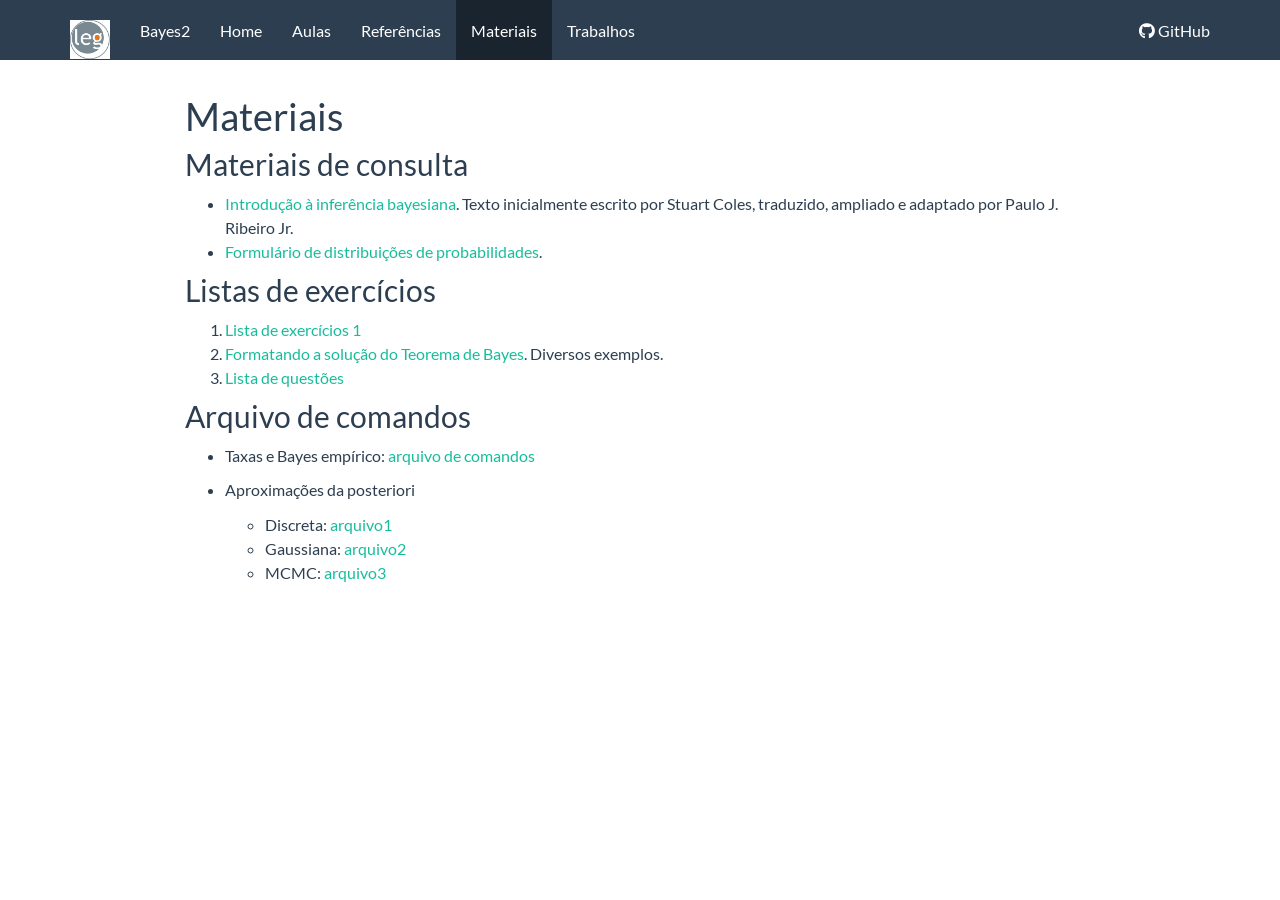
<file: materiais.html>
<!DOCTYPE html>

<html>

<head>

<meta charset="utf-8" />
<meta name="generator" content="pandoc" />
<meta http-equiv="X-UA-Compatible" content="IE=EDGE" />




<title>Materiais</title>

<script src="site_libs/header-attrs-2.31/header-attrs.js"></script>
<script src="site_libs/jquery-3.6.0/jquery-3.6.0.min.js"></script>
<meta name="viewport" content="width=device-width, initial-scale=1" />
<link href="site_libs/bootstrap-3.3.5/css/flatly.min.css" rel="stylesheet" />
<script src="site_libs/bootstrap-3.3.5/js/bootstrap.min.js"></script>
<script src="site_libs/bootstrap-3.3.5/shim/html5shiv.min.js"></script>
<script src="site_libs/bootstrap-3.3.5/shim/respond.min.js"></script>
<style>h1 {font-size: 34px;}
       h1.title {font-size: 38px;}
       h2 {font-size: 30px;}
       h3 {font-size: 24px;}
       h4 {font-size: 18px;}
       h5 {font-size: 16px;}
       h6 {font-size: 12px;}
       code {color: inherit; background-color: rgba(0, 0, 0, 0.04);}
       pre:not([class]) { background-color: white }</style>
<script src="site_libs/navigation-1.1/tabsets.js"></script>
<link href="site_libs/highlightjs-9.12.0/textmate.css" rel="stylesheet" />
<script src="site_libs/highlightjs-9.12.0/highlight.js"></script>
<link href="site_libs/font-awesome-6.5.2/css/all.min.css" rel="stylesheet" />
<link href="site_libs/font-awesome-6.5.2/css/v4-shims.min.css" rel="stylesheet" />

<style type="text/css">
  code{white-space: pre-wrap;}
  span.smallcaps{font-variant: small-caps;}
  span.underline{text-decoration: underline;}
  div.column{display: inline-block; vertical-align: top; width: 50%;}
  div.hanging-indent{margin-left: 1.5em; text-indent: -1.5em;}
  ul.task-list{list-style: none;}
    </style>

<style type="text/css">code{white-space: pre;}</style>
<script type="text/javascript">
if (window.hljs) {
  hljs.configure({languages: []});
  hljs.initHighlightingOnLoad();
  if (document.readyState && document.readyState === "complete") {
    window.setTimeout(function() { hljs.initHighlighting(); }, 0);
  }
}
</script>






<link rel="stylesheet" href="config/sydney-site.css" type="text/css" />
<link rel="stylesheet" href="config/sydney-site-fonts.css" type="text/css" />



<style type = "text/css">
.main-container {
  max-width: 940px;
  margin-left: auto;
  margin-right: auto;
}
img {
  max-width:100%;
}
.tabbed-pane {
  padding-top: 12px;
}
.html-widget {
  margin-bottom: 20px;
}
button.code-folding-btn:focus {
  outline: none;
}
summary {
  display: list-item;
}
details > summary > p:only-child {
  display: inline;
}
pre code {
  padding: 0;
}
</style>


<style type="text/css">
.dropdown-submenu {
  position: relative;
}
.dropdown-submenu>.dropdown-menu {
  top: 0;
  left: 100%;
  margin-top: -6px;
  margin-left: -1px;
  border-radius: 0 6px 6px 6px;
}
.dropdown-submenu:hover>.dropdown-menu {
  display: block;
}
.dropdown-submenu>a:after {
  display: block;
  content: " ";
  float: right;
  width: 0;
  height: 0;
  border-color: transparent;
  border-style: solid;
  border-width: 5px 0 5px 5px;
  border-left-color: #cccccc;
  margin-top: 5px;
  margin-right: -10px;
}
.dropdown-submenu:hover>a:after {
  border-left-color: #adb5bd;
}
.dropdown-submenu.pull-left {
  float: none;
}
.dropdown-submenu.pull-left>.dropdown-menu {
  left: -100%;
  margin-left: 10px;
  border-radius: 6px 0 6px 6px;
}
</style>

<script type="text/javascript">
// manage active state of menu based on current page
$(document).ready(function () {
  // active menu anchor
  href = window.location.pathname
  href = href.substr(href.lastIndexOf('/') + 1)
  if (href === "")
    href = "index.html";
  var menuAnchor = $('a[href="' + href + '"]');

  // mark the anchor link active (and if it's in a dropdown, also mark that active)
  var dropdown = menuAnchor.closest('li.dropdown');
  if (window.bootstrap) { // Bootstrap 4+
    menuAnchor.addClass('active');
    dropdown.find('> .dropdown-toggle').addClass('active');
  } else { // Bootstrap 3
    menuAnchor.parent().addClass('active');
    dropdown.addClass('active');
  }

  // Navbar adjustments
  var navHeight = $(".navbar").first().height() + 15;
  var style = document.createElement('style');
  var pt = "padding-top: " + navHeight + "px; ";
  var mt = "margin-top: -" + navHeight + "px; ";
  var css = "";
  // offset scroll position for anchor links (for fixed navbar)
  for (var i = 1; i <= 6; i++) {
    css += ".section h" + i + "{ " + pt + mt + "}\n";
  }
  style.innerHTML = "body {" + pt + "padding-bottom: 40px; }\n" + css;
  document.head.appendChild(style);
});
</script>

<!-- tabsets -->

<style type="text/css">
.tabset-dropdown > .nav-tabs {
  display: inline-table;
  max-height: 500px;
  min-height: 44px;
  overflow-y: auto;
  border: 1px solid #ddd;
  border-radius: 4px;
}

.tabset-dropdown > .nav-tabs > li.active:before, .tabset-dropdown > .nav-tabs.nav-tabs-open:before {
  content: "\e259";
  font-family: 'Glyphicons Halflings';
  display: inline-block;
  padding: 10px;
  border-right: 1px solid #ddd;
}

.tabset-dropdown > .nav-tabs.nav-tabs-open > li.active:before {
  content: "\e258";
  font-family: 'Glyphicons Halflings';
  border: none;
}

.tabset-dropdown > .nav-tabs > li.active {
  display: block;
}

.tabset-dropdown > .nav-tabs > li > a,
.tabset-dropdown > .nav-tabs > li > a:focus,
.tabset-dropdown > .nav-tabs > li > a:hover {
  border: none;
  display: inline-block;
  border-radius: 4px;
  background-color: transparent;
}

.tabset-dropdown > .nav-tabs.nav-tabs-open > li {
  display: block;
  float: none;
}

.tabset-dropdown > .nav-tabs > li {
  display: none;
}
</style>

<!-- code folding -->




</head>

<body>


<div class="container-fluid main-container">




<div class="navbar navbar-default  navbar-fixed-top" role="navigation">
  <div class="container">
    <div class="navbar-header">
      <button type="button" class="navbar-toggle collapsed" data-toggle="collapse" data-bs-toggle="collapse" data-target="#navbar" data-bs-target="#navbar">
        <span class="icon-bar"></span>
        <span class="icon-bar"></span>
        <span class="icon-bar"></span>
      </button>
      <a class="navbar-brand" href="index.html"><img id="logo" style="width: 40px;" src="images/leg.png" /></a>
    </div>
    <div id="navbar" class="navbar-collapse collapse">
      <ul class="nav navbar-nav">
        <li>
  <a href="http://www.leg.ufpr.br/bayes2">Bayes2</a>
</li>
<li>
  <a href="index.html">Home</a>
</li>
<li>
  <a href="aulas.html">Aulas</a>
</li>
<li>
  <a href="referencias.html">Referências</a>
</li>
<li>
  <a href="materiais.html">Materiais</a>
</li>
<li>
  <a href="trabalhos.html">Trabalhos</a>
</li>
      </ul>
      <ul class="nav navbar-nav navbar-right">
        <li>
  <a href="https://github.com/leg-ufpr/bayes2">
    <span class="fab fa-github"></span>
     
    GitHub
  </a>
</li>
      </ul>
    </div><!--/.nav-collapse -->
  </div><!--/.container -->
</div><!--/.navbar -->

<div id="header">



<h1 class="title toc-ignore">Materiais</h1>

</div>


<div id="materiais-de-consulta" class="section level2">
<h2>Materiais de consulta</h2>
<ul>
<li><a
href="http://www.leg.ufpr.br/~paulojus/CE315/InferenciaBayesiana.pdf">Introdução
à inferência bayesiana</a>. Texto inicialmente escrito por Stuart Coles,
traduzido, ampliado e adaptado por Paulo J. Ribeiro Jr.</li>
<li><a href="slides/formulario-prob.pdf">Formulário de distribuições de
probabilidades</a>.</li>
</ul>
<!--
- [Arquivo com resumo de inferência para variância](misc/infVariancia.pdf)
-->
<!--- [Página com materiais do Prof Ricardo Ehlers (ICMC/USP)](http://www.icmc.usp.br/pessoas/ehlers/bayes/). -->
<!-- - Avaliações e provas anteriores: ver a seção "Materiais do curso" na [página da oferta anterior](http://www.leg.ufpr.br/doku.php/disciplinas:ce227-2018-01). -->
<!--
## Provas

- [Prova 1](slides/ce315-prova1-2024.pdf) para reescrita.
- [Prova 2](trabalhos/ce315-prova2-2024.pdf) para reescrita e programação.
-->
</div>
<div id="listas-de-exercícios" class="section level2">
<h2>Listas de exercícios</h2>
<ol style="list-style-type: decimal">
<li><a href="exercicios/ex_intro.pdf">Lista de exercícios 1</a></li>
<li><a href="exercicios/exBayes.html">Formatando a solução do Teorema de
Bayes</a>. Diversos exemplos.</li>
<li><a href="exercicios/questoes.pdf">Lista de questões</a></li>
</ol>
</div>
<div id="arquivo-de-comandos" class="section level2">
<h2>Arquivo de comandos</h2>
<ul>
<li><p>Taxas e Bayes empírico: <a href="scripts/EBest.R">arquivo de
comandos</a></p></li>
<li><p>Aproximações da posteriori</p>
<ul>
<li>Discreta: <a href="scripts/03a-propDiscreta.R">arquivo1</a></li>
<li>Gaussiana: <a href="scripts/03b-posteriorAprox.R">arquivo2</a></li>
<li>MCMC: <a href="scripts/03c-propMCMCPacks.R">arquivo3</a></li>
</ul></li>
</ul>
<!--
2. [Arquivo de comandos](scripts/MC-RV.R) Probabilidades e Monte Carlo. Identificar cálculos feitos, completar expressões e discutir. 
3. [Arquivo de comandos](scripts/IntroComputation-binom1.R) Introdução a computação (Monte Carlo) Bayesiana. Associar códigos com conceitos e expressões da análise Bayesiana do modelo Binomial de priori Beta. Explorar outras possibilidades, por exemplo, outras prioris.
4. Obter resultados analíticos para análise com distribuição Poisson com priori Gamma e montar arquivo análogo ao anterior para aproximação Monte Carlo. Explorar outras possibilidades, por exemplo, outras prioris.
5. [Arquivo de comandos](scripts/IntroComputation-binom2.R) Introdução a computação (Monte Carlo) Bayesiana. Comparação de duas proporções (binomiais). Explorar varições dos dados e do modelo.
6. Obter resultados analíticos para análise com distribuição de duas Poisson independentes com prioris Gamma e montar arquivo análogo ao anterior com aproximação Monte Carlo. Avaliar $\theta_1 > \theta_2$. Dados: grupo A $y_A = (3,5,7,2,5,4,1)$ e grupo B: $y_B = (2,0,1,3,4,3)$. Explorar variações. 
7. Fazer exercícios dos Capítulos 1, 2 e 6. Explorar também soluções computacionais. 
8. Fazer a reescrita da avaliação. Entrega até 04/11.
9. Mostrar a invariância da priori de Jeffreys para os modelos Binomial com  reparametrização $\phi = \log(\theta/(1-\theta))$ e Poisson com reparametrização $\phi = \log(\theta)$. Para tal voce deve obter a priori de $\phi$ de duas formas: (i) transformação da priori de $\theta$ e (ii) reparametrizando o modelo de $Y|\theta$.  
10. Obter a priori de Jeffreys para ao menos três modelos (excluindo os vistos em aula - binomial e Poisson). 
11. Exercícios do Capítulo 3
--->
<!--
## Materiais utilizados nas aulas

- Testes Diagnóstico -- Teorema de Bayes.
  - [Slides](slides/TesteDiag.pdf).
  - Reproduzir todos cálculos, resultados e figuras dos slides.
  - Vídeo Recomendado I: [*"Teorema de Bayes, a geometria da mudança de crenças"*](https://youtu.be/HZGCoVF3YvM?si=EvhZzCAOfGdLOeKS) do canal **3Blue1Brown**. 
  - Vídeo Recomendado II: do mesmo canal, [*"O paradoxo dos exames médicos e o redesenho da regra de Bayes"*](https://youtu.be/lG4VkPoG3ko?si=Yx3SIjf7s9-4jkhz). 

- Testes Diagnóstico -- Teorema de Bayes (probabilidades informadas por dados)
  - [Arquivo de dados I](dados/TesteDiag-dados1.csv)
  - [Arquivo de dados II](dados/TesteDiag-dados3.csv)
  - [Arquivo de comandos](scripts/aula20250811.R) visto em aula que utiliza dados acima.
  - [Arquivo de comandos](scripts/aula20250814.R) visto em aula para classificar variáveis contínuas com dados *iris*.
  - [Arquivo de dados III](dados/dadosClass11.csv) com uma classificadora binária e uma continua.
  - [Arquivo de dados IV](dados/dadosClass32.csv) com três classificadoras binárias e duas continuas.

- Inferência para uma proporção
  - [Slides](slides/InfProp.pdf) referentes as aulas de 04/08 (1a aula da disciplina) e 28/08.
  - [Arquivo de comandos](scripts/aulaPriorProp.R) usado na aula da 28/08. Inferência para proporção.
  - [Arquivo de comandos](scripts/IntroComputation-binom1.R) usado na aula da 11/09. Aproximação por simulação para inferência para proporção.
  - Aproximações da posteriori
    - [Discretização](scripts/03a-propDiscreta.R)
    - [Aproximação Gaussiana](scripts/03b-posteriorAprox.R)
    - Aproximação por MCMC
      - [Escrevendo um MCMC](scripts/05-IntroMCMC.R)
      - [Usando Pacotes](scripts/03c-propMCMCPacks.R)

- [Questão 1 da primeira prova](exercicios/questao1.pdf) (com modificações).

- [Reparametrização](scripts/04-priori-simula.R)

- [Arquivo de comandos](scripts/IntroComputation-binom2.R) usado na aula da 16/09. Aproximação por simulação para inferência para duas proporções.

- [Gama com prioris Gama](scripts/GamaGamaGama.R)
- [Scripts para questoes da prova 2](scripts/ce315-prova2-2025.R)
- [Código JAGS para dois grupos](scripts/DoisGrupos-jags.R)

-->
<!--

- Prioris em diferentes escalas
  - [Arquivo de comandos](scripts/04-priori-simula.R) (revisado em 05/11) 

- Aproximações da posteriori
  - Aproximação normal [Arquivo de comandos](scripts/posteriorAprox.R)
  - Priori discreta [Arquivo de comandos](scripts/03-propDiscreta.R) 
  - Amostragem (MCMC) [Arquivo de comandos](scripts/05-IntroMCMC.R)

- Modelos multiparâmetros
  - Exercício 2 do Capítulo 2[Arquivo de comandos](scripts/ch04ex2.R)
  
- Taxas e Bayes empírico: [arquivo de comandos](scripts/EBest.R)

-->
<!--  - [Vídeo Recomendado III]() -->
<!--
- Visões alternativas do método científico e inferência bayesiana.
  [Slides](slides/metodo-cientifico-inferencia-bayesiana.pdf).

-->
<!-- - [Slides iniciais](oferta201902/CE227-Slides01.pdf) -->
<!-- - Slides sobre prioris e resumos da posteriori.  -->
<!--  [HTML](slides/CE227-Slides02.html). [PDF](slides/CE227-Slides02.pdf). -->
<!-- ## Arquivos de comandos -->
<!-- - [Inferência sobre proporção](oferta201902/codigos/prop-paradigmas.R) -->
<!--  - [arquivos auxiliar para obtenção de priori e posteriori no modelo binomial/beta](oferta201902/codigos/bayes-fun-01.R) -->
<!-- - [Comparação de duas amostras](oferta201902/codigos/duas-amostras-paradigmas.R) -->
<!-- - [dados mandíbulas](oferta201902/dados/mandible.R) -->
<!-- - [dados altura e peso](oferta201902/dados/alturapeso.csv) -->
<!-- - [codigo para teste aleatorizado](oferta201902/codigos/mctest.R) -->
<!-- - [codigo aula 28/08 Exercício 2.1 a)](oferta201902/codigos/ExerciciosCap2.R) -->
<!-- ## Provas -->
<!-- - [1a avaliação intermediária](provas/ce227-av01-2019.pdf) -->
<!-- - [2a avaliação intermediária](provas/ce227-av02-2019.pdf) -->
<!-- - [1a prova](provas/ce227-2019-prova1.pdf) -->
<!-- - [2a prova](provas/ce227-2019-prova2.pdf) -->
</div>




</div>

<script>

// add bootstrap table styles to pandoc tables
function bootstrapStylePandocTables() {
  $('tr.odd').parent('tbody').parent('table').addClass('table table-condensed');
}
$(document).ready(function () {
  bootstrapStylePandocTables();
});


</script>

<!-- tabsets -->

<script>
$(document).ready(function () {
  window.buildTabsets("TOC");
});

$(document).ready(function () {
  $('.tabset-dropdown > .nav-tabs > li').click(function () {
    $(this).parent().toggleClass('nav-tabs-open');
  });
});
</script>

<!-- code folding -->


<!-- dynamically load mathjax for compatibility with self-contained -->
<script>
  (function () {
    var script = document.createElement("script");
    script.type = "text/javascript";
    script.src  = "https://mathjax.rstudio.com/latest/MathJax.js?config=TeX-AMS-MML_HTMLorMML";
    document.getElementsByTagName("head")[0].appendChild(script);
  })();
</script>

</body>
</html>
</file>
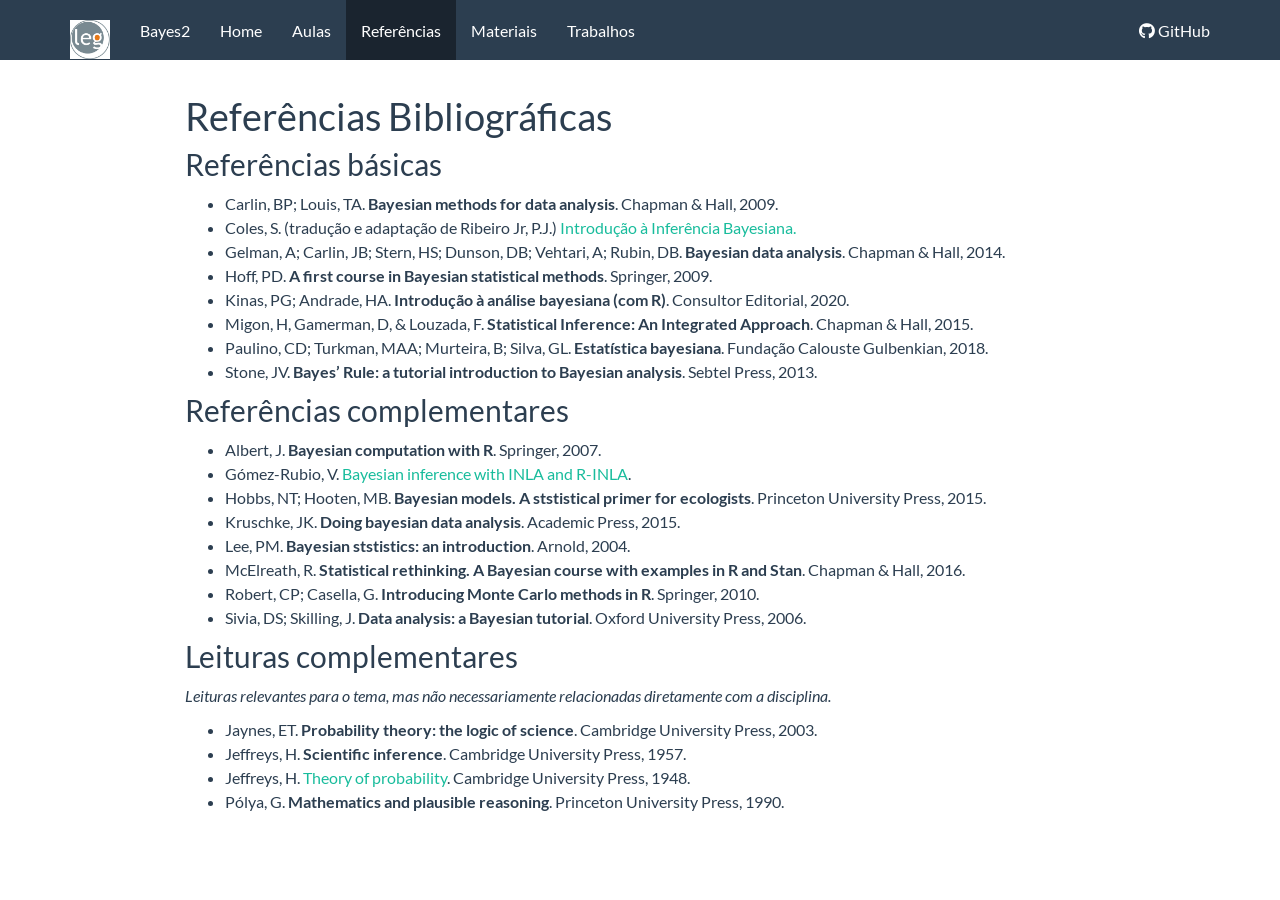
<file: referencias.html>
<!DOCTYPE html>

<html>

<head>

<meta charset="utf-8" />
<meta name="generator" content="pandoc" />
<meta http-equiv="X-UA-Compatible" content="IE=EDGE" />




<title>Referências Bibliográficas</title>

<script src="site_libs/header-attrs-2.31/header-attrs.js"></script>
<script src="site_libs/jquery-3.6.0/jquery-3.6.0.min.js"></script>
<meta name="viewport" content="width=device-width, initial-scale=1" />
<link href="site_libs/bootstrap-3.3.5/css/flatly.min.css" rel="stylesheet" />
<script src="site_libs/bootstrap-3.3.5/js/bootstrap.min.js"></script>
<script src="site_libs/bootstrap-3.3.5/shim/html5shiv.min.js"></script>
<script src="site_libs/bootstrap-3.3.5/shim/respond.min.js"></script>
<style>h1 {font-size: 34px;}
       h1.title {font-size: 38px;}
       h2 {font-size: 30px;}
       h3 {font-size: 24px;}
       h4 {font-size: 18px;}
       h5 {font-size: 16px;}
       h6 {font-size: 12px;}
       code {color: inherit; background-color: rgba(0, 0, 0, 0.04);}
       pre:not([class]) { background-color: white }</style>
<script src="site_libs/navigation-1.1/tabsets.js"></script>
<link href="site_libs/highlightjs-9.12.0/textmate.css" rel="stylesheet" />
<script src="site_libs/highlightjs-9.12.0/highlight.js"></script>
<link href="site_libs/font-awesome-6.5.2/css/all.min.css" rel="stylesheet" />
<link href="site_libs/font-awesome-6.5.2/css/v4-shims.min.css" rel="stylesheet" />

<style type="text/css">
  code{white-space: pre-wrap;}
  span.smallcaps{font-variant: small-caps;}
  span.underline{text-decoration: underline;}
  div.column{display: inline-block; vertical-align: top; width: 50%;}
  div.hanging-indent{margin-left: 1.5em; text-indent: -1.5em;}
  ul.task-list{list-style: none;}
    </style>

<style type="text/css">code{white-space: pre;}</style>
<script type="text/javascript">
if (window.hljs) {
  hljs.configure({languages: []});
  hljs.initHighlightingOnLoad();
  if (document.readyState && document.readyState === "complete") {
    window.setTimeout(function() { hljs.initHighlighting(); }, 0);
  }
}
</script>






<link rel="stylesheet" href="config/sydney-site.css" type="text/css" />
<link rel="stylesheet" href="config/sydney-site-fonts.css" type="text/css" />



<style type = "text/css">
.main-container {
  max-width: 940px;
  margin-left: auto;
  margin-right: auto;
}
img {
  max-width:100%;
}
.tabbed-pane {
  padding-top: 12px;
}
.html-widget {
  margin-bottom: 20px;
}
button.code-folding-btn:focus {
  outline: none;
}
summary {
  display: list-item;
}
details > summary > p:only-child {
  display: inline;
}
pre code {
  padding: 0;
}
</style>


<style type="text/css">
.dropdown-submenu {
  position: relative;
}
.dropdown-submenu>.dropdown-menu {
  top: 0;
  left: 100%;
  margin-top: -6px;
  margin-left: -1px;
  border-radius: 0 6px 6px 6px;
}
.dropdown-submenu:hover>.dropdown-menu {
  display: block;
}
.dropdown-submenu>a:after {
  display: block;
  content: " ";
  float: right;
  width: 0;
  height: 0;
  border-color: transparent;
  border-style: solid;
  border-width: 5px 0 5px 5px;
  border-left-color: #cccccc;
  margin-top: 5px;
  margin-right: -10px;
}
.dropdown-submenu:hover>a:after {
  border-left-color: #adb5bd;
}
.dropdown-submenu.pull-left {
  float: none;
}
.dropdown-submenu.pull-left>.dropdown-menu {
  left: -100%;
  margin-left: 10px;
  border-radius: 6px 0 6px 6px;
}
</style>

<script type="text/javascript">
// manage active state of menu based on current page
$(document).ready(function () {
  // active menu anchor
  href = window.location.pathname
  href = href.substr(href.lastIndexOf('/') + 1)
  if (href === "")
    href = "index.html";
  var menuAnchor = $('a[href="' + href + '"]');

  // mark the anchor link active (and if it's in a dropdown, also mark that active)
  var dropdown = menuAnchor.closest('li.dropdown');
  if (window.bootstrap) { // Bootstrap 4+
    menuAnchor.addClass('active');
    dropdown.find('> .dropdown-toggle').addClass('active');
  } else { // Bootstrap 3
    menuAnchor.parent().addClass('active');
    dropdown.addClass('active');
  }

  // Navbar adjustments
  var navHeight = $(".navbar").first().height() + 15;
  var style = document.createElement('style');
  var pt = "padding-top: " + navHeight + "px; ";
  var mt = "margin-top: -" + navHeight + "px; ";
  var css = "";
  // offset scroll position for anchor links (for fixed navbar)
  for (var i = 1; i <= 6; i++) {
    css += ".section h" + i + "{ " + pt + mt + "}\n";
  }
  style.innerHTML = "body {" + pt + "padding-bottom: 40px; }\n" + css;
  document.head.appendChild(style);
});
</script>

<!-- tabsets -->

<style type="text/css">
.tabset-dropdown > .nav-tabs {
  display: inline-table;
  max-height: 500px;
  min-height: 44px;
  overflow-y: auto;
  border: 1px solid #ddd;
  border-radius: 4px;
}

.tabset-dropdown > .nav-tabs > li.active:before, .tabset-dropdown > .nav-tabs.nav-tabs-open:before {
  content: "\e259";
  font-family: 'Glyphicons Halflings';
  display: inline-block;
  padding: 10px;
  border-right: 1px solid #ddd;
}

.tabset-dropdown > .nav-tabs.nav-tabs-open > li.active:before {
  content: "\e258";
  font-family: 'Glyphicons Halflings';
  border: none;
}

.tabset-dropdown > .nav-tabs > li.active {
  display: block;
}

.tabset-dropdown > .nav-tabs > li > a,
.tabset-dropdown > .nav-tabs > li > a:focus,
.tabset-dropdown > .nav-tabs > li > a:hover {
  border: none;
  display: inline-block;
  border-radius: 4px;
  background-color: transparent;
}

.tabset-dropdown > .nav-tabs.nav-tabs-open > li {
  display: block;
  float: none;
}

.tabset-dropdown > .nav-tabs > li {
  display: none;
}
</style>

<!-- code folding -->




</head>

<body>


<div class="container-fluid main-container">




<div class="navbar navbar-default  navbar-fixed-top" role="navigation">
  <div class="container">
    <div class="navbar-header">
      <button type="button" class="navbar-toggle collapsed" data-toggle="collapse" data-bs-toggle="collapse" data-target="#navbar" data-bs-target="#navbar">
        <span class="icon-bar"></span>
        <span class="icon-bar"></span>
        <span class="icon-bar"></span>
      </button>
      <a class="navbar-brand" href="index.html"><img id="logo" style="width: 40px;" src="images/leg.png" /></a>
    </div>
    <div id="navbar" class="navbar-collapse collapse">
      <ul class="nav navbar-nav">
        <li>
  <a href="http://www.leg.ufpr.br/bayes2">Bayes2</a>
</li>
<li>
  <a href="index.html">Home</a>
</li>
<li>
  <a href="aulas.html">Aulas</a>
</li>
<li>
  <a href="referencias.html">Referências</a>
</li>
<li>
  <a href="materiais.html">Materiais</a>
</li>
<li>
  <a href="trabalhos.html">Trabalhos</a>
</li>
      </ul>
      <ul class="nav navbar-nav navbar-right">
        <li>
  <a href="https://github.com/leg-ufpr/bayes2">
    <span class="fab fa-github"></span>
     
    GitHub
  </a>
</li>
      </ul>
    </div><!--/.nav-collapse -->
  </div><!--/.container -->
</div><!--/.navbar -->

<div id="header">



<h1 class="title toc-ignore">Referências Bibliográficas</h1>

</div>


<div id="referências-básicas" class="section level2">
<h2>Referências básicas</h2>
<ul>
<li>Carlin, BP; Louis, TA. <strong>Bayesian methods for data
analysis</strong>. Chapman &amp; Hall, 2009.</li>
<li>Coles, S. (tradução e adaptação de Ribeiro Jr, P.J.) <a
href="http://www.leg.ufpr.br/~paulojus/CE315/InferenciaBayesiana.pdf">Introdução
à Inferência Bayesiana.</a></li>
<li>Gelman, A; Carlin, JB; Stern, HS; Dunson, DB; Vehtari, A; Rubin, DB.
<strong>Bayesian data analysis</strong>. Chapman &amp; Hall, 2014.</li>
<li>Hoff, PD. <strong>A first course in Bayesian statistical
methods</strong>. Springer, 2009.</li>
<li>Kinas, PG; Andrade, HA. <strong>Introdução à análise bayesiana (com
R)</strong>. Consultor Editorial, 2020.</li>
<li>Migon, H, Gamerman, D, &amp; Louzada, F. <strong>Statistical
Inference: An Integrated Approach</strong>. Chapman &amp; Hall,
2015.</li>
<li>Paulino, CD; Turkman, MAA; Murteira, B; Silva, GL.
<strong>Estatística bayesiana</strong>. Fundação Calouste Gulbenkian,
2018.</li>
<li>Stone, JV. <strong>Bayes’ Rule: a tutorial introduction to Bayesian
analysis</strong>. Sebtel Press, 2013.</li>
</ul>
</div>
<div id="referências-complementares" class="section level2">
<h2>Referências complementares</h2>
<ul>
<li>Albert, J. <strong>Bayesian computation with R</strong>. Springer,
2007.</li>
<li>Gómez-Rubio, V. <a
href="https://becarioprecario.bitbucket.io/inla-gitbook/index.html">Bayesian
inference with INLA and R-INLA</a>.</li>
<li>Hobbs, NT; Hooten, MB. <strong>Bayesian models. A ststistical primer
for ecologists</strong>. Princeton University Press, 2015.</li>
<li>Kruschke, JK. <strong>Doing bayesian data analysis</strong>.
Academic Press, 2015.</li>
<li>Lee, PM. <strong>Bayesian ststistics: an introduction</strong>.
Arnold, 2004.</li>
<li>McElreath, R. <strong>Statistical rethinking. A Bayesian course with
examples in R and Stan</strong>. Chapman &amp; Hall, 2016.</li>
<li>Robert, CP; Casella, G. <strong>Introducing Monte Carlo methods in
R</strong>. Springer, 2010.</li>
<li>Sivia, DS; Skilling, J. <strong>Data analysis: a Bayesian
tutorial</strong>. Oxford University Press, 2006.</li>
</ul>
</div>
<div id="leituras-complementares" class="section level2">
<h2>Leituras complementares</h2>
<p><em>Leituras relevantes para o tema, mas não necessariamente
relacionadas diretamente com a disciplina.</em></p>
<ul>
<li>Jaynes, ET. <strong>Probability theory: the logic of
science</strong>. Cambridge University Press, 2003.</li>
<li>Jeffreys, H. <strong>Scientific inference</strong>. Cambridge
University Press, 1957.</li>
<li>Jeffreys, H. <a
href="https://archive.org/details/in.ernet.dli.2015.2608/page/n5">Theory
of probability</a>. Cambridge University Press, 1948.</li>
<li>Pólya, G. <strong>Mathematics and plausible reasoning</strong>.
Princeton University Press, 1990.</li>
</ul>
</div>




</div>

<script>

// add bootstrap table styles to pandoc tables
function bootstrapStylePandocTables() {
  $('tr.odd').parent('tbody').parent('table').addClass('table table-condensed');
}
$(document).ready(function () {
  bootstrapStylePandocTables();
});


</script>

<!-- tabsets -->

<script>
$(document).ready(function () {
  window.buildTabsets("TOC");
});

$(document).ready(function () {
  $('.tabset-dropdown > .nav-tabs > li').click(function () {
    $(this).parent().toggleClass('nav-tabs-open');
  });
});
</script>

<!-- code folding -->


<!-- dynamically load mathjax for compatibility with self-contained -->
<script>
  (function () {
    var script = document.createElement("script");
    script.type = "text/javascript";
    script.src  = "https://mathjax.rstudio.com/latest/MathJax.js?config=TeX-AMS-MML_HTMLorMML";
    document.getElementsByTagName("head")[0].appendChild(script);
  })();
</script>

</body>
</html>
</file>
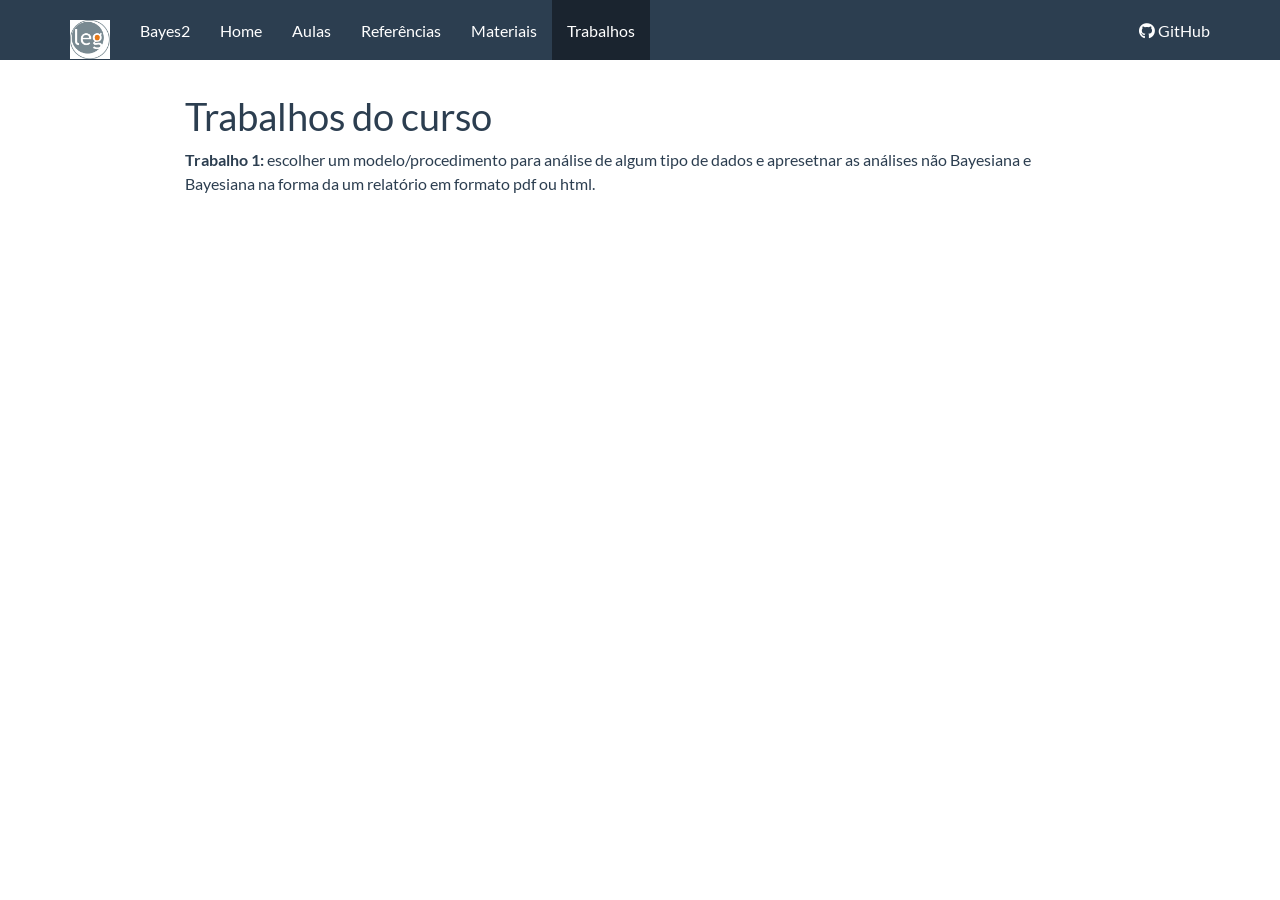
<file: trabalhos.html>
<!DOCTYPE html>

<html>

<head>

<meta charset="utf-8" />
<meta name="generator" content="pandoc" />
<meta http-equiv="X-UA-Compatible" content="IE=EDGE" />




<title>Trabalhos do curso</title>

<script src="site_libs/header-attrs-2.31/header-attrs.js"></script>
<script src="site_libs/jquery-3.6.0/jquery-3.6.0.min.js"></script>
<meta name="viewport" content="width=device-width, initial-scale=1" />
<link href="site_libs/bootstrap-3.3.5/css/flatly.min.css" rel="stylesheet" />
<script src="site_libs/bootstrap-3.3.5/js/bootstrap.min.js"></script>
<script src="site_libs/bootstrap-3.3.5/shim/html5shiv.min.js"></script>
<script src="site_libs/bootstrap-3.3.5/shim/respond.min.js"></script>
<style>h1 {font-size: 34px;}
       h1.title {font-size: 38px;}
       h2 {font-size: 30px;}
       h3 {font-size: 24px;}
       h4 {font-size: 18px;}
       h5 {font-size: 16px;}
       h6 {font-size: 12px;}
       code {color: inherit; background-color: rgba(0, 0, 0, 0.04);}
       pre:not([class]) { background-color: white }</style>
<script src="site_libs/navigation-1.1/tabsets.js"></script>
<link href="site_libs/highlightjs-9.12.0/textmate.css" rel="stylesheet" />
<script src="site_libs/highlightjs-9.12.0/highlight.js"></script>
<link href="site_libs/font-awesome-6.5.2/css/all.min.css" rel="stylesheet" />
<link href="site_libs/font-awesome-6.5.2/css/v4-shims.min.css" rel="stylesheet" />

<style type="text/css">
  code{white-space: pre-wrap;}
  span.smallcaps{font-variant: small-caps;}
  span.underline{text-decoration: underline;}
  div.column{display: inline-block; vertical-align: top; width: 50%;}
  div.hanging-indent{margin-left: 1.5em; text-indent: -1.5em;}
  ul.task-list{list-style: none;}
    </style>

<style type="text/css">code{white-space: pre;}</style>
<script type="text/javascript">
if (window.hljs) {
  hljs.configure({languages: []});
  hljs.initHighlightingOnLoad();
  if (document.readyState && document.readyState === "complete") {
    window.setTimeout(function() { hljs.initHighlighting(); }, 0);
  }
}
</script>






<link rel="stylesheet" href="config/sydney-site.css" type="text/css" />
<link rel="stylesheet" href="config/sydney-site-fonts.css" type="text/css" />



<style type = "text/css">
.main-container {
  max-width: 940px;
  margin-left: auto;
  margin-right: auto;
}
img {
  max-width:100%;
}
.tabbed-pane {
  padding-top: 12px;
}
.html-widget {
  margin-bottom: 20px;
}
button.code-folding-btn:focus {
  outline: none;
}
summary {
  display: list-item;
}
details > summary > p:only-child {
  display: inline;
}
pre code {
  padding: 0;
}
</style>


<style type="text/css">
.dropdown-submenu {
  position: relative;
}
.dropdown-submenu>.dropdown-menu {
  top: 0;
  left: 100%;
  margin-top: -6px;
  margin-left: -1px;
  border-radius: 0 6px 6px 6px;
}
.dropdown-submenu:hover>.dropdown-menu {
  display: block;
}
.dropdown-submenu>a:after {
  display: block;
  content: " ";
  float: right;
  width: 0;
  height: 0;
  border-color: transparent;
  border-style: solid;
  border-width: 5px 0 5px 5px;
  border-left-color: #cccccc;
  margin-top: 5px;
  margin-right: -10px;
}
.dropdown-submenu:hover>a:after {
  border-left-color: #adb5bd;
}
.dropdown-submenu.pull-left {
  float: none;
}
.dropdown-submenu.pull-left>.dropdown-menu {
  left: -100%;
  margin-left: 10px;
  border-radius: 6px 0 6px 6px;
}
</style>

<script type="text/javascript">
// manage active state of menu based on current page
$(document).ready(function () {
  // active menu anchor
  href = window.location.pathname
  href = href.substr(href.lastIndexOf('/') + 1)
  if (href === "")
    href = "index.html";
  var menuAnchor = $('a[href="' + href + '"]');

  // mark the anchor link active (and if it's in a dropdown, also mark that active)
  var dropdown = menuAnchor.closest('li.dropdown');
  if (window.bootstrap) { // Bootstrap 4+
    menuAnchor.addClass('active');
    dropdown.find('> .dropdown-toggle').addClass('active');
  } else { // Bootstrap 3
    menuAnchor.parent().addClass('active');
    dropdown.addClass('active');
  }

  // Navbar adjustments
  var navHeight = $(".navbar").first().height() + 15;
  var style = document.createElement('style');
  var pt = "padding-top: " + navHeight + "px; ";
  var mt = "margin-top: -" + navHeight + "px; ";
  var css = "";
  // offset scroll position for anchor links (for fixed navbar)
  for (var i = 1; i <= 6; i++) {
    css += ".section h" + i + "{ " + pt + mt + "}\n";
  }
  style.innerHTML = "body {" + pt + "padding-bottom: 40px; }\n" + css;
  document.head.appendChild(style);
});
</script>

<!-- tabsets -->

<style type="text/css">
.tabset-dropdown > .nav-tabs {
  display: inline-table;
  max-height: 500px;
  min-height: 44px;
  overflow-y: auto;
  border: 1px solid #ddd;
  border-radius: 4px;
}

.tabset-dropdown > .nav-tabs > li.active:before, .tabset-dropdown > .nav-tabs.nav-tabs-open:before {
  content: "\e259";
  font-family: 'Glyphicons Halflings';
  display: inline-block;
  padding: 10px;
  border-right: 1px solid #ddd;
}

.tabset-dropdown > .nav-tabs.nav-tabs-open > li.active:before {
  content: "\e258";
  font-family: 'Glyphicons Halflings';
  border: none;
}

.tabset-dropdown > .nav-tabs > li.active {
  display: block;
}

.tabset-dropdown > .nav-tabs > li > a,
.tabset-dropdown > .nav-tabs > li > a:focus,
.tabset-dropdown > .nav-tabs > li > a:hover {
  border: none;
  display: inline-block;
  border-radius: 4px;
  background-color: transparent;
}

.tabset-dropdown > .nav-tabs.nav-tabs-open > li {
  display: block;
  float: none;
}

.tabset-dropdown > .nav-tabs > li {
  display: none;
}
</style>

<!-- code folding -->




</head>

<body>


<div class="container-fluid main-container">




<div class="navbar navbar-default  navbar-fixed-top" role="navigation">
  <div class="container">
    <div class="navbar-header">
      <button type="button" class="navbar-toggle collapsed" data-toggle="collapse" data-bs-toggle="collapse" data-target="#navbar" data-bs-target="#navbar">
        <span class="icon-bar"></span>
        <span class="icon-bar"></span>
        <span class="icon-bar"></span>
      </button>
      <a class="navbar-brand" href="index.html"><img id="logo" style="width: 40px;" src="images/leg.png" /></a>
    </div>
    <div id="navbar" class="navbar-collapse collapse">
      <ul class="nav navbar-nav">
        <li>
  <a href="http://www.leg.ufpr.br/bayes2">Bayes2</a>
</li>
<li>
  <a href="index.html">Home</a>
</li>
<li>
  <a href="aulas.html">Aulas</a>
</li>
<li>
  <a href="referencias.html">Referências</a>
</li>
<li>
  <a href="materiais.html">Materiais</a>
</li>
<li>
  <a href="trabalhos.html">Trabalhos</a>
</li>
      </ul>
      <ul class="nav navbar-nav navbar-right">
        <li>
  <a href="https://github.com/leg-ufpr/bayes2">
    <span class="fab fa-github"></span>
     
    GitHub
  </a>
</li>
      </ul>
    </div><!--/.nav-collapse -->
  </div><!--/.container -->
</div><!--/.navbar -->

<div id="header">



<h1 class="title toc-ignore">Trabalhos do curso</h1>

</div>


<p><strong>Trabalho 1: </strong> escolher um modelo/procedimento para
análise de algum tipo de dados e apresetnar as análises não Bayesiana e
Bayesiana na forma da um relatório em formato pdf ou html.</p>
<!--
- [Trabalho 1: Inferência Bayesiana para um parâmetro](./trabalhos/TrabInfBayes1Par.html) 

- [Trabalho 2: Reescrita e computação questões da prova 2](./trabalhos/ce315-prova2-2024.pdf)
-->
<!--
- [Trabalho 2: Aplicação](./trabalhos/TrabInfBayesAplica.html) 
-->




</div>

<script>

// add bootstrap table styles to pandoc tables
function bootstrapStylePandocTables() {
  $('tr.odd').parent('tbody').parent('table').addClass('table table-condensed');
}
$(document).ready(function () {
  bootstrapStylePandocTables();
});


</script>

<!-- tabsets -->

<script>
$(document).ready(function () {
  window.buildTabsets("TOC");
});

$(document).ready(function () {
  $('.tabset-dropdown > .nav-tabs > li').click(function () {
    $(this).parent().toggleClass('nav-tabs-open');
  });
});
</script>

<!-- code folding -->


<!-- dynamically load mathjax for compatibility with self-contained -->
<script>
  (function () {
    var script = document.createElement("script");
    script.type = "text/javascript";
    script.src  = "https://mathjax.rstudio.com/latest/MathJax.js?config=TeX-AMS-MML_HTMLorMML";
    document.getElementsByTagName("head")[0].appendChild(script);
  })();
</script>

</body>
</html>
</file>
<file: site_libs/highlightjs-9.12.0/textmate.css>
.hljs-literal {
  color: rgb(88, 72, 246);
}

.hljs-number {
  color: rgb(0, 0, 205);
}

.hljs-comment {
  color: rgb(76, 136, 107);
}

.hljs-keyword {
  color: rgb(0, 0, 255);
}

.hljs-string {
  color: rgb(3, 106, 7);
}
</file>
<file: config/sydney-site.css>
/* https://garthtarr.github.io/sydney_xaringan/ */

/*====================================================================== */
/* Minhas configuracoes antigas */

.pull-left-70 { float: left; width: 66.5%; }
.pull-right-30 { float: right; width: 28.5%; }
.pull-right-30 ~ * { clear: both; }

.pull-left-80 { float: left; width: 76.5%; }
.pull-right-20 { float: right; width: 18.5%; }
.pull-right-20 ~ * { clear: both; }

.pull-left-60 { float: left; width: 57%; }
.pull-right-40 { float: right; width: 38%; }
.pull-right-40 ~ * { clear: both; }

.pull-left-50 { float: left; width: 47.5%; }
.pull-right-50 { float: right; width: 47.5%; }
.pull-right-50 ~ * { clear: both; }

.pull-left-40 { float: left; width: 38%; }
.pull-right-60 { float: right; width: 57%; }
.pull-right-60 ~ * { clear: both; }

.pull-left-30 { float: left; width: 28.5%; }
.pull-right-70 { float: right; width: 66.5%; }
.pull-right-70 ~ * { clear: both; }


/*************************
  Custom classes
**************************/

.pull-left-2 {
  float: left;
  width: 60%;
}
.pull-right-1 {
  float: right;
  width: 36%;
}

.pull-left-1 {
  float: left;
  width: 36%;
}
.pull-right-2 {
  float: right;
  width: 60%;
}


/* use to position text at the bottom */
.pull-down {
  position: absolute;
  bottom: 50px;
}


/* background colour classes */
.sydney-blue {
  background-color: #0148A4;
  color: white;
}
.sydney-yellow {
  background-color: #FFB800;
}
.sydney-red {
  background-color: #e64626;
  color: white;
}


/* link colour */
/* a { */
/*     color: #0148A4 !important; */
/* } */

.columns-2 {
  -webkit-columns: 2;
  -moz-columns: 2;
  columns: 2;
  -webkit-column-gap: 1em;
  -moz-column-gap: 1em;
  column-gap: 1em;
}

.columns-21 {
  -webkit-columns: 66%, 33%;
  -moz-columns: 66%, 33%;
  columns: 66%, 33%;
  -webkit-column-gap: 1em;
  -moz-column-gap: 1em;
  column-gap: 1em;
}



.scroll-box-8 {
  height:8em;
  overflow-y: scroll;
}
.scroll-box-10 {
  height:10em;
  overflow-y: scroll;
}
.scroll-box-12 {
  height:12em;
  overflow-y: scroll;
}
.scroll-box-14 {
  height:14em;
  overflow-y: scroll;
}
.scroll-box-16 {
  height:16em;
  overflow-y: scroll;
}
.scroll-box-18 {
  height:18em;
  overflow-y: scroll;
}
.scroll-box-20 {
  height:20em;
  overflow-y: scroll;
}
.scroll-output {
  height: 90%;
  overflow-y: scroll;
}





/******************
 * Coloured content boxes
 ****************/
.content-box {
    box-sizing: border-box;
    background-color: #e2e2e2;
}
.content-box-blue,
.content-box-gray,
.content-box-grey,
.content-box-army,
.content-box-green,
.content-box-purple,
.content-box-red,
.content-box-yellow {
  box-sizing: border-box;
  border-radius: 15px;
  margin: 0 0 15px;
  overflow: hidden;
  padding: 0px 20px 0px 20px;
  width: 100%;
}
.content-box-blue { background-color: #F0F8FF; }
.content-box-gray { background-color: #e2e2e2; }
.content-box-grey {	background-color: #F5F5F5; }
.content-box-army {	background-color: #737a36; }
.content-box-green { background-color: #d9edc2; }
.content-box-purple { background-color: #e2e2f9; }
.content-box-red { background-color: #ffcccc; }
.content-box-yellow { background-color: #fef5c4; }
.content-box-blue .remark-inline-code,
.content-box-blue .remark-inline-code,
.content-box-gray .remark-inline-code,
.content-box-grey .remark-inline-code,
.content-box-army .remark-inline-code,
.content-box-green .remark-inline-code,
.content-box-purple .remark-inline-code,
.content-box-red .remark-inline-code,
.content-box-yellow .remark-inline-code {
  background: none;
}

.full-width {
    display: flex;
    width: 100%;
    flex: 1 1 auto;
}



/***********
 Changed CSS
 **************/

.opacity{ opacity: 0.5; }
.blur {
    -webkit-filter: blur(5px);
    -moz-filter: blur(10px);
    -o-filter: blur(5px);
    -ms-filter: blur(5px);
    filter: blur(5px);
}
.grayscale img {
    -webkit-filter: grayscale(100%); /* Safari 6.0 - 9.0 */
    filter: grayscale(100%);
}

/**************
 * Fancy stuff
 **************/
.rotate-left {
    -webkit-transform: rotate(-2deg);
    -moz-transform: rotate(-2deg);
    transform: rotate(-2deg);
}
.rotate-right {
    -webkit-transform: rotate(2deg);
    -moz-transform: rotate(2deg);
    transform: rotate(2deg);
}
/**********
 * Image stuff
 ************/
.polaroid img {
    border: 10px solid #fff;
    border-bottom: 45px solid #fff;
    -webkit-box-shadow: 3px 3px 3px #111;
    -moz-box-shadow: 3px 3px 3px #111;
    box-shadow: 3px 3px 3px #111;
}
.shadow {
    -moz-border-radius: 5px;
    -moz-box-shadow: 5px 5px 5px #aaa;
    -webkit-box-shadow: 5px 5px 5px #aaa;
    box-shadow: 5px 5px 5px #aaa;
    border-radius: 2px;
}



/* USYD blockquote */
blockquote, .blockquote {
  display: block;
  margin-top: 0.1em;
  margin-bottom: 0.2em;
  margin-left: 5px;
  margin-right: 5px;
  border-left: solid 10px #0148A4;
  border-top: solid 2px #0148A4;
  border-bottom: solid 2px #0148A4;
  border-right: solid 2px #0148A4;
  box-shadow: 0 0 6px rgba(0,0,0,0.5);
  /* background-color: #e64626; */
  color: #e64626;
  padding: 0.5em;
  -moz-border-radius: 5px;
  -webkit-border-radius: 5px;
}

.blockquote p {
  margin-top: 0px;
  margin-bottom: 5px;
}
.blockquote > h1:first-of-type {
  margin-top: 0px;
  margin-bottom: 5px;
}
.blockquote > h2:first-of-type {
  margin-top: 0px;
  margin-bottom: 5px;
}
.blockquote > h3:first-of-type {
  margin-top: 0px;
  margin-bottom: 5px;
}
.blockquote > h4:first-of-type {
  margin-top: 0px;
  margin-bottom: 5px;
}

.text-shadow {
  text-shadow: 0 0 4px #424242;
}

/* References: many customisations adapted from the examples here:
https://github.com/yihui/xaringan/tree/master/inst/rmarkdown/templates/xaringan/resources
*/


.middle-5 {
  position: relative;
  top: 5%;
  transform: translateY(5%);
}
.middle-10 {
  position: relative;
  top: 10%;
  transform: translateY(10%);
}
.middle-20 {
  position: relative;
  top: 20%;
  transform: translateY(20%);
}
</file>
<file: config/sydney-site-fonts.css>
@import url('https://fonts.googleapis.com/css?family=Roboto:400,700');
@import url('https://fonts.googleapis.com/css?family=Roboto+Condensed');
@import url('https://fonts.googleapis.com/css2?family=Roboto&display=swap');
@import url('https://fonts.googleapis.com/css?family=Roboto+Mono');
/* @import url('https://fonts.googleapis.com/css?family=Source+Code+Pro:400,700'); */
@import url('https://fonts.googleapis.com/css2?family=Source+Code+Pro&display=swap');
@import url('https://fonts.googleapis.com/css2?family=Fira+Mono&display=swap');
@import url('https://fonts.googleapis.com/css2?family=Roboto&family=Roboto+Slab&display=swap');
@import url('https://fonts.googleapis.com/css2?family=Source+Sans+Pro&display=swap');
@import url('https://fonts.googleapis.com/css2?family=Montserrat&display=swap');
@import url('https://fonts.googleapis.com/css2?family=Inconsolata&display=swap');
@import url('https://fonts.googleapis.com/css2?family=IBM+Plex+Sans&display=swap');
@import url('https://fonts.googleapis.com/css2?family=IBM+Plex+Mono&display=swap');

body {
    /* font-family: 'Source Sans Pro', sans-serif; */
    /* font-family: 'Montserrat', sans-serif; */
    /* font-family: 'Roboto', Arial, sans-serif; */
    /* font-family: 'Roboto Slab', serif; */
    /* font-family: 'IBM Plex Sans', sans-serif; */
    font-size: 16px;
    line-height: 1.5;
}

/* .navbar-default { */
/*     font-family: 'Roboto', sans-serif; */
/* } */


/* h1, h2, h3 { */
  /* font-family: 'Roboto Condensed', sans-serif; */
  /* font-weight: normal; */
  /* margin-top: -50px; */
  /* margin-bottom: 20px; */
/* } */

/* Fonte do codigo */
code, inline-code {
    /* font-family: 'Fira Mono', monospace; */
    /* font-family: 'IBM Plex Mono', monospace; */
    font-family: 'Source Code Pro', monospace;
}

/* Formata bloco de codigo */
pre {
    display: block;
    padding: 10px;
    font-size: 15px;
    line-height: 1.5;
    /* margin:0 0 10.5px; */
    /* font-size: 16px; */
    word-break: break-all;
    word-wrap: break-word;
    color: black; /* #7b8a8b; */
    /* background-color: #ecf0f1; */
    /* background-color: lightgray; */
    background-color: #f8f8f8;
    /* border: 1px solid #cccccc; */
    border: 0;
    /* border-radius: 4px; */
    border-radius: 0;
}

pre code{
    padding: 0;
    font-size: inherit;
    color: inherit;
    white-space: pre-wrap;
    background-color: transparent;
    border-radius: 0;
}

/* Formata output de codigo */
pre:not([class]) {
    /* margin-top: 1.5em; */
    margin-top: -1em;
    background: lightgray;
    border-radius: 0;
}






/************************
 * Font size and colours
 ************************/

/*      LaTeX style       */
.Large       , .Large .remark-code, .Large .remark-inline-code { font-size: 144%; }
.large       , .large .remark-code, .large .remark-inline-code { font-size: 120%; }
.small       , .small .remark-code, .small .remark-inline-code { font-size: 90%; }
.footnotesize, .footnotesize .remark-code, .footnotesize .remark-inline-code { font-size: 80%; }
.scriptsize  , .scriptsize .remark-code, .scriptsize .remark-inline-code { font-size: 70%; }
.tiny        , .tiny .remark-code, .tiny .remark-inline-code { font-size: 60%; }

/* or you can be more specific */
.font10 , .code10 .remark-code, .code10 .remark-inline-code{ font-size: 10%; }
.font20 , .code20 .remark-code, .code20 .remark-inline-code{ font-size: 20%; }
.font30 , .code30 .remark-code, .code30 .remark-inline-code{ font-size: 30%; }
.font40 , .code40 .remark-code, .code40 .remark-inline-code{ font-size: 40%; }
.font50 , .code50 .remark-code, .code50 .remark-inline-code{ font-size: 50%; }
.font60 , .code60 .remark-code, .code60 .remark-inline-code{ font-size: 60%; }
.font70 , .code70 .remark-code, .code70 .remark-inline-code{ font-size: 70%; }
.font75 , .code75 .remark-code, .code75 .remark-inline-code{ font-size: 75%; }
.font80 , .code80 .remark-code, .code80 .remark-inline-code{ font-size: 80%; }
.font90 , .code90 .remark-code, .code90 .remark-inline-code{ font-size: 90%; }
.font100, .code100 .remark-code, .code100 .remark-inline-code{ font-size: 100%; }
.font110, .code110 .remark-code, .code110 .remark-inline-code{ font-size: 110%; }
.font120, .code120 .remark-code, .code120 .remark-inline-code{ font-size: 120%; }
.font130, .code130 .remark-code, .code130 .remark-inline-code{ font-size: 130%; }
.font140, .code140 .remark-code, .code140 .remark-inline-code{ font-size: 140%; }
.font150, .code150 .remark-code, .code150 .remark-inline-code{ font-size: 150%; }
.font160, .code160 .remark-code, .code160 .remark-inline-code{ font-size: 160%; }
.font170, .code170 .remark-code, .code170 .remark-inline-code{ font-size: 170%; }
.font175, .code175 .remark-code, .code175 .remark-inline-code{ font-size: 175%; }
.font180, .code180 .remark-code, .code180 .remark-inline-code{ font-size: 180%; }
.font190, .code190 .remark-code, .code190 .remark-inline-code{ font-size: 190%; }
.font200, .code200 .remark-code, .code200 .remark-inline-code{ font-size: 200%; }

.brand-red { color: #e64626; }
.brand-blue { color: #0148A4; }
.brand-yellow { color: #FFB800; }
.brand-charcoal {color: #424242; }
.brand-gray {color: #F1F1F1;}
.brand-grey {color: #F1F1F1;}
.black { color: black; }
.white { color: white; }
.red { color: red; }
.blue { color: blue; }
.green { color: green; }
.yellow { color: yellow; }
.orange { color: orange; }
.purple { color: purple; }
.gray { color: gray; }
.grey { color: gray; }

.bold { font-weight: bold; }
.bolder { font-weight: bolder; }
</file>
<file: site_libs/bootstrap-3.3.5/css/flatly.min.css>
@font-face {
  font-family: 'Lato';
  font-style: normal;
  font-weight: 400;
  src: url(fonts/Lato.ttf) format('truetype');
}
@font-face {
  font-family: 'Lato';
  font-style: normal;
  font-weight: 700;
  src: url(fonts/LatoBold.ttf) format('truetype');
}
@font-face {
  font-family: 'Lato';
  font-style: italic;
  font-weight: 400;
  src: url(fonts/LatoItalic.ttf) format('truetype');
}

/*!
 * bootswatch v3.3.6
 * Homepage: http://bootswatch.com
 * Copyright 2012-2015 Thomas Park
 * Licensed under MIT
 * Based on Bootstrap
*//*!
 * Bootstrap v3.3.6 (http://getbootstrap.com)
 * Copyright 2011-2015 Twitter, Inc.
 * Licensed under MIT (https://github.com/twbs/bootstrap/blob/master/LICENSE)
 *//*! normalize.css v3.0.3 | MIT License | github.com/necolas/normalize.css */html{font-family:sans-serif;-ms-text-size-adjust:100%;-webkit-text-size-adjust:100%}body{margin:0}article,aside,details,figcaption,figure,footer,header,hgroup,main,menu,nav,section,summary{display:block}audio,canvas,progress,video{display:inline-block;vertical-align:baseline}audio:not([controls]){display:none;height:0}[hidden],template{display:none}a{background-color:transparent}a:active,a:hover{outline:0}abbr[title]{border-bottom:1px dotted}b,strong{font-weight:bold}dfn{font-style:italic}h1{font-size:2em;margin:0.67em 0}mark{background:#ff0;color:#000}small{font-size:80%}sub,sup{font-size:75%;line-height:0;position:relative;vertical-align:baseline}sup{top:-0.5em}sub{bottom:-0.25em}img{border:0}svg:not(:root){overflow:hidden}figure{margin:1em 40px}hr{-webkit-box-sizing:content-box;-moz-box-sizing:content-box;box-sizing:content-box;height:0}pre{overflow:auto}code,kbd,pre,samp{font-family:monospace, monospace;font-size:1em}button,input,optgroup,select,textarea{color:inherit;font:inherit;margin:0}button{overflow:visible}button,select{text-transform:none}button,html input[type="button"],input[type="reset"],input[type="submit"]{-webkit-appearance:button;cursor:pointer}button[disabled],html input[disabled]{cursor:default}button::-moz-focus-inner,input::-moz-focus-inner{border:0;padding:0}input{line-height:normal}input[type="checkbox"],input[type="radio"]{-webkit-box-sizing:border-box;-moz-box-sizing:border-box;box-sizing:border-box;padding:0}input[type="number"]::-webkit-inner-spin-button,input[type="number"]::-webkit-outer-spin-button{height:auto}input[type="search"]{-webkit-appearance:textfield;-webkit-box-sizing:content-box;-moz-box-sizing:content-box;box-sizing:content-box}input[type="search"]::-webkit-search-cancel-button,input[type="search"]::-webkit-search-decoration{-webkit-appearance:none}fieldset{border:1px solid #c0c0c0;margin:0 2px;padding:0.35em 0.625em 0.75em}legend{border:0;padding:0}textarea{overflow:auto}optgroup{font-weight:bold}table{border-collapse:collapse;border-spacing:0}td,th{padding:0}/*! Source: https://github.com/h5bp/html5-boilerplate/blob/master/src/css/main.css */@media print{*,*:before,*:after{background:transparent !important;color:#000 !important;-webkit-box-shadow:none !important;box-shadow:none !important;text-shadow:none !important}a,a:visited{text-decoration:underline}a[href]:after{content:" (" attr(href) ")"}abbr[title]:after{content:" (" attr(title) ")"}a[href^="#"]:after,a[href^="javascript:"]:after{content:""}pre,blockquote{border:1px solid #999;page-break-inside:avoid}thead{display:table-header-group}tr,img{page-break-inside:avoid}img{max-width:100% !important}p,h2,h3{orphans:3;widows:3}h2,h3{page-break-after:avoid}.navbar{display:none}.btn>.caret,.dropup>.btn>.caret{border-top-color:#000 !important}.label{border:1px solid #000}.table{border-collapse:collapse !important}.table td,.table th{background-color:#fff !important}.table-bordered th,.table-bordered td{border:1px solid #ddd !important}}@font-face{font-family:'Glyphicons Halflings';src:url('../fonts/glyphicons-halflings-regular.eot');src:url('../fonts/glyphicons-halflings-regular.eot?#iefix') format('embedded-opentype'),url('../fonts/glyphicons-halflings-regular.woff') format('woff'),url('../fonts/glyphicons-halflings-regular.ttf') format('truetype'),url('../fonts/glyphicons-halflings-regular.svg#glyphicons_halflingsregular') format('svg')}.glyphicon{position:relative;top:1px;display:inline-block;font-family:'Glyphicons Halflings';font-style:normal;font-weight:normal;line-height:1;-webkit-font-smoothing:antialiased;-moz-osx-font-smoothing:grayscale}.glyphicon-asterisk:before{content:"\002a"}.glyphicon-plus:before{content:"\002b"}.glyphicon-euro:before,.glyphicon-eur:before{content:"\20ac"}.glyphicon-minus:before{content:"\2212"}.glyphicon-cloud:before{content:"\2601"}.glyphicon-envelope:before{content:"\2709"}.glyphicon-pencil:before{content:"\270f"}.glyphicon-glass:before{content:"\e001"}.glyphicon-music:before{content:"\e002"}.glyphicon-search:before{content:"\e003"}.glyphicon-heart:before{content:"\e005"}.glyphicon-star:before{content:"\e006"}.glyphicon-star-empty:before{content:"\e007"}.glyphicon-user:before{content:"\e008"}.glyphicon-film:before{content:"\e009"}.glyphicon-th-large:before{content:"\e010"}.glyphicon-th:before{content:"\e011"}.glyphicon-th-list:before{content:"\e012"}.glyphicon-ok:before{content:"\e013"}.glyphicon-remove:before{content:"\e014"}.glyphicon-zoom-in:before{content:"\e015"}.glyphicon-zoom-out:before{content:"\e016"}.glyphicon-off:before{content:"\e017"}.glyphicon-signal:before{content:"\e018"}.glyphicon-cog:before{content:"\e019"}.glyphicon-trash:before{content:"\e020"}.glyphicon-home:before{content:"\e021"}.glyphicon-file:before{content:"\e022"}.glyphicon-time:before{content:"\e023"}.glyphicon-road:before{content:"\e024"}.glyphicon-download-alt:before{content:"\e025"}.glyphicon-download:before{content:"\e026"}.glyphicon-upload:before{content:"\e027"}.glyphicon-inbox:before{content:"\e028"}.glyphicon-play-circle:before{content:"\e029"}.glyphicon-repeat:before{content:"\e030"}.glyphicon-refresh:before{content:"\e031"}.glyphicon-list-alt:before{content:"\e032"}.glyphicon-lock:before{content:"\e033"}.glyphicon-flag:before{content:"\e034"}.glyphicon-headphones:before{content:"\e035"}.glyphicon-volume-off:before{content:"\e036"}.glyphicon-volume-down:before{content:"\e037"}.glyphicon-volume-up:before{content:"\e038"}.glyphicon-qrcode:before{content:"\e039"}.glyphicon-barcode:before{content:"\e040"}.glyphicon-tag:before{content:"\e041"}.glyphicon-tags:before{content:"\e042"}.glyphicon-book:before{content:"\e043"}.glyphicon-bookmark:before{content:"\e044"}.glyphicon-print:before{content:"\e045"}.glyphicon-camera:before{content:"\e046"}.glyphicon-font:before{content:"\e047"}.glyphicon-bold:before{content:"\e048"}.glyphicon-italic:before{content:"\e049"}.glyphicon-text-height:before{content:"\e050"}.glyphicon-text-width:before{content:"\e051"}.glyphicon-align-left:before{content:"\e052"}.glyphicon-align-center:before{content:"\e053"}.glyphicon-align-right:before{content:"\e054"}.glyphicon-align-justify:before{content:"\e055"}.glyphicon-list:before{content:"\e056"}.glyphicon-indent-left:before{content:"\e057"}.glyphicon-indent-right:before{content:"\e058"}.glyphicon-facetime-video:before{content:"\e059"}.glyphicon-picture:before{content:"\e060"}.glyphicon-map-marker:before{content:"\e062"}.glyphicon-adjust:before{content:"\e063"}.glyphicon-tint:before{content:"\e064"}.glyphicon-edit:before{content:"\e065"}.glyphicon-share:before{content:"\e066"}.glyphicon-check:before{content:"\e067"}.glyphicon-move:before{content:"\e068"}.glyphicon-step-backward:before{content:"\e069"}.glyphicon-fast-backward:before{content:"\e070"}.glyphicon-backward:before{content:"\e071"}.glyphicon-play:before{content:"\e072"}.glyphicon-pause:before{content:"\e073"}.glyphicon-stop:before{content:"\e074"}.glyphicon-forward:before{content:"\e075"}.glyphicon-fast-forward:before{content:"\e076"}.glyphicon-step-forward:before{content:"\e077"}.glyphicon-eject:before{content:"\e078"}.glyphicon-chevron-left:before{content:"\e079"}.glyphicon-chevron-right:before{content:"\e080"}.glyphicon-plus-sign:before{content:"\e081"}.glyphicon-minus-sign:before{content:"\e082"}.glyphicon-remove-sign:before{content:"\e083"}.glyphicon-ok-sign:before{content:"\e084"}.glyphicon-question-sign:before{content:"\e085"}.glyphicon-info-sign:before{content:"\e086"}.glyphicon-screenshot:before{content:"\e087"}.glyphicon-remove-circle:before{content:"\e088"}.glyphicon-ok-circle:before{content:"\e089"}.glyphicon-ban-circle:before{content:"\e090"}.glyphicon-arrow-left:before{content:"\e091"}.glyphicon-arrow-right:before{content:"\e092"}.glyphicon-arrow-up:before{content:"\e093"}.glyphicon-arrow-down:before{content:"\e094"}.glyphicon-share-alt:before{content:"\e095"}.glyphicon-resize-full:before{content:"\e096"}.glyphicon-resize-small:before{content:"\e097"}.glyphicon-exclamation-sign:before{content:"\e101"}.glyphicon-gift:before{content:"\e102"}.glyphicon-leaf:before{content:"\e103"}.glyphicon-fire:before{content:"\e104"}.glyphicon-eye-open:before{content:"\e105"}.glyphicon-eye-close:before{content:"\e106"}.glyphicon-warning-sign:before{content:"\e107"}.glyphicon-plane:before{content:"\e108"}.glyphicon-calendar:before{content:"\e109"}.glyphicon-random:before{content:"\e110"}.glyphicon-comment:before{content:"\e111"}.glyphicon-magnet:before{content:"\e112"}.glyphicon-chevron-up:before{content:"\e113"}.glyphicon-chevron-down:before{content:"\e114"}.glyphicon-retweet:before{content:"\e115"}.glyphicon-shopping-cart:before{content:"\e116"}.glyphicon-folder-close:before{content:"\e117"}.glyphicon-folder-open:before{content:"\e118"}.glyphicon-resize-vertical:before{content:"\e119"}.glyphicon-resize-horizontal:before{content:"\e120"}.glyphicon-hdd:before{content:"\e121"}.glyphicon-bullhorn:before{content:"\e122"}.glyphicon-bell:before{content:"\e123"}.glyphicon-certificate:before{content:"\e124"}.glyphicon-thumbs-up:before{content:"\e125"}.glyphicon-thumbs-down:before{content:"\e126"}.glyphicon-hand-right:before{content:"\e127"}.glyphicon-hand-left:before{content:"\e128"}.glyphicon-hand-up:before{content:"\e129"}.glyphicon-hand-down:before{content:"\e130"}.glyphicon-circle-arrow-right:before{content:"\e131"}.glyphicon-circle-arrow-left:before{content:"\e132"}.glyphicon-circle-arrow-up:before{content:"\e133"}.glyphicon-circle-arrow-down:before{content:"\e134"}.glyphicon-globe:before{content:"\e135"}.glyphicon-wrench:before{content:"\e136"}.glyphicon-tasks:before{content:"\e137"}.glyphicon-filter:before{content:"\e138"}.glyphicon-briefcase:before{content:"\e139"}.glyphicon-fullscreen:before{content:"\e140"}.glyphicon-dashboard:before{content:"\e141"}.glyphicon-paperclip:before{content:"\e142"}.glyphicon-heart-empty:before{content:"\e143"}.glyphicon-link:before{content:"\e144"}.glyphicon-phone:before{content:"\e145"}.glyphicon-pushpin:before{content:"\e146"}.glyphicon-usd:before{content:"\e148"}.glyphicon-gbp:before{content:"\e149"}.glyphicon-sort:before{content:"\e150"}.glyphicon-sort-by-alphabet:before{content:"\e151"}.glyphicon-sort-by-alphabet-alt:before{content:"\e152"}.glyphicon-sort-by-order:before{content:"\e153"}.glyphicon-sort-by-order-alt:before{content:"\e154"}.glyphicon-sort-by-attributes:before{content:"\e155"}.glyphicon-sort-by-attributes-alt:before{content:"\e156"}.glyphicon-unchecked:before{content:"\e157"}.glyphicon-expand:before{content:"\e158"}.glyphicon-collapse-down:before{content:"\e159"}.glyphicon-collapse-up:before{content:"\e160"}.glyphicon-log-in:before{content:"\e161"}.glyphicon-flash:before{content:"\e162"}.glyphicon-log-out:before{content:"\e163"}.glyphicon-new-window:before{content:"\e164"}.glyphicon-record:before{content:"\e165"}.glyphicon-save:before{content:"\e166"}.glyphicon-open:before{content:"\e167"}.glyphicon-saved:before{content:"\e168"}.glyphicon-import:before{content:"\e169"}.glyphicon-export:before{content:"\e170"}.glyphicon-send:before{content:"\e171"}.glyphicon-floppy-disk:before{content:"\e172"}.glyphicon-floppy-saved:before{content:"\e173"}.glyphicon-floppy-remove:before{content:"\e174"}.glyphicon-floppy-save:before{content:"\e175"}.glyphicon-floppy-open:before{content:"\e176"}.glyphicon-credit-card:before{content:"\e177"}.glyphicon-transfer:before{content:"\e178"}.glyphicon-cutlery:before{content:"\e179"}.glyphicon-header:before{content:"\e180"}.glyphicon-compressed:before{content:"\e181"}.glyphicon-earphone:before{content:"\e182"}.glyphicon-phone-alt:before{content:"\e183"}.glyphicon-tower:before{content:"\e184"}.glyphicon-stats:before{content:"\e185"}.glyphicon-sd-video:before{content:"\e186"}.glyphicon-hd-video:before{content:"\e187"}.glyphicon-subtitles:before{content:"\e188"}.glyphicon-sound-stereo:before{content:"\e189"}.glyphicon-sound-dolby:before{content:"\e190"}.glyphicon-sound-5-1:before{content:"\e191"}.glyphicon-sound-6-1:before{content:"\e192"}.glyphicon-sound-7-1:before{content:"\e193"}.glyphicon-copyright-mark:before{content:"\e194"}.glyphicon-registration-mark:before{content:"\e195"}.glyphicon-cloud-download:before{content:"\e197"}.glyphicon-cloud-upload:before{content:"\e198"}.glyphicon-tree-conifer:before{content:"\e199"}.glyphicon-tree-deciduous:before{content:"\e200"}.glyphicon-cd:before{content:"\e201"}.glyphicon-save-file:before{content:"\e202"}.glyphicon-open-file:before{content:"\e203"}.glyphicon-level-up:before{content:"\e204"}.glyphicon-copy:before{content:"\e205"}.glyphicon-paste:before{content:"\e206"}.glyphicon-alert:before{content:"\e209"}.glyphicon-equalizer:before{content:"\e210"}.glyphicon-king:before{content:"\e211"}.glyphicon-queen:before{content:"\e212"}.glyphicon-pawn:before{content:"\e213"}.glyphicon-bishop:before{content:"\e214"}.glyphicon-knight:before{content:"\e215"}.glyphicon-baby-formula:before{content:"\e216"}.glyphicon-tent:before{content:"\26fa"}.glyphicon-blackboard:before{content:"\e218"}.glyphicon-bed:before{content:"\e219"}.glyphicon-apple:before{content:"\f8ff"}.glyphicon-erase:before{content:"\e221"}.glyphicon-hourglass:before{content:"\231b"}.glyphicon-lamp:before{content:"\e223"}.glyphicon-duplicate:before{content:"\e224"}.glyphicon-piggy-bank:before{content:"\e225"}.glyphicon-scissors:before{content:"\e226"}.glyphicon-bitcoin:before{content:"\e227"}.glyphicon-btc:before{content:"\e227"}.glyphicon-xbt:before{content:"\e227"}.glyphicon-yen:before{content:"\00a5"}.glyphicon-jpy:before{content:"\00a5"}.glyphicon-ruble:before{content:"\20bd"}.glyphicon-rub:before{content:"\20bd"}.glyphicon-scale:before{content:"\e230"}.glyphicon-ice-lolly:before{content:"\e231"}.glyphicon-ice-lolly-tasted:before{content:"\e232"}.glyphicon-education:before{content:"\e233"}.glyphicon-option-horizontal:before{content:"\e234"}.glyphicon-option-vertical:before{content:"\e235"}.glyphicon-menu-hamburger:before{content:"\e236"}.glyphicon-modal-window:before{content:"\e237"}.glyphicon-oil:before{content:"\e238"}.glyphicon-grain:before{content:"\e239"}.glyphicon-sunglasses:before{content:"\e240"}.glyphicon-text-size:before{content:"\e241"}.glyphicon-text-color:before{content:"\e242"}.glyphicon-text-background:before{content:"\e243"}.glyphicon-object-align-top:before{content:"\e244"}.glyphicon-object-align-bottom:before{content:"\e245"}.glyphicon-object-align-horizontal:before{content:"\e246"}.glyphicon-object-align-left:before{content:"\e247"}.glyphicon-object-align-vertical:before{content:"\e248"}.glyphicon-object-align-right:before{content:"\e249"}.glyphicon-triangle-right:before{content:"\e250"}.glyphicon-triangle-left:before{content:"\e251"}.glyphicon-triangle-bottom:before{content:"\e252"}.glyphicon-triangle-top:before{content:"\e253"}.glyphicon-console:before{content:"\e254"}.glyphicon-superscript:before{content:"\e255"}.glyphicon-subscript:before{content:"\e256"}.glyphicon-menu-left:before{content:"\e257"}.glyphicon-menu-right:before{content:"\e258"}.glyphicon-menu-down:before{content:"\e259"}.glyphicon-menu-up:before{content:"\e260"}*{-webkit-box-sizing:border-box;-moz-box-sizing:border-box;box-sizing:border-box}*:before,*:after{-webkit-box-sizing:border-box;-moz-box-sizing:border-box;box-sizing:border-box}html{font-size:10px;-webkit-tap-highlight-color:rgba(0,0,0,0)}body{font-family:"Lato","Helvetica Neue",Helvetica,Arial,sans-serif;font-size:15px;line-height:1.42857143;color:#2c3e50;background-color:#ffffff}input,button,select,textarea{font-family:inherit;font-size:inherit;line-height:inherit}a{color:#18bc9c;text-decoration:none}a:hover,a:focus{color:#18bc9c;text-decoration:underline}a:focus{outline:thin dotted;outline:5px auto -webkit-focus-ring-color;outline-offset:-2px}figure{margin:0}img{vertical-align:middle}.img-responsive,.thumbnail>img,.thumbnail a>img,.carousel-inner>.item>img,.carousel-inner>.item>a>img{display:block;max-width:100%;height:auto}.img-rounded{border-radius:6px}.img-thumbnail{padding:4px;line-height:1.42857143;background-color:#ffffff;border:1px solid #ecf0f1;border-radius:4px;-webkit-transition:all .2s ease-in-out;-o-transition:all .2s ease-in-out;transition:all .2s ease-in-out;display:inline-block;max-width:100%;height:auto}.img-circle{border-radius:50%}hr{margin-top:21px;margin-bottom:21px;border:0;border-top:1px solid #ecf0f1}.sr-only{position:absolute;width:1px;height:1px;margin:-1px;padding:0;overflow:hidden;clip:rect(0, 0, 0, 0);border:0}.sr-only-focusable:active,.sr-only-focusable:focus{position:static;width:auto;height:auto;margin:0;overflow:visible;clip:auto}[role="button"]{cursor:pointer}h1,h2,h3,h4,h5,h6,.h1,.h2,.h3,.h4,.h5,.h6{font-family:"Lato","Helvetica Neue",Helvetica,Arial,sans-serif;font-weight:400;line-height:1.1;color:inherit}h1 small,h2 small,h3 small,h4 small,h5 small,h6 small,.h1 small,.h2 small,.h3 small,.h4 small,.h5 small,.h6 small,h1 .small,h2 .small,h3 .small,h4 .small,h5 .small,h6 .small,.h1 .small,.h2 .small,.h3 .small,.h4 .small,.h5 .small,.h6 .small{font-weight:normal;line-height:1;color:#b4bcc2}h1,.h1,h2,.h2,h3,.h3{margin-top:21px;margin-bottom:10.5px}h1 small,.h1 small,h2 small,.h2 small,h3 small,.h3 small,h1 .small,.h1 .small,h2 .small,.h2 .small,h3 .small,.h3 .small{font-size:65%}h4,.h4,h5,.h5,h6,.h6{margin-top:10.5px;margin-bottom:10.5px}h4 small,.h4 small,h5 small,.h5 small,h6 small,.h6 small,h4 .small,.h4 .small,h5 .small,.h5 .small,h6 .small,.h6 .small{font-size:75%}h1,.h1{font-size:39px}h2,.h2{font-size:32px}h3,.h3{font-size:26px}h4,.h4{font-size:19px}h5,.h5{font-size:15px}h6,.h6{font-size:13px}p{margin:0 0 10.5px}.lead{margin-bottom:21px;font-size:17px;font-weight:300;line-height:1.4}@media (min-width:768px){.lead{font-size:22.5px}}small,.small{font-size:86%}mark,.mark{background-color:#f39c12;padding:.2em}.text-left{text-align:left}.text-right{text-align:right}.text-center{text-align:center}.text-justify{text-align:justify}.text-nowrap{white-space:nowrap}.text-lowercase{text-transform:lowercase}.text-uppercase{text-transform:uppercase}.text-capitalize{text-transform:capitalize}.text-muted{color:#b4bcc2}.text-primary{color:#2c3e50}a.text-primary:hover,a.text-primary:focus{color:#1a242f}.text-success{color:#ffffff}a.text-success:hover,a.text-success:focus{color:#e6e6e6}.text-info{color:#ffffff}a.text-info:hover,a.text-info:focus{color:#e6e6e6}.text-warning{color:#ffffff}a.text-warning:hover,a.text-warning:focus{color:#e6e6e6}.text-danger{color:#ffffff}a.text-danger:hover,a.text-danger:focus{color:#e6e6e6}.bg-primary{color:#fff;background-color:#2c3e50}a.bg-primary:hover,a.bg-primary:focus{background-color:#1a242f}.bg-success{background-color:#18bc9c}a.bg-success:hover,a.bg-success:focus{background-color:#128f76}.bg-info{background-color:#3498db}a.bg-info:hover,a.bg-info:focus{background-color:#217dbb}.bg-warning{background-color:#f39c12}a.bg-warning:hover,a.bg-warning:focus{background-color:#c87f0a}.bg-danger{background-color:#e74c3c}a.bg-danger:hover,a.bg-danger:focus{background-color:#d62c1a}.page-header{padding-bottom:9.5px;margin:42px 0 21px;border-bottom:1px solid transparent}ul,ol{margin-top:0;margin-bottom:10.5px}ul ul,ol ul,ul ol,ol ol{margin-bottom:0}.list-unstyled{padding-left:0;list-style:none}.list-inline{padding-left:0;list-style:none;margin-left:-5px}.list-inline>li{display:inline-block;padding-left:5px;padding-right:5px}dl{margin-top:0;margin-bottom:21px}dt,dd{line-height:1.42857143}dt{font-weight:bold}dd{margin-left:0}@media (min-width:768px){.dl-horizontal dt{float:left;width:160px;clear:left;text-align:right;overflow:hidden;text-overflow:ellipsis;white-space:nowrap}.dl-horizontal dd{margin-left:180px}}abbr[title],abbr[data-original-title]{cursor:help;border-bottom:1px dotted #b4bcc2}.initialism{font-size:90%;text-transform:uppercase}blockquote{padding:10.5px 21px;margin:0 0 21px;font-size:18.75px;border-left:5px solid #ecf0f1}blockquote p:last-child,blockquote ul:last-child,blockquote ol:last-child{margin-bottom:0}blockquote footer,blockquote small,blockquote .small{display:block;font-size:80%;line-height:1.42857143;color:#b4bcc2}blockquote footer:before,blockquote small:before,blockquote .small:before{content:'\2014 \00A0'}.blockquote-reverse,blockquote.pull-right{padding-right:15px;padding-left:0;border-right:5px solid #ecf0f1;border-left:0;text-align:right}.blockquote-reverse footer:before,blockquote.pull-right footer:before,.blockquote-reverse small:before,blockquote.pull-right small:before,.blockquote-reverse .small:before,blockquote.pull-right .small:before{content:''}.blockquote-reverse footer:after,blockquote.pull-right footer:after,.blockquote-reverse small:after,blockquote.pull-right small:after,.blockquote-reverse .small:after,blockquote.pull-right .small:after{content:'\00A0 \2014'}address{margin-bottom:21px;font-style:normal;line-height:1.42857143}code,kbd,pre,samp{font-family:monospace}code{padding:2px 4px;font-size:90%;color:#c7254e;background-color:#f9f2f4;border-radius:4px}kbd{padding:2px 4px;font-size:90%;color:#ffffff;background-color:#333333;border-radius:3px;-webkit-box-shadow:inset 0 -1px 0 rgba(0,0,0,0.25);box-shadow:inset 0 -1px 0 rgba(0,0,0,0.25)}kbd kbd{padding:0;font-size:100%;font-weight:bold;-webkit-box-shadow:none;box-shadow:none}pre{display:block;padding:10px;margin:0 0 10.5px;font-size:14px;line-height:1.42857143;word-break:break-all;word-wrap:break-word;color:#7b8a8b;background-color:#ecf0f1;border:1px solid #cccccc;border-radius:4px}pre code{padding:0;font-size:inherit;color:inherit;white-space:pre-wrap;background-color:transparent;border-radius:0}.pre-scrollable{max-height:340px;overflow-y:scroll}.container{margin-right:auto;margin-left:auto;padding-left:15px;padding-right:15px}@media (min-width:768px){.container{width:750px}}@media (min-width:992px){.container{width:970px}}@media (min-width:1200px){.container{width:1170px}}.container-fluid{margin-right:auto;margin-left:auto;padding-left:15px;padding-right:15px}.row{margin-left:-15px;margin-right:-15px}.col-xs-1,.col-sm-1,.col-md-1,.col-lg-1,.col-xs-2,.col-sm-2,.col-md-2,.col-lg-2,.col-xs-3,.col-sm-3,.col-md-3,.col-lg-3,.col-xs-4,.col-sm-4,.col-md-4,.col-lg-4,.col-xs-5,.col-sm-5,.col-md-5,.col-lg-5,.col-xs-6,.col-sm-6,.col-md-6,.col-lg-6,.col-xs-7,.col-sm-7,.col-md-7,.col-lg-7,.col-xs-8,.col-sm-8,.col-md-8,.col-lg-8,.col-xs-9,.col-sm-9,.col-md-9,.col-lg-9,.col-xs-10,.col-sm-10,.col-md-10,.col-lg-10,.col-xs-11,.col-sm-11,.col-md-11,.col-lg-11,.col-xs-12,.col-sm-12,.col-md-12,.col-lg-12{position:relative;min-height:1px;padding-left:15px;padding-right:15px}.col-xs-1,.col-xs-2,.col-xs-3,.col-xs-4,.col-xs-5,.col-xs-6,.col-xs-7,.col-xs-8,.col-xs-9,.col-xs-10,.col-xs-11,.col-xs-12{float:left}.col-xs-12{width:100%}.col-xs-11{width:91.66666667%}.col-xs-10{width:83.33333333%}.col-xs-9{width:75%}.col-xs-8{width:66.66666667%}.col-xs-7{width:58.33333333%}.col-xs-6{width:50%}.col-xs-5{width:41.66666667%}.col-xs-4{width:33.33333333%}.col-xs-3{width:25%}.col-xs-2{width:16.66666667%}.col-xs-1{width:8.33333333%}.col-xs-pull-12{right:100%}.col-xs-pull-11{right:91.66666667%}.col-xs-pull-10{right:83.33333333%}.col-xs-pull-9{right:75%}.col-xs-pull-8{right:66.66666667%}.col-xs-pull-7{right:58.33333333%}.col-xs-pull-6{right:50%}.col-xs-pull-5{right:41.66666667%}.col-xs-pull-4{right:33.33333333%}.col-xs-pull-3{right:25%}.col-xs-pull-2{right:16.66666667%}.col-xs-pull-1{right:8.33333333%}.col-xs-pull-0{right:auto}.col-xs-push-12{left:100%}.col-xs-push-11{left:91.66666667%}.col-xs-push-10{left:83.33333333%}.col-xs-push-9{left:75%}.col-xs-push-8{left:66.66666667%}.col-xs-push-7{left:58.33333333%}.col-xs-push-6{left:50%}.col-xs-push-5{left:41.66666667%}.col-xs-push-4{left:33.33333333%}.col-xs-push-3{left:25%}.col-xs-push-2{left:16.66666667%}.col-xs-push-1{left:8.33333333%}.col-xs-push-0{left:auto}.col-xs-offset-12{margin-left:100%}.col-xs-offset-11{margin-left:91.66666667%}.col-xs-offset-10{margin-left:83.33333333%}.col-xs-offset-9{margin-left:75%}.col-xs-offset-8{margin-left:66.66666667%}.col-xs-offset-7{margin-left:58.33333333%}.col-xs-offset-6{margin-left:50%}.col-xs-offset-5{margin-left:41.66666667%}.col-xs-offset-4{margin-left:33.33333333%}.col-xs-offset-3{margin-left:25%}.col-xs-offset-2{margin-left:16.66666667%}.col-xs-offset-1{margin-left:8.33333333%}.col-xs-offset-0{margin-left:0%}@media (min-width:768px){.col-sm-1,.col-sm-2,.col-sm-3,.col-sm-4,.col-sm-5,.col-sm-6,.col-sm-7,.col-sm-8,.col-sm-9,.col-sm-10,.col-sm-11,.col-sm-12{float:left}.col-sm-12{width:100%}.col-sm-11{width:91.66666667%}.col-sm-10{width:83.33333333%}.col-sm-9{width:75%}.col-sm-8{width:66.66666667%}.col-sm-7{width:58.33333333%}.col-sm-6{width:50%}.col-sm-5{width:41.66666667%}.col-sm-4{width:33.33333333%}.col-sm-3{width:25%}.col-sm-2{width:16.66666667%}.col-sm-1{width:8.33333333%}.col-sm-pull-12{right:100%}.col-sm-pull-11{right:91.66666667%}.col-sm-pull-10{right:83.33333333%}.col-sm-pull-9{right:75%}.col-sm-pull-8{right:66.66666667%}.col-sm-pull-7{right:58.33333333%}.col-sm-pull-6{right:50%}.col-sm-pull-5{right:41.66666667%}.col-sm-pull-4{right:33.33333333%}.col-sm-pull-3{right:25%}.col-sm-pull-2{right:16.66666667%}.col-sm-pull-1{right:8.33333333%}.col-sm-pull-0{right:auto}.col-sm-push-12{left:100%}.col-sm-push-11{left:91.66666667%}.col-sm-push-10{left:83.33333333%}.col-sm-push-9{left:75%}.col-sm-push-8{left:66.66666667%}.col-sm-push-7{left:58.33333333%}.col-sm-push-6{left:50%}.col-sm-push-5{left:41.66666667%}.col-sm-push-4{left:33.33333333%}.col-sm-push-3{left:25%}.col-sm-push-2{left:16.66666667%}.col-sm-push-1{left:8.33333333%}.col-sm-push-0{left:auto}.col-sm-offset-12{margin-left:100%}.col-sm-offset-11{margin-left:91.66666667%}.col-sm-offset-10{margin-left:83.33333333%}.col-sm-offset-9{margin-left:75%}.col-sm-offset-8{margin-left:66.66666667%}.col-sm-offset-7{margin-left:58.33333333%}.col-sm-offset-6{margin-left:50%}.col-sm-offset-5{margin-left:41.66666667%}.col-sm-offset-4{margin-left:33.33333333%}.col-sm-offset-3{margin-left:25%}.col-sm-offset-2{margin-left:16.66666667%}.col-sm-offset-1{margin-left:8.33333333%}.col-sm-offset-0{margin-left:0%}}@media (min-width:992px){.col-md-1,.col-md-2,.col-md-3,.col-md-4,.col-md-5,.col-md-6,.col-md-7,.col-md-8,.col-md-9,.col-md-10,.col-md-11,.col-md-12{float:left}.col-md-12{width:100%}.col-md-11{width:91.66666667%}.col-md-10{width:83.33333333%}.col-md-9{width:75%}.col-md-8{width:66.66666667%}.col-md-7{width:58.33333333%}.col-md-6{width:50%}.col-md-5{width:41.66666667%}.col-md-4{width:33.33333333%}.col-md-3{width:25%}.col-md-2{width:16.66666667%}.col-md-1{width:8.33333333%}.col-md-pull-12{right:100%}.col-md-pull-11{right:91.66666667%}.col-md-pull-10{right:83.33333333%}.col-md-pull-9{right:75%}.col-md-pull-8{right:66.66666667%}.col-md-pull-7{right:58.33333333%}.col-md-pull-6{right:50%}.col-md-pull-5{right:41.66666667%}.col-md-pull-4{right:33.33333333%}.col-md-pull-3{right:25%}.col-md-pull-2{right:16.66666667%}.col-md-pull-1{right:8.33333333%}.col-md-pull-0{right:auto}.col-md-push-12{left:100%}.col-md-push-11{left:91.66666667%}.col-md-push-10{left:83.33333333%}.col-md-push-9{left:75%}.col-md-push-8{left:66.66666667%}.col-md-push-7{left:58.33333333%}.col-md-push-6{left:50%}.col-md-push-5{left:41.66666667%}.col-md-push-4{left:33.33333333%}.col-md-push-3{left:25%}.col-md-push-2{left:16.66666667%}.col-md-push-1{left:8.33333333%}.col-md-push-0{left:auto}.col-md-offset-12{margin-left:100%}.col-md-offset-11{margin-left:91.66666667%}.col-md-offset-10{margin-left:83.33333333%}.col-md-offset-9{margin-left:75%}.col-md-offset-8{margin-left:66.66666667%}.col-md-offset-7{margin-left:58.33333333%}.col-md-offset-6{margin-left:50%}.col-md-offset-5{margin-left:41.66666667%}.col-md-offset-4{margin-left:33.33333333%}.col-md-offset-3{margin-left:25%}.col-md-offset-2{margin-left:16.66666667%}.col-md-offset-1{margin-left:8.33333333%}.col-md-offset-0{margin-left:0%}}@media (min-width:1200px){.col-lg-1,.col-lg-2,.col-lg-3,.col-lg-4,.col-lg-5,.col-lg-6,.col-lg-7,.col-lg-8,.col-lg-9,.col-lg-10,.col-lg-11,.col-lg-12{float:left}.col-lg-12{width:100%}.col-lg-11{width:91.66666667%}.col-lg-10{width:83.33333333%}.col-lg-9{width:75%}.col-lg-8{width:66.66666667%}.col-lg-7{width:58.33333333%}.col-lg-6{width:50%}.col-lg-5{width:41.66666667%}.col-lg-4{width:33.33333333%}.col-lg-3{width:25%}.col-lg-2{width:16.66666667%}.col-lg-1{width:8.33333333%}.col-lg-pull-12{right:100%}.col-lg-pull-11{right:91.66666667%}.col-lg-pull-10{right:83.33333333%}.col-lg-pull-9{right:75%}.col-lg-pull-8{right:66.66666667%}.col-lg-pull-7{right:58.33333333%}.col-lg-pull-6{right:50%}.col-lg-pull-5{right:41.66666667%}.col-lg-pull-4{right:33.33333333%}.col-lg-pull-3{right:25%}.col-lg-pull-2{right:16.66666667%}.col-lg-pull-1{right:8.33333333%}.col-lg-pull-0{right:auto}.col-lg-push-12{left:100%}.col-lg-push-11{left:91.66666667%}.col-lg-push-10{left:83.33333333%}.col-lg-push-9{left:75%}.col-lg-push-8{left:66.66666667%}.col-lg-push-7{left:58.33333333%}.col-lg-push-6{left:50%}.col-lg-push-5{left:41.66666667%}.col-lg-push-4{left:33.33333333%}.col-lg-push-3{left:25%}.col-lg-push-2{left:16.66666667%}.col-lg-push-1{left:8.33333333%}.col-lg-push-0{left:auto}.col-lg-offset-12{margin-left:100%}.col-lg-offset-11{margin-left:91.66666667%}.col-lg-offset-10{margin-left:83.33333333%}.col-lg-offset-9{margin-left:75%}.col-lg-offset-8{margin-left:66.66666667%}.col-lg-offset-7{margin-left:58.33333333%}.col-lg-offset-6{margin-left:50%}.col-lg-offset-5{margin-left:41.66666667%}.col-lg-offset-4{margin-left:33.33333333%}.col-lg-offset-3{margin-left:25%}.col-lg-offset-2{margin-left:16.66666667%}.col-lg-offset-1{margin-left:8.33333333%}.col-lg-offset-0{margin-left:0%}}table{background-color:transparent}caption{padding-top:8px;padding-bottom:8px;color:#b4bcc2;text-align:left}th{}.table{width:100%;max-width:100%;margin-bottom:21px}.table>thead>tr>th,.table>tbody>tr>th,.table>tfoot>tr>th,.table>thead>tr>td,.table>tbody>tr>td,.table>tfoot>tr>td{padding:8px;line-height:1.42857143;vertical-align:top;border-top:1px solid #ecf0f1}.table>thead>tr>th{vertical-align:bottom;border-bottom:2px solid #ecf0f1}.table>caption+thead>tr:first-child>th,.table>colgroup+thead>tr:first-child>th,.table>thead:first-child>tr:first-child>th,.table>caption+thead>tr:first-child>td,.table>colgroup+thead>tr:first-child>td,.table>thead:first-child>tr:first-child>td{border-top:0}.table>tbody+tbody{border-top:2px solid #ecf0f1}.table .table{background-color:#ffffff}.table-condensed>thead>tr>th,.table-condensed>tbody>tr>th,.table-condensed>tfoot>tr>th,.table-condensed>thead>tr>td,.table-condensed>tbody>tr>td,.table-condensed>tfoot>tr>td{padding:5px}.table-bordered{border:1px solid #ecf0f1}.table-bordered>thead>tr>th,.table-bordered>tbody>tr>th,.table-bordered>tfoot>tr>th,.table-bordered>thead>tr>td,.table-bordered>tbody>tr>td,.table-bordered>tfoot>tr>td{border:1px solid #ecf0f1}.table-bordered>thead>tr>th,.table-bordered>thead>tr>td{border-bottom-width:2px}.table-striped>tbody>tr:nth-of-type(odd){background-color:#f9f9f9}.table-hover>tbody>tr:hover{background-color:#ecf0f1}table col[class*="col-"]{position:static;float:none;display:table-column}table td[class*="col-"],table th[class*="col-"]{position:static;float:none;display:table-cell}.table>thead>tr>td.active,.table>tbody>tr>td.active,.table>tfoot>tr>td.active,.table>thead>tr>th.active,.table>tbody>tr>th.active,.table>tfoot>tr>th.active,.table>thead>tr.active>td,.table>tbody>tr.active>td,.table>tfoot>tr.active>td,.table>thead>tr.active>th,.table>tbody>tr.active>th,.table>tfoot>tr.active>th{background-color:#ecf0f1}.table-hover>tbody>tr>td.active:hover,.table-hover>tbody>tr>th.active:hover,.table-hover>tbody>tr.active:hover>td,.table-hover>tbody>tr:hover>.active,.table-hover>tbody>tr.active:hover>th{background-color:#dde4e6}.table>thead>tr>td.success,.table>tbody>tr>td.success,.table>tfoot>tr>td.success,.table>thead>tr>th.success,.table>tbody>tr>th.success,.table>tfoot>tr>th.success,.table>thead>tr.success>td,.table>tbody>tr.success>td,.table>tfoot>tr.success>td,.table>thead>tr.success>th,.table>tbody>tr.success>th,.table>tfoot>tr.success>th{background-color:#18bc9c}.table-hover>tbody>tr>td.success:hover,.table-hover>tbody>tr>th.success:hover,.table-hover>tbody>tr.success:hover>td,.table-hover>tbody>tr:hover>.success,.table-hover>tbody>tr.success:hover>th{background-color:#15a589}.table>thead>tr>td.info,.table>tbody>tr>td.info,.table>tfoot>tr>td.info,.table>thead>tr>th.info,.table>tbody>tr>th.info,.table>tfoot>tr>th.info,.table>thead>tr.info>td,.table>tbody>tr.info>td,.table>tfoot>tr.info>td,.table>thead>tr.info>th,.table>tbody>tr.info>th,.table>tfoot>tr.info>th{background-color:#3498db}.table-hover>tbody>tr>td.info:hover,.table-hover>tbody>tr>th.info:hover,.table-hover>tbody>tr.info:hover>td,.table-hover>tbody>tr:hover>.info,.table-hover>tbody>tr.info:hover>th{background-color:#258cd1}.table>thead>tr>td.warning,.table>tbody>tr>td.warning,.table>tfoot>tr>td.warning,.table>thead>tr>th.warning,.table>tbody>tr>th.warning,.table>tfoot>tr>th.warning,.table>thead>tr.warning>td,.table>tbody>tr.warning>td,.table>tfoot>tr.warning>td,.table>thead>tr.warning>th,.table>tbody>tr.warning>th,.table>tfoot>tr.warning>th{background-color:#f39c12}.table-hover>tbody>tr>td.warning:hover,.table-hover>tbody>tr>th.warning:hover,.table-hover>tbody>tr.warning:hover>td,.table-hover>tbody>tr:hover>.warning,.table-hover>tbody>tr.warning:hover>th{background-color:#e08e0b}.table>thead>tr>td.danger,.table>tbody>tr>td.danger,.table>tfoot>tr>td.danger,.table>thead>tr>th.danger,.table>tbody>tr>th.danger,.table>tfoot>tr>th.danger,.table>thead>tr.danger>td,.table>tbody>tr.danger>td,.table>tfoot>tr.danger>td,.table>thead>tr.danger>th,.table>tbody>tr.danger>th,.table>tfoot>tr.danger>th{background-color:#e74c3c}.table-hover>tbody>tr>td.danger:hover,.table-hover>tbody>tr>th.danger:hover,.table-hover>tbody>tr.danger:hover>td,.table-hover>tbody>tr:hover>.danger,.table-hover>tbody>tr.danger:hover>th{background-color:#e43725}.table-responsive{overflow-x:auto;min-height:0.01%}@media screen and (max-width:767px){.table-responsive{width:100%;margin-bottom:15.75px;overflow-y:hidden;-ms-overflow-style:-ms-autohiding-scrollbar;border:1px solid #ecf0f1}.table-responsive>.table{margin-bottom:0}.table-responsive>.table>thead>tr>th,.table-responsive>.table>tbody>tr>th,.table-responsive>.table>tfoot>tr>th,.table-responsive>.table>thead>tr>td,.table-responsive>.table>tbody>tr>td,.table-responsive>.table>tfoot>tr>td{white-space:nowrap}.table-responsive>.table-bordered{border:0}.table-responsive>.table-bordered>thead>tr>th:first-child,.table-responsive>.table-bordered>tbody>tr>th:first-child,.table-responsive>.table-bordered>tfoot>tr>th:first-child,.table-responsive>.table-bordered>thead>tr>td:first-child,.table-responsive>.table-bordered>tbody>tr>td:first-child,.table-responsive>.table-bordered>tfoot>tr>td:first-child{border-left:0}.table-responsive>.table-bordered>thead>tr>th:last-child,.table-responsive>.table-bordered>tbody>tr>th:last-child,.table-responsive>.table-bordered>tfoot>tr>th:last-child,.table-responsive>.table-bordered>thead>tr>td:last-child,.table-responsive>.table-bordered>tbody>tr>td:last-child,.table-responsive>.table-bordered>tfoot>tr>td:last-child{border-right:0}.table-responsive>.table-bordered>tbody>tr:last-child>th,.table-responsive>.table-bordered>tfoot>tr:last-child>th,.table-responsive>.table-bordered>tbody>tr:last-child>td,.table-responsive>.table-bordered>tfoot>tr:last-child>td{border-bottom:0}}fieldset{padding:0;margin:0;border:0;min-width:0}legend{display:block;width:100%;padding:0;margin-bottom:21px;font-size:22.5px;line-height:inherit;color:#2c3e50;border:0;border-bottom:1px solid transparent}label{display:inline-block;max-width:100%;margin-bottom:5px;font-weight:bold}input[type="search"]{-webkit-box-sizing:border-box;-moz-box-sizing:border-box;box-sizing:border-box}input[type="radio"],input[type="checkbox"]{margin:4px 0 0;margin-top:1px \9;line-height:normal}input[type="file"]{display:block}input[type="range"]{display:block;width:100%}select[multiple],select[size]{height:auto}input[type="file"]:focus,input[type="radio"]:focus,input[type="checkbox"]:focus{outline:thin dotted;outline:5px auto -webkit-focus-ring-color;outline-offset:-2px}output{display:block;padding-top:11px;font-size:15px;line-height:1.42857143;color:#2c3e50}.form-control{display:block;width:100%;height:45px;padding:10px 15px;font-size:15px;line-height:1.42857143;color:#2c3e50;background-color:#ffffff;background-image:none;border:1px solid #dce4ec;border-radius:4px;-webkit-box-shadow:inset 0 1px 1px rgba(0,0,0,0.075);box-shadow:inset 0 1px 1px rgba(0,0,0,0.075);-webkit-transition:border-color ease-in-out .15s,-webkit-box-shadow ease-in-out .15s;-o-transition:border-color ease-in-out .15s,box-shadow ease-in-out .15s;transition:border-color ease-in-out .15s,box-shadow ease-in-out .15s}.form-control:focus{border-color:#2c3e50;outline:0;-webkit-box-shadow:inset 0 1px 1px rgba(0,0,0,0.075),0 0 8px rgba(44,62,80,0.6);box-shadow:inset 0 1px 1px rgba(0,0,0,0.075),0 0 8px rgba(44,62,80,0.6)}.form-control::-moz-placeholder{color:#acb6c0;opacity:1}.form-control:-ms-input-placeholder{color:#acb6c0}.form-control::-webkit-input-placeholder{color:#acb6c0}.form-control::-ms-expand{border:0;background-color:transparent}.form-control[disabled],.form-control[readonly],fieldset[disabled] .form-control{background-color:#ecf0f1;opacity:1}.form-control[disabled],fieldset[disabled] .form-control{cursor:not-allowed}textarea.form-control{height:auto}input[type="search"]{-webkit-appearance:none}@media screen and (-webkit-min-device-pixel-ratio:0){input[type="date"].form-control,input[type="time"].form-control,input[type="datetime-local"].form-control,input[type="month"].form-control{line-height:45px}input[type="date"].input-sm,input[type="time"].input-sm,input[type="datetime-local"].input-sm,input[type="month"].input-sm,.input-group-sm input[type="date"],.input-group-sm input[type="time"],.input-group-sm input[type="datetime-local"],.input-group-sm input[type="month"]{line-height:35px}input[type="date"].input-lg,input[type="time"].input-lg,input[type="datetime-local"].input-lg,input[type="month"].input-lg,.input-group-lg input[type="date"],.input-group-lg input[type="time"],.input-group-lg input[type="datetime-local"],.input-group-lg input[type="month"]{line-height:66px}}.form-group{margin-bottom:15px}.radio,.checkbox{position:relative;display:block;margin-top:10px;margin-bottom:10px}.radio label,.checkbox label{min-height:21px;padding-left:20px;margin-bottom:0;font-weight:normal;cursor:pointer}.radio input[type="radio"],.radio-inline input[type="radio"],.checkbox input[type="checkbox"],.checkbox-inline input[type="checkbox"]{position:absolute;margin-left:-20px;margin-top:4px \9}.radio+.radio,.checkbox+.checkbox{margin-top:-5px}.radio-inline,.checkbox-inline{position:relative;display:inline-block;padding-left:20px;margin-bottom:0;vertical-align:middle;font-weight:normal;cursor:pointer}.radio-inline+.radio-inline,.checkbox-inline+.checkbox-inline{margin-top:0;margin-left:10px}input[type="radio"][disabled],input[type="checkbox"][disabled],input[type="radio"].disabled,input[type="checkbox"].disabled,fieldset[disabled] input[type="radio"],fieldset[disabled] input[type="checkbox"]{cursor:not-allowed}.radio-inline.disabled,.checkbox-inline.disabled,fieldset[disabled] .radio-inline,fieldset[disabled] .checkbox-inline{cursor:not-allowed}.radio.disabled label,.checkbox.disabled label,fieldset[disabled] .radio label,fieldset[disabled] .checkbox label{cursor:not-allowed}.form-control-static{padding-top:11px;padding-bottom:11px;margin-bottom:0;min-height:36px}.form-control-static.input-lg,.form-control-static.input-sm{padding-left:0;padding-right:0}.input-sm{height:35px;padding:6px 9px;font-size:13px;line-height:1.5;border-radius:3px}select.input-sm{height:35px;line-height:35px}textarea.input-sm,select[multiple].input-sm{height:auto}.form-group-sm .form-control{height:35px;padding:6px 9px;font-size:13px;line-height:1.5;border-radius:3px}.form-group-sm select.form-control{height:35px;line-height:35px}.form-group-sm textarea.form-control,.form-group-sm select[multiple].form-control{height:auto}.form-group-sm .form-control-static{height:35px;min-height:34px;padding:7px 9px;font-size:13px;line-height:1.5}.input-lg{height:66px;padding:18px 27px;font-size:19px;line-height:1.3333333;border-radius:6px}select.input-lg{height:66px;line-height:66px}textarea.input-lg,select[multiple].input-lg{height:auto}.form-group-lg .form-control{height:66px;padding:18px 27px;font-size:19px;line-height:1.3333333;border-radius:6px}.form-group-lg select.form-control{height:66px;line-height:66px}.form-group-lg textarea.form-control,.form-group-lg select[multiple].form-control{height:auto}.form-group-lg .form-control-static{height:66px;min-height:40px;padding:19px 27px;font-size:19px;line-height:1.3333333}.has-feedback{position:relative}.has-feedback .form-control{padding-right:56.25px}.form-control-feedback{position:absolute;top:0;right:0;z-index:2;display:block;width:45px;height:45px;line-height:45px;text-align:center;pointer-events:none}.input-lg+.form-control-feedback,.input-group-lg+.form-control-feedback,.form-group-lg .form-control+.form-control-feedback{width:66px;height:66px;line-height:66px}.input-sm+.form-control-feedback,.input-group-sm+.form-control-feedback,.form-group-sm .form-control+.form-control-feedback{width:35px;height:35px;line-height:35px}.has-success .help-block,.has-success .control-label,.has-success .radio,.has-success .checkbox,.has-success .radio-inline,.has-success .checkbox-inline,.has-success.radio label,.has-success.checkbox label,.has-success.radio-inline label,.has-success.checkbox-inline label{color:#ffffff}.has-success .form-control{border-color:#ffffff;-webkit-box-shadow:inset 0 1px 1px rgba(0,0,0,0.075);box-shadow:inset 0 1px 1px rgba(0,0,0,0.075)}.has-success .form-control:focus{border-color:#e6e6e6;-webkit-box-shadow:inset 0 1px 1px rgba(0,0,0,0.075),0 0 6px #fff;box-shadow:inset 0 1px 1px rgba(0,0,0,0.075),0 0 6px #fff}.has-success .input-group-addon{color:#ffffff;border-color:#ffffff;background-color:#18bc9c}.has-success .form-control-feedback{color:#ffffff}.has-warning .help-block,.has-warning .control-label,.has-warning .radio,.has-warning .checkbox,.has-warning .radio-inline,.has-warning .checkbox-inline,.has-warning.radio label,.has-warning.checkbox label,.has-warning.radio-inline label,.has-warning.checkbox-inline label{color:#ffffff}.has-warning .form-control{border-color:#ffffff;-webkit-box-shadow:inset 0 1px 1px rgba(0,0,0,0.075);box-shadow:inset 0 1px 1px rgba(0,0,0,0.075)}.has-warning .form-control:focus{border-color:#e6e6e6;-webkit-box-shadow:inset 0 1px 1px rgba(0,0,0,0.075),0 0 6px #fff;box-shadow:inset 0 1px 1px rgba(0,0,0,0.075),0 0 6px #fff}.has-warning .input-group-addon{color:#ffffff;border-color:#ffffff;background-color:#f39c12}.has-warning .form-control-feedback{color:#ffffff}.has-error .help-block,.has-error .control-label,.has-error .radio,.has-error .checkbox,.has-error .radio-inline,.has-error .checkbox-inline,.has-error.radio label,.has-error.checkbox label,.has-error.radio-inline label,.has-error.checkbox-inline label{color:#ffffff}.has-error .form-control{border-color:#ffffff;-webkit-box-shadow:inset 0 1px 1px rgba(0,0,0,0.075);box-shadow:inset 0 1px 1px rgba(0,0,0,0.075)}.has-error .form-control:focus{border-color:#e6e6e6;-webkit-box-shadow:inset 0 1px 1px rgba(0,0,0,0.075),0 0 6px #fff;box-shadow:inset 0 1px 1px rgba(0,0,0,0.075),0 0 6px #fff}.has-error .input-group-addon{color:#ffffff;border-color:#ffffff;background-color:#e74c3c}.has-error .form-control-feedback{color:#ffffff}.has-feedback label~.form-control-feedback{top:26px}.has-feedback label.sr-only~.form-control-feedback{top:0}.help-block{display:block;margin-top:5px;margin-bottom:10px;color:#597ea2}@media (min-width:768px){.form-inline .form-group{display:inline-block;margin-bottom:0;vertical-align:middle}.form-inline .form-control{display:inline-block;width:auto;vertical-align:middle}.form-inline .form-control-static{display:inline-block}.form-inline .input-group{display:inline-table;vertical-align:middle}.form-inline .input-group .input-group-addon,.form-inline .input-group .input-group-btn,.form-inline .input-group .form-control{width:auto}.form-inline .input-group>.form-control{width:100%}.form-inline .control-label{margin-bottom:0;vertical-align:middle}.form-inline .radio,.form-inline .checkbox{display:inline-block;margin-top:0;margin-bottom:0;vertical-align:middle}.form-inline .radio label,.form-inline .checkbox label{padding-left:0}.form-inline .radio input[type="radio"],.form-inline .checkbox input[type="checkbox"]{position:relative;margin-left:0}.form-inline .has-feedback .form-control-feedback{top:0}}.form-horizontal .radio,.form-horizontal .checkbox,.form-horizontal .radio-inline,.form-horizontal .checkbox-inline{margin-top:0;margin-bottom:0;padding-top:11px}.form-horizontal .radio,.form-horizontal .checkbox{min-height:32px}.form-horizontal .form-group{margin-left:-15px;margin-right:-15px}@media (min-width:768px){.form-horizontal .control-label{text-align:right;margin-bottom:0;padding-top:11px}}.form-horizontal .has-feedback .form-control-feedback{right:15px}@media (min-width:768px){.form-horizontal .form-group-lg .control-label{padding-top:19px;font-size:19px}}@media (min-width:768px){.form-horizontal .form-group-sm .control-label{padding-top:7px;font-size:13px}}.btn{display:inline-block;margin-bottom:0;font-weight:normal;text-align:center;vertical-align:middle;-ms-touch-action:manipulation;touch-action:manipulation;cursor:pointer;background-image:none;border:1px solid transparent;white-space:nowrap;padding:10px 15px;font-size:15px;line-height:1.42857143;border-radius:4px;-webkit-user-select:none;-moz-user-select:none;-ms-user-select:none;user-select:none}.btn:focus,.btn:active:focus,.btn.active:focus,.btn.focus,.btn:active.focus,.btn.active.focus{outline:thin dotted;outline:5px auto -webkit-focus-ring-color;outline-offset:-2px}.btn:hover,.btn:focus,.btn.focus{color:#ffffff;text-decoration:none}.btn:active,.btn.active{outline:0;background-image:none;-webkit-box-shadow:inset 0 3px 5px rgba(0,0,0,0.125);box-shadow:inset 0 3px 5px rgba(0,0,0,0.125)}.btn.disabled,.btn[disabled],fieldset[disabled] .btn{cursor:not-allowed;opacity:0.65;filter:alpha(opacity=65);-webkit-box-shadow:none;box-shadow:none}a.btn.disabled,fieldset[disabled] a.btn{pointer-events:none}.btn-default{color:#ffffff;background-color:#95a5a6;border-color:#95a5a6}.btn-default:focus,.btn-default.focus{color:#ffffff;background-color:#798d8f;border-color:#566566}.btn-default:hover{color:#ffffff;background-color:#798d8f;border-color:#74898a}.btn-default:active,.btn-default.active,.open>.dropdown-toggle.btn-default{color:#ffffff;background-color:#798d8f;border-color:#74898a}.btn-default:active:hover,.btn-default.active:hover,.open>.dropdown-toggle.btn-default:hover,.btn-default:active:focus,.btn-default.active:focus,.open>.dropdown-toggle.btn-default:focus,.btn-default:active.focus,.btn-default.active.focus,.open>.dropdown-toggle.btn-default.focus{color:#ffffff;background-color:#687b7c;border-color:#566566}.btn-default:active,.btn-default.active,.open>.dropdown-toggle.btn-default{background-image:none}.btn-default.disabled:hover,.btn-default[disabled]:hover,fieldset[disabled] .btn-default:hover,.btn-default.disabled:focus,.btn-default[disabled]:focus,fieldset[disabled] .btn-default:focus,.btn-default.disabled.focus,.btn-default[disabled].focus,fieldset[disabled] .btn-default.focus{background-color:#95a5a6;border-color:#95a5a6}.btn-default .badge{color:#95a5a6;background-color:#ffffff}.btn-primary{color:#ffffff;background-color:#2c3e50;border-color:#2c3e50}.btn-primary:focus,.btn-primary.focus{color:#ffffff;background-color:#1a242f;border-color:#000000}.btn-primary:hover{color:#ffffff;background-color:#1a242f;border-color:#161f29}.btn-primary:active,.btn-primary.active,.open>.dropdown-toggle.btn-primary{color:#ffffff;background-color:#1a242f;border-color:#161f29}.btn-primary:active:hover,.btn-primary.active:hover,.open>.dropdown-toggle.btn-primary:hover,.btn-primary:active:focus,.btn-primary.active:focus,.open>.dropdown-toggle.btn-primary:focus,.btn-primary:active.focus,.btn-primary.active.focus,.open>.dropdown-toggle.btn-primary.focus{color:#ffffff;background-color:#0d1318;border-color:#000000}.btn-primary:active,.btn-primary.active,.open>.dropdown-toggle.btn-primary{background-image:none}.btn-primary.disabled:hover,.btn-primary[disabled]:hover,fieldset[disabled] .btn-primary:hover,.btn-primary.disabled:focus,.btn-primary[disabled]:focus,fieldset[disabled] .btn-primary:focus,.btn-primary.disabled.focus,.btn-primary[disabled].focus,fieldset[disabled] .btn-primary.focus{background-color:#2c3e50;border-color:#2c3e50}.btn-primary .badge{color:#2c3e50;background-color:#ffffff}.btn-success{color:#ffffff;background-color:#18bc9c;border-color:#18bc9c}.btn-success:focus,.btn-success.focus{color:#ffffff;background-color:#128f76;border-color:#0a4b3e}.btn-success:hover{color:#ffffff;background-color:#128f76;border-color:#11866f}.btn-success:active,.btn-success.active,.open>.dropdown-toggle.btn-success{color:#ffffff;background-color:#128f76;border-color:#11866f}.btn-success:active:hover,.btn-success.active:hover,.open>.dropdown-toggle.btn-success:hover,.btn-success:active:focus,.btn-success.active:focus,.open>.dropdown-toggle.btn-success:focus,.btn-success:active.focus,.btn-success.active.focus,.open>.dropdown-toggle.btn-success.focus{color:#ffffff;background-color:#0e6f5c;border-color:#0a4b3e}.btn-success:active,.btn-success.active,.open>.dropdown-toggle.btn-success{background-image:none}.btn-success.disabled:hover,.btn-success[disabled]:hover,fieldset[disabled] .btn-success:hover,.btn-success.disabled:focus,.btn-success[disabled]:focus,fieldset[disabled] .btn-success:focus,.btn-success.disabled.focus,.btn-success[disabled].focus,fieldset[disabled] .btn-success.focus{background-color:#18bc9c;border-color:#18bc9c}.btn-success .badge{color:#18bc9c;background-color:#ffffff}.btn-info{color:#ffffff;background-color:#3498db;border-color:#3498db}.btn-info:focus,.btn-info.focus{color:#ffffff;background-color:#217dbb;border-color:#16527a}.btn-info:hover{color:#ffffff;background-color:#217dbb;border-color:#2077b2}.btn-info:active,.btn-info.active,.open>.dropdown-toggle.btn-info{color:#ffffff;background-color:#217dbb;border-color:#2077b2}.btn-info:active:hover,.btn-info.active:hover,.open>.dropdown-toggle.btn-info:hover,.btn-info:active:focus,.btn-info.active:focus,.open>.dropdown-toggle.btn-info:focus,.btn-info:active.focus,.btn-info.active.focus,.open>.dropdown-toggle.btn-info.focus{color:#ffffff;background-color:#1c699d;border-color:#16527a}.btn-info:active,.btn-info.active,.open>.dropdown-toggle.btn-info{background-image:none}.btn-info.disabled:hover,.btn-info[disabled]:hover,fieldset[disabled] .btn-info:hover,.btn-info.disabled:focus,.btn-info[disabled]:focus,fieldset[disabled] .btn-info:focus,.btn-info.disabled.focus,.btn-info[disabled].focus,fieldset[disabled] .btn-info.focus{background-color:#3498db;border-color:#3498db}.btn-info .badge{color:#3498db;background-color:#ffffff}.btn-warning{color:#ffffff;background-color:#f39c12;border-color:#f39c12}.btn-warning:focus,.btn-warning.focus{color:#ffffff;background-color:#c87f0a;border-color:#7f5006}.btn-warning:hover{color:#ffffff;background-color:#c87f0a;border-color:#be780a}.btn-warning:active,.btn-warning.active,.open>.dropdown-toggle.btn-warning{color:#ffffff;background-color:#c87f0a;border-color:#be780a}.btn-warning:active:hover,.btn-warning.active:hover,.open>.dropdown-toggle.btn-warning:hover,.btn-warning:active:focus,.btn-warning.active:focus,.open>.dropdown-toggle.btn-warning:focus,.btn-warning:active.focus,.btn-warning.active.focus,.open>.dropdown-toggle.btn-warning.focus{color:#ffffff;background-color:#a66908;border-color:#7f5006}.btn-warning:active,.btn-warning.active,.open>.dropdown-toggle.btn-warning{background-image:none}.btn-warning.disabled:hover,.btn-warning[disabled]:hover,fieldset[disabled] .btn-warning:hover,.btn-warning.disabled:focus,.btn-warning[disabled]:focus,fieldset[disabled] .btn-warning:focus,.btn-warning.disabled.focus,.btn-warning[disabled].focus,fieldset[disabled] .btn-warning.focus{background-color:#f39c12;border-color:#f39c12}.btn-warning .badge{color:#f39c12;background-color:#ffffff}.btn-danger{color:#ffffff;background-color:#e74c3c;border-color:#e74c3c}.btn-danger:focus,.btn-danger.focus{color:#ffffff;background-color:#d62c1a;border-color:#921e12}.btn-danger:hover{color:#ffffff;background-color:#d62c1a;border-color:#cd2a19}.btn-danger:active,.btn-danger.active,.open>.dropdown-toggle.btn-danger{color:#ffffff;background-color:#d62c1a;border-color:#cd2a19}.btn-danger:active:hover,.btn-danger.active:hover,.open>.dropdown-toggle.btn-danger:hover,.btn-danger:active:focus,.btn-danger.active:focus,.open>.dropdown-toggle.btn-danger:focus,.btn-danger:active.focus,.btn-danger.active.focus,.open>.dropdown-toggle.btn-danger.focus{color:#ffffff;background-color:#b62516;border-color:#921e12}.btn-danger:active,.btn-danger.active,.open>.dropdown-toggle.btn-danger{background-image:none}.btn-danger.disabled:hover,.btn-danger[disabled]:hover,fieldset[disabled] .btn-danger:hover,.btn-danger.disabled:focus,.btn-danger[disabled]:focus,fieldset[disabled] .btn-danger:focus,.btn-danger.disabled.focus,.btn-danger[disabled].focus,fieldset[disabled] .btn-danger.focus{background-color:#e74c3c;border-color:#e74c3c}.btn-danger .badge{color:#e74c3c;background-color:#ffffff}.btn-link{color:#18bc9c;font-weight:normal;border-radius:0}.btn-link,.btn-link:active,.btn-link.active,.btn-link[disabled],fieldset[disabled] .btn-link{background-color:transparent;-webkit-box-shadow:none;box-shadow:none}.btn-link,.btn-link:hover,.btn-link:focus,.btn-link:active{border-color:transparent}.btn-link:hover,.btn-link:focus{color:#18bc9c;text-decoration:underline;background-color:transparent}.btn-link[disabled]:hover,fieldset[disabled] .btn-link:hover,.btn-link[disabled]:focus,fieldset[disabled] .btn-link:focus{color:#b4bcc2;text-decoration:none}.btn-lg,.btn-group-lg>.btn{padding:18px 27px;font-size:19px;line-height:1.3333333;border-radius:6px}.btn-sm,.btn-group-sm>.btn{padding:6px 9px;font-size:13px;line-height:1.5;border-radius:3px}.btn-xs,.btn-group-xs>.btn{padding:1px 5px;font-size:13px;line-height:1.5;border-radius:3px}.btn-block{display:block;width:100%}.btn-block+.btn-block{margin-top:5px}input[type="submit"].btn-block,input[type="reset"].btn-block,input[type="button"].btn-block{width:100%}.fade{opacity:0;-webkit-transition:opacity 0.15s linear;-o-transition:opacity 0.15s linear;transition:opacity 0.15s linear}.fade.in{opacity:1}.collapse{display:none}.collapse.in{display:block}tr.collapse.in{display:table-row}tbody.collapse.in{display:table-row-group}.collapsing{position:relative;height:0;overflow:hidden;-webkit-transition-property:height, visibility;-o-transition-property:height, visibility;transition-property:height, visibility;-webkit-transition-duration:0.35s;-o-transition-duration:0.35s;transition-duration:0.35s;-webkit-transition-timing-function:ease;-o-transition-timing-function:ease;transition-timing-function:ease}.caret{display:inline-block;width:0;height:0;margin-left:2px;vertical-align:middle;border-top:4px dashed;border-top:4px solid \9;border-right:4px solid transparent;border-left:4px solid transparent}.dropup,.dropdown{position:relative}.dropdown-toggle:focus{outline:0}.dropdown-menu{position:absolute;top:100%;left:0;z-index:1000;display:none;float:left;min-width:160px;padding:5px 0;margin:2px 0 0;list-style:none;font-size:15px;text-align:left;background-color:#ffffff;border:1px solid #cccccc;border:1px solid rgba(0,0,0,0.15);border-radius:4px;-webkit-box-shadow:0 6px 12px rgba(0,0,0,0.175);box-shadow:0 6px 12px rgba(0,0,0,0.175);-webkit-background-clip:padding-box;background-clip:padding-box}.dropdown-menu.pull-right{right:0;left:auto}.dropdown-menu .divider{height:1px;margin:9.5px 0;overflow:hidden;background-color:#e5e5e5}.dropdown-menu>li>a{display:block;padding:3px 20px;clear:both;font-weight:normal;line-height:1.42857143;color:#7b8a8b;white-space:nowrap}.dropdown-menu>li>a:hover,.dropdown-menu>li>a:focus{text-decoration:none;color:#ffffff;background-color:#2c3e50}.dropdown-menu>.active>a,.dropdown-menu>.active>a:hover,.dropdown-menu>.active>a:focus{color:#ffffff;text-decoration:none;outline:0;background-color:#2c3e50}.dropdown-menu>.disabled>a,.dropdown-menu>.disabled>a:hover,.dropdown-menu>.disabled>a:focus{color:#b4bcc2}.dropdown-menu>.disabled>a:hover,.dropdown-menu>.disabled>a:focus{text-decoration:none;background-color:transparent;background-image:none;filter:progid:DXImageTransform.Microsoft.gradient(enabled=false);cursor:not-allowed}.open>.dropdown-menu{display:block}.open>a{outline:0}.dropdown-menu-right{left:auto;right:0}.dropdown-menu-left{left:0;right:auto}.dropdown-header{display:block;padding:3px 20px;font-size:13px;line-height:1.42857143;color:#b4bcc2;white-space:nowrap}.dropdown-backdrop{position:fixed;left:0;right:0;bottom:0;top:0;z-index:990}.pull-right>.dropdown-menu{right:0;left:auto}.dropup .caret,.navbar-fixed-bottom .dropdown .caret{border-top:0;border-bottom:4px dashed;border-bottom:4px solid \9;content:""}.dropup .dropdown-menu,.navbar-fixed-bottom .dropdown .dropdown-menu{top:auto;bottom:100%;margin-bottom:2px}@media (min-width:768px){.navbar-right .dropdown-menu{left:auto;right:0}.navbar-right .dropdown-menu-left{left:0;right:auto}}.btn-group,.btn-group-vertical{position:relative;display:inline-block;vertical-align:middle}.btn-group>.btn,.btn-group-vertical>.btn{position:relative;float:left}.btn-group>.btn:hover,.btn-group-vertical>.btn:hover,.btn-group>.btn:focus,.btn-group-vertical>.btn:focus,.btn-group>.btn:active,.btn-group-vertical>.btn:active,.btn-group>.btn.active,.btn-group-vertical>.btn.active{z-index:2}.btn-group .btn+.btn,.btn-group .btn+.btn-group,.btn-group .btn-group+.btn,.btn-group .btn-group+.btn-group{margin-left:-1px}.btn-toolbar{margin-left:-5px}.btn-toolbar .btn,.btn-toolbar .btn-group,.btn-toolbar .input-group{float:left}.btn-toolbar>.btn,.btn-toolbar>.btn-group,.btn-toolbar>.input-group{margin-left:5px}.btn-group>.btn:not(:first-child):not(:last-child):not(.dropdown-toggle){border-radius:0}.btn-group>.btn:first-child{margin-left:0}.btn-group>.btn:first-child:not(:last-child):not(.dropdown-toggle){border-bottom-right-radius:0;border-top-right-radius:0}.btn-group>.btn:last-child:not(:first-child),.btn-group>.dropdown-toggle:not(:first-child){border-bottom-left-radius:0;border-top-left-radius:0}.btn-group>.btn-group{float:left}.btn-group>.btn-group:not(:first-child):not(:last-child)>.btn{border-radius:0}.btn-group>.btn-group:first-child:not(:last-child)>.btn:last-child,.btn-group>.btn-group:first-child:not(:last-child)>.dropdown-toggle{border-bottom-right-radius:0;border-top-right-radius:0}.btn-group>.btn-group:last-child:not(:first-child)>.btn:first-child{border-bottom-left-radius:0;border-top-left-radius:0}.btn-group .dropdown-toggle:active,.btn-group.open .dropdown-toggle{outline:0}.btn-group>.btn+.dropdown-toggle{padding-left:8px;padding-right:8px}.btn-group>.btn-lg+.dropdown-toggle{padding-left:12px;padding-right:12px}.btn-group.open .dropdown-toggle{-webkit-box-shadow:inset 0 3px 5px rgba(0,0,0,0.125);box-shadow:inset 0 3px 5px rgba(0,0,0,0.125)}.btn-group.open .dropdown-toggle.btn-link{-webkit-box-shadow:none;box-shadow:none}.btn .caret{margin-left:0}.btn-lg .caret{border-width:5px 5px 0;border-bottom-width:0}.dropup .btn-lg .caret{border-width:0 5px 5px}.btn-group-vertical>.btn,.btn-group-vertical>.btn-group,.btn-group-vertical>.btn-group>.btn{display:block;float:none;width:100%;max-width:100%}.btn-group-vertical>.btn-group>.btn{float:none}.btn-group-vertical>.btn+.btn,.btn-group-vertical>.btn+.btn-group,.btn-group-vertical>.btn-group+.btn,.btn-group-vertical>.btn-group+.btn-group{margin-top:-1px;margin-left:0}.btn-group-vertical>.btn:not(:first-child):not(:last-child){border-radius:0}.btn-group-vertical>.btn:first-child:not(:last-child){border-top-right-radius:4px;border-top-left-radius:4px;border-bottom-right-radius:0;border-bottom-left-radius:0}.btn-group-vertical>.btn:last-child:not(:first-child){border-top-right-radius:0;border-top-left-radius:0;border-bottom-right-radius:4px;border-bottom-left-radius:4px}.btn-group-vertical>.btn-group:not(:first-child):not(:last-child)>.btn{border-radius:0}.btn-group-vertical>.btn-group:first-child:not(:last-child)>.btn:last-child,.btn-group-vertical>.btn-group:first-child:not(:last-child)>.dropdown-toggle{border-bottom-right-radius:0;border-bottom-left-radius:0}.btn-group-vertical>.btn-group:last-child:not(:first-child)>.btn:first-child{border-top-right-radius:0;border-top-left-radius:0}.btn-group-justified{display:table;width:100%;table-layout:fixed;border-collapse:separate}.btn-group-justified>.btn,.btn-group-justified>.btn-group{float:none;display:table-cell;width:1%}.btn-group-justified>.btn-group .btn{width:100%}.btn-group-justified>.btn-group .dropdown-menu{left:auto}[data-toggle="buttons"]>.btn input[type="radio"],[data-toggle="buttons"]>.btn-group>.btn input[type="radio"],[data-toggle="buttons"]>.btn input[type="checkbox"],[data-toggle="buttons"]>.btn-group>.btn input[type="checkbox"]{position:absolute;clip:rect(0, 0, 0, 0);pointer-events:none}.input-group{position:relative;display:table;border-collapse:separate}.input-group[class*="col-"]{float:none;padding-left:0;padding-right:0}.input-group .form-control{position:relative;z-index:2;float:left;width:100%;margin-bottom:0}.input-group .form-control:focus{z-index:3}.input-group-lg>.form-control,.input-group-lg>.input-group-addon,.input-group-lg>.input-group-btn>.btn{height:66px;padding:18px 27px;font-size:19px;line-height:1.3333333;border-radius:6px}select.input-group-lg>.form-control,select.input-group-lg>.input-group-addon,select.input-group-lg>.input-group-btn>.btn{height:66px;line-height:66px}textarea.input-group-lg>.form-control,textarea.input-group-lg>.input-group-addon,textarea.input-group-lg>.input-group-btn>.btn,select[multiple].input-group-lg>.form-control,select[multiple].input-group-lg>.input-group-addon,select[multiple].input-group-lg>.input-group-btn>.btn{height:auto}.input-group-sm>.form-control,.input-group-sm>.input-group-addon,.input-group-sm>.input-group-btn>.btn{height:35px;padding:6px 9px;font-size:13px;line-height:1.5;border-radius:3px}select.input-group-sm>.form-control,select.input-group-sm>.input-group-addon,select.input-group-sm>.input-group-btn>.btn{height:35px;line-height:35px}textarea.input-group-sm>.form-control,textarea.input-group-sm>.input-group-addon,textarea.input-group-sm>.input-group-btn>.btn,select[multiple].input-group-sm>.form-control,select[multiple].input-group-sm>.input-group-addon,select[multiple].input-group-sm>.input-group-btn>.btn{height:auto}.input-group-addon,.input-group-btn,.input-group .form-control{display:table-cell}.input-group-addon:not(:first-child):not(:last-child),.input-group-btn:not(:first-child):not(:last-child),.input-group .form-control:not(:first-child):not(:last-child){border-radius:0}.input-group-addon,.input-group-btn{width:1%;white-space:nowrap;vertical-align:middle}.input-group-addon{padding:10px 15px;font-size:15px;font-weight:normal;line-height:1;color:#2c3e50;text-align:center;background-color:#ecf0f1;border:1px solid #dce4ec;border-radius:4px}.input-group-addon.input-sm{padding:6px 9px;font-size:13px;border-radius:3px}.input-group-addon.input-lg{padding:18px 27px;font-size:19px;border-radius:6px}.input-group-addon input[type="radio"],.input-group-addon input[type="checkbox"]{margin-top:0}.input-group .form-control:first-child,.input-group-addon:first-child,.input-group-btn:first-child>.btn,.input-group-btn:first-child>.btn-group>.btn,.input-group-btn:first-child>.dropdown-toggle,.input-group-btn:last-child>.btn:not(:last-child):not(.dropdown-toggle),.input-group-btn:last-child>.btn-group:not(:last-child)>.btn{border-bottom-right-radius:0;border-top-right-radius:0}.input-group-addon:first-child{border-right:0}.input-group .form-control:last-child,.input-group-addon:last-child,.input-group-btn:last-child>.btn,.input-group-btn:last-child>.btn-group>.btn,.input-group-btn:last-child>.dropdown-toggle,.input-group-btn:first-child>.btn:not(:first-child),.input-group-btn:first-child>.btn-group:not(:first-child)>.btn{border-bottom-left-radius:0;border-top-left-radius:0}.input-group-addon:last-child{border-left:0}.input-group-btn{position:relative;font-size:0;white-space:nowrap}.input-group-btn>.btn{position:relative}.input-group-btn>.btn+.btn{margin-left:-1px}.input-group-btn>.btn:hover,.input-group-btn>.btn:focus,.input-group-btn>.btn:active{z-index:2}.input-group-btn:first-child>.btn,.input-group-btn:first-child>.btn-group{margin-right:-1px}.input-group-btn:last-child>.btn,.input-group-btn:last-child>.btn-group{z-index:2;margin-left:-1px}.nav{margin-bottom:0;padding-left:0;list-style:none}.nav>li{position:relative;display:block}.nav>li>a{position:relative;display:block;padding:10px 15px}.nav>li>a:hover,.nav>li>a:focus{text-decoration:none;background-color:#ecf0f1}.nav>li.disabled>a{color:#b4bcc2}.nav>li.disabled>a:hover,.nav>li.disabled>a:focus{color:#b4bcc2;text-decoration:none;background-color:transparent;cursor:not-allowed}.nav .open>a,.nav .open>a:hover,.nav .open>a:focus{background-color:#ecf0f1;border-color:#18bc9c}.nav .nav-divider{height:1px;margin:9.5px 0;overflow:hidden;background-color:#e5e5e5}.nav>li>a>img{max-width:none}.nav-tabs{border-bottom:1px solid #ecf0f1}.nav-tabs>li{float:left;margin-bottom:-1px}.nav-tabs>li>a{margin-right:2px;line-height:1.42857143;border:1px solid transparent;border-radius:4px 4px 0 0}.nav-tabs>li>a:hover{border-color:#ecf0f1 #ecf0f1 #ecf0f1}.nav-tabs>li.active>a,.nav-tabs>li.active>a:hover,.nav-tabs>li.active>a:focus{color:#2c3e50;background-color:#ffffff;border:1px solid #ecf0f1;border-bottom-color:transparent;cursor:default}.nav-tabs.nav-justified{width:100%;border-bottom:0}.nav-tabs.nav-justified>li{float:none}.nav-tabs.nav-justified>li>a{text-align:center;margin-bottom:5px}.nav-tabs.nav-justified>.dropdown .dropdown-menu{top:auto;left:auto}@media (min-width:768px){.nav-tabs.nav-justified>li{display:table-cell;width:1%}.nav-tabs.nav-justified>li>a{margin-bottom:0}}.nav-tabs.nav-justified>li>a{margin-right:0;border-radius:4px}.nav-tabs.nav-justified>.active>a,.nav-tabs.nav-justified>.active>a:hover,.nav-tabs.nav-justified>.active>a:focus{border:1px solid #ecf0f1}@media (min-width:768px){.nav-tabs.nav-justified>li>a{border-bottom:1px solid #ecf0f1;border-radius:4px 4px 0 0}.nav-tabs.nav-justified>.active>a,.nav-tabs.nav-justified>.active>a:hover,.nav-tabs.nav-justified>.active>a:focus{border-bottom-color:#ffffff}}.nav-pills>li{float:left}.nav-pills>li>a{border-radius:4px}.nav-pills>li+li{margin-left:2px}.nav-pills>li.active>a,.nav-pills>li.active>a:hover,.nav-pills>li.active>a:focus{color:#ffffff;background-color:#2c3e50}.nav-stacked>li{float:none}.nav-stacked>li+li{margin-top:2px;margin-left:0}.nav-justified{width:100%}.nav-justified>li{float:none}.nav-justified>li>a{text-align:center;margin-bottom:5px}.nav-justified>.dropdown .dropdown-menu{top:auto;left:auto}@media (min-width:768px){.nav-justified>li{display:table-cell;width:1%}.nav-justified>li>a{margin-bottom:0}}.nav-tabs-justified{border-bottom:0}.nav-tabs-justified>li>a{margin-right:0;border-radius:4px}.nav-tabs-justified>.active>a,.nav-tabs-justified>.active>a:hover,.nav-tabs-justified>.active>a:focus{border:1px solid #ecf0f1}@media (min-width:768px){.nav-tabs-justified>li>a{border-bottom:1px solid #ecf0f1;border-radius:4px 4px 0 0}.nav-tabs-justified>.active>a,.nav-tabs-justified>.active>a:hover,.nav-tabs-justified>.active>a:focus{border-bottom-color:#ffffff}}.tab-content>.tab-pane{display:none}.tab-content>.active{display:block}.nav-tabs .dropdown-menu{margin-top:-1px;border-top-right-radius:0;border-top-left-radius:0}.navbar{position:relative;min-height:60px;margin-bottom:21px;border:1px solid transparent}@media (min-width:768px){.navbar{border-radius:4px}}@media (min-width:768px){.navbar-header{float:left}}.navbar-collapse{overflow-x:visible;padding-right:15px;padding-left:15px;border-top:1px solid transparent;-webkit-box-shadow:inset 0 1px 0 rgba(255,255,255,0.1);box-shadow:inset 0 1px 0 rgba(255,255,255,0.1);-webkit-overflow-scrolling:touch}.navbar-collapse.in{overflow-y:auto}@media (min-width:768px){.navbar-collapse{width:auto;border-top:0;-webkit-box-shadow:none;box-shadow:none}.navbar-collapse.collapse{display:block !important;height:auto !important;padding-bottom:0;overflow:visible !important}.navbar-collapse.in{overflow-y:visible}.navbar-fixed-top .navbar-collapse,.navbar-static-top .navbar-collapse,.navbar-fixed-bottom .navbar-collapse{padding-left:0;padding-right:0}}.navbar-fixed-top .navbar-collapse,.navbar-fixed-bottom .navbar-collapse{max-height:340px}@media (max-device-width:480px) and (orientation:landscape){.navbar-fixed-top .navbar-collapse,.navbar-fixed-bottom .navbar-collapse{max-height:200px}}.container>.navbar-header,.container-fluid>.navbar-header,.container>.navbar-collapse,.container-fluid>.navbar-collapse{margin-right:-15px;margin-left:-15px}@media (min-width:768px){.container>.navbar-header,.container-fluid>.navbar-header,.container>.navbar-collapse,.container-fluid>.navbar-collapse{margin-right:0;margin-left:0}}.navbar-static-top{z-index:1000;border-width:0 0 1px}@media (min-width:768px){.navbar-static-top{border-radius:0}}.navbar-fixed-top,.navbar-fixed-bottom{position:fixed;right:0;left:0;z-index:1030}@media (min-width:768px){.navbar-fixed-top,.navbar-fixed-bottom{border-radius:0}}.navbar-fixed-top{top:0;border-width:0 0 1px}.navbar-fixed-bottom{bottom:0;margin-bottom:0;border-width:1px 0 0}.navbar-brand{float:left;padding:19.5px 15px;font-size:19px;line-height:21px;height:60px}.navbar-brand:hover,.navbar-brand:focus{text-decoration:none}.navbar-brand>img{display:block}@media (min-width:768px){.navbar>.container .navbar-brand,.navbar>.container-fluid .navbar-brand{margin-left:-15px}}.navbar-toggle{position:relative;float:right;margin-right:15px;padding:9px 10px;margin-top:13px;margin-bottom:13px;background-color:transparent;background-image:none;border:1px solid transparent;border-radius:4px}.navbar-toggle:focus{outline:0}.navbar-toggle .icon-bar{display:block;width:22px;height:2px;border-radius:1px}.navbar-toggle .icon-bar+.icon-bar{margin-top:4px}@media (min-width:768px){.navbar-toggle{display:none}}.navbar-nav{margin:9.75px -15px}.navbar-nav>li>a{padding-top:10px;padding-bottom:10px;line-height:21px}@media (max-width:767px){.navbar-nav .open .dropdown-menu{position:static;float:none;width:auto;margin-top:0;background-color:transparent;border:0;-webkit-box-shadow:none;box-shadow:none}.navbar-nav .open .dropdown-menu>li>a,.navbar-nav .open .dropdown-menu .dropdown-header{padding:5px 15px 5px 25px}.navbar-nav .open .dropdown-menu>li>a{line-height:21px}.navbar-nav .open .dropdown-menu>li>a:hover,.navbar-nav .open .dropdown-menu>li>a:focus{background-image:none}}@media (min-width:768px){.navbar-nav{float:left;margin:0}.navbar-nav>li{float:left}.navbar-nav>li>a{padding-top:19.5px;padding-bottom:19.5px}}.navbar-form{margin-left:-15px;margin-right:-15px;padding:10px 15px;border-top:1px solid transparent;border-bottom:1px solid transparent;-webkit-box-shadow:inset 0 1px 0 rgba(255,255,255,0.1),0 1px 0 rgba(255,255,255,0.1);box-shadow:inset 0 1px 0 rgba(255,255,255,0.1),0 1px 0 rgba(255,255,255,0.1);margin-top:7.5px;margin-bottom:7.5px}@media (min-width:768px){.navbar-form .form-group{display:inline-block;margin-bottom:0;vertical-align:middle}.navbar-form .form-control{display:inline-block;width:auto;vertical-align:middle}.navbar-form .form-control-static{display:inline-block}.navbar-form .input-group{display:inline-table;vertical-align:middle}.navbar-form .input-group .input-group-addon,.navbar-form .input-group .input-group-btn,.navbar-form .input-group .form-control{width:auto}.navbar-form .input-group>.form-control{width:100%}.navbar-form .control-label{margin-bottom:0;vertical-align:middle}.navbar-form .radio,.navbar-form .checkbox{display:inline-block;margin-top:0;margin-bottom:0;vertical-align:middle}.navbar-form .radio label,.navbar-form .checkbox label{padding-left:0}.navbar-form .radio input[type="radio"],.navbar-form .checkbox input[type="checkbox"]{position:relative;margin-left:0}.navbar-form .has-feedback .form-control-feedback{top:0}}@media (max-width:767px){.navbar-form .form-group{margin-bottom:5px}.navbar-form .form-group:last-child{margin-bottom:0}}@media (min-width:768px){.navbar-form{width:auto;border:0;margin-left:0;margin-right:0;padding-top:0;padding-bottom:0;-webkit-box-shadow:none;box-shadow:none}}.navbar-nav>li>.dropdown-menu{margin-top:0;border-top-right-radius:0;border-top-left-radius:0}.navbar-fixed-bottom .navbar-nav>li>.dropdown-menu{margin-bottom:0;border-top-right-radius:4px;border-top-left-radius:4px;border-bottom-right-radius:0;border-bottom-left-radius:0}.navbar-btn{margin-top:7.5px;margin-bottom:7.5px}.navbar-btn.btn-sm{margin-top:12.5px;margin-bottom:12.5px}.navbar-btn.btn-xs{margin-top:19px;margin-bottom:19px}.navbar-text{margin-top:19.5px;margin-bottom:19.5px}@media (min-width:768px){.navbar-text{float:left;margin-left:15px;margin-right:15px}}@media (min-width:768px){.navbar-left{float:left !important}.navbar-right{float:right !important;margin-right:-15px}.navbar-right~.navbar-right{margin-right:0}}.navbar-default{background-color:#2c3e50;border-color:transparent}.navbar-default .navbar-brand{color:#ffffff}.navbar-default .navbar-brand:hover,.navbar-default .navbar-brand:focus{color:#18bc9c;background-color:transparent}.navbar-default .navbar-text{color:#777777}.navbar-default .navbar-nav>li>a{color:#ffffff}.navbar-default .navbar-nav>li>a:hover,.navbar-default .navbar-nav>li>a:focus{color:#18bc9c;background-color:transparent}.navbar-default .navbar-nav>.active>a,.navbar-default .navbar-nav>.active>a:hover,.navbar-default .navbar-nav>.active>a:focus{color:#ffffff;background-color:#1a242f}.navbar-default .navbar-nav>.disabled>a,.navbar-default .navbar-nav>.disabled>a:hover,.navbar-default .navbar-nav>.disabled>a:focus{color:#cccccc;background-color:transparent}.navbar-default .navbar-toggle{border-color:#1a242f}.navbar-default .navbar-toggle:hover,.navbar-default .navbar-toggle:focus{background-color:#1a242f}.navbar-default .navbar-toggle .icon-bar{background-color:#ffffff}.navbar-default .navbar-collapse,.navbar-default .navbar-form{border-color:transparent}.navbar-default .navbar-nav>.open>a,.navbar-default .navbar-nav>.open>a:hover,.navbar-default .navbar-nav>.open>a:focus{background-color:#1a242f;color:#ffffff}@media (max-width:767px){.navbar-default .navbar-nav .open .dropdown-menu>li>a{color:#ffffff}.navbar-default .navbar-nav .open .dropdown-menu>li>a:hover,.navbar-default .navbar-nav .open .dropdown-menu>li>a:focus{color:#18bc9c;background-color:transparent}.navbar-default .navbar-nav .open .dropdown-menu>.active>a,.navbar-default .navbar-nav .open .dropdown-menu>.active>a:hover,.navbar-default .navbar-nav .open .dropdown-menu>.active>a:focus{color:#ffffff;background-color:#1a242f}.navbar-default .navbar-nav .open .dropdown-menu>.disabled>a,.navbar-default .navbar-nav .open .dropdown-menu>.disabled>a:hover,.navbar-default .navbar-nav .open .dropdown-menu>.disabled>a:focus{color:#cccccc;background-color:transparent}}.navbar-default .navbar-link{color:#ffffff}.navbar-default .navbar-link:hover{color:#18bc9c}.navbar-default .btn-link{color:#ffffff}.navbar-default .btn-link:hover,.navbar-default .btn-link:focus{color:#18bc9c}.navbar-default .btn-link[disabled]:hover,fieldset[disabled] .navbar-default .btn-link:hover,.navbar-default .btn-link[disabled]:focus,fieldset[disabled] .navbar-default .btn-link:focus{color:#cccccc}.navbar-inverse{background-color:#18bc9c;border-color:transparent}.navbar-inverse .navbar-brand{color:#ffffff}.navbar-inverse .navbar-brand:hover,.navbar-inverse .navbar-brand:focus{color:#2c3e50;background-color:transparent}.navbar-inverse .navbar-text{color:#ffffff}.navbar-inverse .navbar-nav>li>a{color:#ffffff}.navbar-inverse .navbar-nav>li>a:hover,.navbar-inverse .navbar-nav>li>a:focus{color:#2c3e50;background-color:transparent}.navbar-inverse .navbar-nav>.active>a,.navbar-inverse .navbar-nav>.active>a:hover,.navbar-inverse .navbar-nav>.active>a:focus{color:#ffffff;background-color:#15a589}.navbar-inverse .navbar-nav>.disabled>a,.navbar-inverse .navbar-nav>.disabled>a:hover,.navbar-inverse .navbar-nav>.disabled>a:focus{color:#cccccc;background-color:transparent}.navbar-inverse .navbar-toggle{border-color:#128f76}.navbar-inverse .navbar-toggle:hover,.navbar-inverse .navbar-toggle:focus{background-color:#128f76}.navbar-inverse .navbar-toggle .icon-bar{background-color:#ffffff}.navbar-inverse .navbar-collapse,.navbar-inverse .navbar-form{border-color:#149c82}.navbar-inverse .navbar-nav>.open>a,.navbar-inverse .navbar-nav>.open>a:hover,.navbar-inverse .navbar-nav>.open>a:focus{background-color:#15a589;color:#ffffff}@media (max-width:767px){.navbar-inverse .navbar-nav .open .dropdown-menu>.dropdown-header{border-color:transparent}.navbar-inverse .navbar-nav .open .dropdown-menu .divider{background-color:transparent}.navbar-inverse .navbar-nav .open .dropdown-menu>li>a{color:#ffffff}.navbar-inverse .navbar-nav .open .dropdown-menu>li>a:hover,.navbar-inverse .navbar-nav .open .dropdown-menu>li>a:focus{color:#2c3e50;background-color:transparent}.navbar-inverse .navbar-nav .open .dropdown-menu>.active>a,.navbar-inverse .navbar-nav .open .dropdown-menu>.active>a:hover,.navbar-inverse .navbar-nav .open .dropdown-menu>.active>a:focus{color:#ffffff;background-color:#15a589}.navbar-inverse .navbar-nav .open .dropdown-menu>.disabled>a,.navbar-inverse .navbar-nav .open .dropdown-menu>.disabled>a:hover,.navbar-inverse .navbar-nav .open .dropdown-menu>.disabled>a:focus{color:#cccccc;background-color:transparent}}.navbar-inverse .navbar-link{color:#ffffff}.navbar-inverse .navbar-link:hover{color:#2c3e50}.navbar-inverse .btn-link{color:#ffffff}.navbar-inverse .btn-link:hover,.navbar-inverse .btn-link:focus{color:#2c3e50}.navbar-inverse .btn-link[disabled]:hover,fieldset[disabled] .navbar-inverse .btn-link:hover,.navbar-inverse .btn-link[disabled]:focus,fieldset[disabled] .navbar-inverse .btn-link:focus{color:#cccccc}.breadcrumb{padding:8px 15px;margin-bottom:21px;list-style:none;background-color:#ecf0f1;border-radius:4px}.breadcrumb>li{display:inline-block}.breadcrumb>li+li:before{content:"/\00a0";padding:0 5px;color:#cccccc}.breadcrumb>.active{color:#95a5a6}.pagination{display:inline-block;padding-left:0;margin:21px 0;border-radius:4px}.pagination>li{display:inline}.pagination>li>a,.pagination>li>span{position:relative;float:left;padding:10px 15px;line-height:1.42857143;text-decoration:none;color:#ffffff;background-color:#18bc9c;border:1px solid transparent;margin-left:-1px}.pagination>li:first-child>a,.pagination>li:first-child>span{margin-left:0;border-bottom-left-radius:4px;border-top-left-radius:4px}.pagination>li:last-child>a,.pagination>li:last-child>span{border-bottom-right-radius:4px;border-top-right-radius:4px}.pagination>li>a:hover,.pagination>li>span:hover,.pagination>li>a:focus,.pagination>li>span:focus{z-index:2;color:#ffffff;background-color:#0f7864;border-color:transparent}.pagination>.active>a,.pagination>.active>span,.pagination>.active>a:hover,.pagination>.active>span:hover,.pagination>.active>a:focus,.pagination>.active>span:focus{z-index:3;color:#ffffff;background-color:#0f7864;border-color:transparent;cursor:default}.pagination>.disabled>span,.pagination>.disabled>span:hover,.pagination>.disabled>span:focus,.pagination>.disabled>a,.pagination>.disabled>a:hover,.pagination>.disabled>a:focus{color:#ecf0f1;background-color:#3be6c4;border-color:transparent;cursor:not-allowed}.pagination-lg>li>a,.pagination-lg>li>span{padding:18px 27px;font-size:19px;line-height:1.3333333}.pagination-lg>li:first-child>a,.pagination-lg>li:first-child>span{border-bottom-left-radius:6px;border-top-left-radius:6px}.pagination-lg>li:last-child>a,.pagination-lg>li:last-child>span{border-bottom-right-radius:6px;border-top-right-radius:6px}.pagination-sm>li>a,.pagination-sm>li>span{padding:6px 9px;font-size:13px;line-height:1.5}.pagination-sm>li:first-child>a,.pagination-sm>li:first-child>span{border-bottom-left-radius:3px;border-top-left-radius:3px}.pagination-sm>li:last-child>a,.pagination-sm>li:last-child>span{border-bottom-right-radius:3px;border-top-right-radius:3px}.pager{padding-left:0;margin:21px 0;list-style:none;text-align:center}.pager li{display:inline}.pager li>a,.pager li>span{display:inline-block;padding:5px 14px;background-color:#18bc9c;border:1px solid transparent;border-radius:15px}.pager li>a:hover,.pager li>a:focus{text-decoration:none;background-color:#0f7864}.pager .next>a,.pager .next>span{float:right}.pager .previous>a,.pager .previous>span{float:left}.pager .disabled>a,.pager .disabled>a:hover,.pager .disabled>a:focus,.pager .disabled>span{color:#ffffff;background-color:#18bc9c;cursor:not-allowed}.label{display:inline;padding:.2em .6em .3em;font-size:75%;font-weight:bold;line-height:1;color:#ffffff;text-align:center;white-space:nowrap;vertical-align:baseline;border-radius:.25em}a.label:hover,a.label:focus{color:#ffffff;text-decoration:none;cursor:pointer}.label:empty{display:none}.btn .label{position:relative;top:-1px}.label-default{background-color:#95a5a6}.label-default[href]:hover,.label-default[href]:focus{background-color:#798d8f}.label-primary{background-color:#2c3e50}.label-primary[href]:hover,.label-primary[href]:focus{background-color:#1a242f}.label-success{background-color:#18bc9c}.label-success[href]:hover,.label-success[href]:focus{background-color:#128f76}.label-info{background-color:#3498db}.label-info[href]:hover,.label-info[href]:focus{background-color:#217dbb}.label-warning{background-color:#f39c12}.label-warning[href]:hover,.label-warning[href]:focus{background-color:#c87f0a}.label-danger{background-color:#e74c3c}.label-danger[href]:hover,.label-danger[href]:focus{background-color:#d62c1a}.badge{display:inline-block;min-width:10px;padding:3px 7px;font-size:13px;font-weight:bold;color:#ffffff;line-height:1;vertical-align:middle;white-space:nowrap;text-align:center;background-color:#2c3e50;border-radius:10px}.badge:empty{display:none}.btn .badge{position:relative;top:-1px}.btn-xs .badge,.btn-group-xs>.btn .badge{top:0;padding:1px 5px}a.badge:hover,a.badge:focus{color:#ffffff;text-decoration:none;cursor:pointer}.list-group-item.active>.badge,.nav-pills>.active>a>.badge{color:#2c3e50;background-color:#ffffff}.list-group-item>.badge{float:right}.list-group-item>.badge+.badge{margin-right:5px}.nav-pills>li>a>.badge{margin-left:3px}.jumbotron{padding-top:30px;padding-bottom:30px;margin-bottom:30px;color:inherit;background-color:#ecf0f1}.jumbotron h1,.jumbotron .h1{color:inherit}.jumbotron p{margin-bottom:15px;font-size:23px;font-weight:200}.jumbotron>hr{border-top-color:#cfd9db}.container .jumbotron,.container-fluid .jumbotron{border-radius:6px;padding-left:15px;padding-right:15px}.jumbotron .container{max-width:100%}@media screen and (min-width:768px){.jumbotron{padding-top:48px;padding-bottom:48px}.container .jumbotron,.container-fluid .jumbotron{padding-left:60px;padding-right:60px}.jumbotron h1,.jumbotron .h1{font-size:68px}}.thumbnail{display:block;padding:4px;margin-bottom:21px;line-height:1.42857143;background-color:#ffffff;border:1px solid #ecf0f1;border-radius:4px;-webkit-transition:border .2s ease-in-out;-o-transition:border .2s ease-in-out;transition:border .2s ease-in-out}.thumbnail>img,.thumbnail a>img{margin-left:auto;margin-right:auto}a.thumbnail:hover,a.thumbnail:focus,a.thumbnail.active{border-color:#18bc9c}.thumbnail .caption{padding:9px;color:#2c3e50}.alert{padding:15px;margin-bottom:21px;border:1px solid transparent;border-radius:4px}.alert h4{margin-top:0;color:inherit}.alert .alert-link{font-weight:bold}.alert>p,.alert>ul{margin-bottom:0}.alert>p+p{margin-top:5px}.alert-dismissable,.alert-dismissible{padding-right:35px}.alert-dismissable .close,.alert-dismissible .close{position:relative;top:-2px;right:-21px;color:inherit}.alert-success{background-color:#18bc9c;border-color:#18bc9c;color:#ffffff}.alert-success hr{border-top-color:#15a589}.alert-success .alert-link{color:#e6e6e6}.alert-info{background-color:#3498db;border-color:#3498db;color:#ffffff}.alert-info hr{border-top-color:#258cd1}.alert-info .alert-link{color:#e6e6e6}.alert-warning{background-color:#f39c12;border-color:#f39c12;color:#ffffff}.alert-warning hr{border-top-color:#e08e0b}.alert-warning .alert-link{color:#e6e6e6}.alert-danger{background-color:#e74c3c;border-color:#e74c3c;color:#ffffff}.alert-danger hr{border-top-color:#e43725}.alert-danger .alert-link{color:#e6e6e6}@-webkit-keyframes progress-bar-stripes{from{background-position:40px 0}to{background-position:0 0}}@-o-keyframes progress-bar-stripes{from{background-position:40px 0}to{background-position:0 0}}@keyframes progress-bar-stripes{from{background-position:40px 0}to{background-position:0 0}}.progress{overflow:hidden;height:21px;margin-bottom:21px;background-color:#ecf0f1;border-radius:4px;-webkit-box-shadow:inset 0 1px 2px rgba(0,0,0,0.1);box-shadow:inset 0 1px 2px rgba(0,0,0,0.1)}.progress-bar{float:left;width:0%;height:100%;font-size:13px;line-height:21px;color:#ffffff;text-align:center;background-color:#2c3e50;-webkit-box-shadow:inset 0 -1px 0 rgba(0,0,0,0.15);box-shadow:inset 0 -1px 0 rgba(0,0,0,0.15);-webkit-transition:width 0.6s ease;-o-transition:width 0.6s ease;transition:width 0.6s ease}.progress-striped .progress-bar,.progress-bar-striped{background-image:-webkit-linear-gradient(45deg, rgba(255,255,255,0.15) 25%, transparent 25%, transparent 50%, rgba(255,255,255,0.15) 50%, rgba(255,255,255,0.15) 75%, transparent 75%, transparent);background-image:-o-linear-gradient(45deg, rgba(255,255,255,0.15) 25%, transparent 25%, transparent 50%, rgba(255,255,255,0.15) 50%, rgba(255,255,255,0.15) 75%, transparent 75%, transparent);background-image:linear-gradient(45deg, rgba(255,255,255,0.15) 25%, transparent 25%, transparent 50%, rgba(255,255,255,0.15) 50%, rgba(255,255,255,0.15) 75%, transparent 75%, transparent);-webkit-background-size:40px 40px;background-size:40px 40px}.progress.active .progress-bar,.progress-bar.active{-webkit-animation:progress-bar-stripes 2s linear infinite;-o-animation:progress-bar-stripes 2s linear infinite;animation:progress-bar-stripes 2s linear infinite}.progress-bar-success{background-color:#18bc9c}.progress-striped .progress-bar-success{background-image:-webkit-linear-gradient(45deg, rgba(255,255,255,0.15) 25%, transparent 25%, transparent 50%, rgba(255,255,255,0.15) 50%, rgba(255,255,255,0.15) 75%, transparent 75%, transparent);background-image:-o-linear-gradient(45deg, rgba(255,255,255,0.15) 25%, transparent 25%, transparent 50%, rgba(255,255,255,0.15) 50%, rgba(255,255,255,0.15) 75%, transparent 75%, transparent);background-image:linear-gradient(45deg, rgba(255,255,255,0.15) 25%, transparent 25%, transparent 50%, rgba(255,255,255,0.15) 50%, rgba(255,255,255,0.15) 75%, transparent 75%, transparent)}.progress-bar-info{background-color:#3498db}.progress-striped .progress-bar-info{background-image:-webkit-linear-gradient(45deg, rgba(255,255,255,0.15) 25%, transparent 25%, transparent 50%, rgba(255,255,255,0.15) 50%, rgba(255,255,255,0.15) 75%, transparent 75%, transparent);background-image:-o-linear-gradient(45deg, rgba(255,255,255,0.15) 25%, transparent 25%, transparent 50%, rgba(255,255,255,0.15) 50%, rgba(255,255,255,0.15) 75%, transparent 75%, transparent);background-image:linear-gradient(45deg, rgba(255,255,255,0.15) 25%, transparent 25%, transparent 50%, rgba(255,255,255,0.15) 50%, rgba(255,255,255,0.15) 75%, transparent 75%, transparent)}.progress-bar-warning{background-color:#f39c12}.progress-striped .progress-bar-warning{background-image:-webkit-linear-gradient(45deg, rgba(255,255,255,0.15) 25%, transparent 25%, transparent 50%, rgba(255,255,255,0.15) 50%, rgba(255,255,255,0.15) 75%, transparent 75%, transparent);background-image:-o-linear-gradient(45deg, rgba(255,255,255,0.15) 25%, transparent 25%, transparent 50%, rgba(255,255,255,0.15) 50%, rgba(255,255,255,0.15) 75%, transparent 75%, transparent);background-image:linear-gradient(45deg, rgba(255,255,255,0.15) 25%, transparent 25%, transparent 50%, rgba(255,255,255,0.15) 50%, rgba(255,255,255,0.15) 75%, transparent 75%, transparent)}.progress-bar-danger{background-color:#e74c3c}.progress-striped .progress-bar-danger{background-image:-webkit-linear-gradient(45deg, rgba(255,255,255,0.15) 25%, transparent 25%, transparent 50%, rgba(255,255,255,0.15) 50%, rgba(255,255,255,0.15) 75%, transparent 75%, transparent);background-image:-o-linear-gradient(45deg, rgba(255,255,255,0.15) 25%, transparent 25%, transparent 50%, rgba(255,255,255,0.15) 50%, rgba(255,255,255,0.15) 75%, transparent 75%, transparent);background-image:linear-gradient(45deg, rgba(255,255,255,0.15) 25%, transparent 25%, transparent 50%, rgba(255,255,255,0.15) 50%, rgba(255,255,255,0.15) 75%, transparent 75%, transparent)}.media{margin-top:15px}.media:first-child{margin-top:0}.media,.media-body{zoom:1;overflow:hidden}.media-body{width:10000px}.media-object{display:block}.media-object.img-thumbnail{max-width:none}.media-right,.media>.pull-right{padding-left:10px}.media-left,.media>.pull-left{padding-right:10px}.media-left,.media-right,.media-body{display:table-cell;vertical-align:top}.media-middle{vertical-align:middle}.media-bottom{vertical-align:bottom}.media-heading{margin-top:0;margin-bottom:5px}.media-list{padding-left:0;list-style:none}.list-group{margin-bottom:20px;padding-left:0}.list-group-item{position:relative;display:block;padding:10px 15px;margin-bottom:-1px;background-color:#ffffff;border:1px solid #ecf0f1}.list-group-item:first-child{border-top-right-radius:4px;border-top-left-radius:4px}.list-group-item:last-child{margin-bottom:0;border-bottom-right-radius:4px;border-bottom-left-radius:4px}a.list-group-item,button.list-group-item{color:#555555}a.list-group-item .list-group-item-heading,button.list-group-item .list-group-item-heading{color:#333333}a.list-group-item:hover,button.list-group-item:hover,a.list-group-item:focus,button.list-group-item:focus{text-decoration:none;color:#555555;background-color:#ecf0f1}button.list-group-item{width:100%;text-align:left}.list-group-item.disabled,.list-group-item.disabled:hover,.list-group-item.disabled:focus{background-color:#ecf0f1;color:#b4bcc2;cursor:not-allowed}.list-group-item.disabled .list-group-item-heading,.list-group-item.disabled:hover .list-group-item-heading,.list-group-item.disabled:focus .list-group-item-heading{color:inherit}.list-group-item.disabled .list-group-item-text,.list-group-item.disabled:hover .list-group-item-text,.list-group-item.disabled:focus .list-group-item-text{color:#b4bcc2}.list-group-item.active,.list-group-item.active:hover,.list-group-item.active:focus{z-index:2;color:#ffffff;background-color:#2c3e50;border-color:#2c3e50}.list-group-item.active .list-group-item-heading,.list-group-item.active:hover .list-group-item-heading,.list-group-item.active:focus .list-group-item-heading,.list-group-item.active .list-group-item-heading>small,.list-group-item.active:hover .list-group-item-heading>small,.list-group-item.active:focus .list-group-item-heading>small,.list-group-item.active .list-group-item-heading>.small,.list-group-item.active:hover .list-group-item-heading>.small,.list-group-item.active:focus .list-group-item-heading>.small{color:inherit}.list-group-item.active .list-group-item-text,.list-group-item.active:hover .list-group-item-text,.list-group-item.active:focus .list-group-item-text{color:#8aa4be}.list-group-item-success{color:#ffffff;background-color:#18bc9c}a.list-group-item-success,button.list-group-item-success{color:#ffffff}a.list-group-item-success .list-group-item-heading,button.list-group-item-success .list-group-item-heading{color:inherit}a.list-group-item-success:hover,button.list-group-item-success:hover,a.list-group-item-success:focus,button.list-group-item-success:focus{color:#ffffff;background-color:#15a589}a.list-group-item-success.active,button.list-group-item-success.active,a.list-group-item-success.active:hover,button.list-group-item-success.active:hover,a.list-group-item-success.active:focus,button.list-group-item-success.active:focus{color:#fff;background-color:#ffffff;border-color:#ffffff}.list-group-item-info{color:#ffffff;background-color:#3498db}a.list-group-item-info,button.list-group-item-info{color:#ffffff}a.list-group-item-info .list-group-item-heading,button.list-group-item-info .list-group-item-heading{color:inherit}a.list-group-item-info:hover,button.list-group-item-info:hover,a.list-group-item-info:focus,button.list-group-item-info:focus{color:#ffffff;background-color:#258cd1}a.list-group-item-info.active,button.list-group-item-info.active,a.list-group-item-info.active:hover,button.list-group-item-info.active:hover,a.list-group-item-info.active:focus,button.list-group-item-info.active:focus{color:#fff;background-color:#ffffff;border-color:#ffffff}.list-group-item-warning{color:#ffffff;background-color:#f39c12}a.list-group-item-warning,button.list-group-item-warning{color:#ffffff}a.list-group-item-warning .list-group-item-heading,button.list-group-item-warning .list-group-item-heading{color:inherit}a.list-group-item-warning:hover,button.list-group-item-warning:hover,a.list-group-item-warning:focus,button.list-group-item-warning:focus{color:#ffffff;background-color:#e08e0b}a.list-group-item-warning.active,button.list-group-item-warning.active,a.list-group-item-warning.active:hover,button.list-group-item-warning.active:hover,a.list-group-item-warning.active:focus,button.list-group-item-warning.active:focus{color:#fff;background-color:#ffffff;border-color:#ffffff}.list-group-item-danger{color:#ffffff;background-color:#e74c3c}a.list-group-item-danger,button.list-group-item-danger{color:#ffffff}a.list-group-item-danger .list-group-item-heading,button.list-group-item-danger .list-group-item-heading{color:inherit}a.list-group-item-danger:hover,button.list-group-item-danger:hover,a.list-group-item-danger:focus,button.list-group-item-danger:focus{color:#ffffff;background-color:#e43725}a.list-group-item-danger.active,button.list-group-item-danger.active,a.list-group-item-danger.active:hover,button.list-group-item-danger.active:hover,a.list-group-item-danger.active:focus,button.list-group-item-danger.active:focus{color:#fff;background-color:#ffffff;border-color:#ffffff}.list-group-item-heading{margin-top:0;margin-bottom:5px}.list-group-item-text{margin-bottom:0;line-height:1.3}.panel{margin-bottom:21px;background-color:#ffffff;border:1px solid transparent;border-radius:4px;-webkit-box-shadow:0 1px 1px rgba(0,0,0,0.05);box-shadow:0 1px 1px rgba(0,0,0,0.05)}.panel-body{padding:15px}.panel-heading{padding:10px 15px;border-bottom:1px solid transparent;border-top-right-radius:3px;border-top-left-radius:3px}.panel-heading>.dropdown .dropdown-toggle{color:inherit}.panel-title{margin-top:0;margin-bottom:0;font-size:17px;color:inherit}.panel-title>a,.panel-title>small,.panel-title>.small,.panel-title>small>a,.panel-title>.small>a{color:inherit}.panel-footer{padding:10px 15px;background-color:#ecf0f1;border-top:1px solid #ecf0f1;border-bottom-right-radius:3px;border-bottom-left-radius:3px}.panel>.list-group,.panel>.panel-collapse>.list-group{margin-bottom:0}.panel>.list-group .list-group-item,.panel>.panel-collapse>.list-group .list-group-item{border-width:1px 0;border-radius:0}.panel>.list-group:first-child .list-group-item:first-child,.panel>.panel-collapse>.list-group:first-child .list-group-item:first-child{border-top:0;border-top-right-radius:3px;border-top-left-radius:3px}.panel>.list-group:last-child .list-group-item:last-child,.panel>.panel-collapse>.list-group:last-child .list-group-item:last-child{border-bottom:0;border-bottom-right-radius:3px;border-bottom-left-radius:3px}.panel>.panel-heading+.panel-collapse>.list-group .list-group-item:first-child{border-top-right-radius:0;border-top-left-radius:0}.panel-heading+.list-group .list-group-item:first-child{border-top-width:0}.list-group+.panel-footer{border-top-width:0}.panel>.table,.panel>.table-responsive>.table,.panel>.panel-collapse>.table{margin-bottom:0}.panel>.table caption,.panel>.table-responsive>.table caption,.panel>.panel-collapse>.table caption{padding-left:15px;padding-right:15px}.panel>.table:first-child,.panel>.table-responsive:first-child>.table:first-child{border-top-right-radius:3px;border-top-left-radius:3px}.panel>.table:first-child>thead:first-child>tr:first-child,.panel>.table-responsive:first-child>.table:first-child>thead:first-child>tr:first-child,.panel>.table:first-child>tbody:first-child>tr:first-child,.panel>.table-responsive:first-child>.table:first-child>tbody:first-child>tr:first-child{border-top-left-radius:3px;border-top-right-radius:3px}.panel>.table:first-child>thead:first-child>tr:first-child td:first-child,.panel>.table-responsive:first-child>.table:first-child>thead:first-child>tr:first-child td:first-child,.panel>.table:first-child>tbody:first-child>tr:first-child td:first-child,.panel>.table-responsive:first-child>.table:first-child>tbody:first-child>tr:first-child td:first-child,.panel>.table:first-child>thead:first-child>tr:first-child th:first-child,.panel>.table-responsive:first-child>.table:first-child>thead:first-child>tr:first-child th:first-child,.panel>.table:first-child>tbody:first-child>tr:first-child th:first-child,.panel>.table-responsive:first-child>.table:first-child>tbody:first-child>tr:first-child th:first-child{border-top-left-radius:3px}.panel>.table:first-child>thead:first-child>tr:first-child td:last-child,.panel>.table-responsive:first-child>.table:first-child>thead:first-child>tr:first-child td:last-child,.panel>.table:first-child>tbody:first-child>tr:first-child td:last-child,.panel>.table-responsive:first-child>.table:first-child>tbody:first-child>tr:first-child td:last-child,.panel>.table:first-child>thead:first-child>tr:first-child th:last-child,.panel>.table-responsive:first-child>.table:first-child>thead:first-child>tr:first-child th:last-child,.panel>.table:first-child>tbody:first-child>tr:first-child th:last-child,.panel>.table-responsive:first-child>.table:first-child>tbody:first-child>tr:first-child th:last-child{border-top-right-radius:3px}.panel>.table:last-child,.panel>.table-responsive:last-child>.table:last-child{border-bottom-right-radius:3px;border-bottom-left-radius:3px}.panel>.table:last-child>tbody:last-child>tr:last-child,.panel>.table-responsive:last-child>.table:last-child>tbody:last-child>tr:last-child,.panel>.table:last-child>tfoot:last-child>tr:last-child,.panel>.table-responsive:last-child>.table:last-child>tfoot:last-child>tr:last-child{border-bottom-left-radius:3px;border-bottom-right-radius:3px}.panel>.table:last-child>tbody:last-child>tr:last-child td:first-child,.panel>.table-responsive:last-child>.table:last-child>tbody:last-child>tr:last-child td:first-child,.panel>.table:last-child>tfoot:last-child>tr:last-child td:first-child,.panel>.table-responsive:last-child>.table:last-child>tfoot:last-child>tr:last-child td:first-child,.panel>.table:last-child>tbody:last-child>tr:last-child th:first-child,.panel>.table-responsive:last-child>.table:last-child>tbody:last-child>tr:last-child th:first-child,.panel>.table:last-child>tfoot:last-child>tr:last-child th:first-child,.panel>.table-responsive:last-child>.table:last-child>tfoot:last-child>tr:last-child th:first-child{border-bottom-left-radius:3px}.panel>.table:last-child>tbody:last-child>tr:last-child td:last-child,.panel>.table-responsive:last-child>.table:last-child>tbody:last-child>tr:last-child td:last-child,.panel>.table:last-child>tfoot:last-child>tr:last-child td:last-child,.panel>.table-responsive:last-child>.table:last-child>tfoot:last-child>tr:last-child td:last-child,.panel>.table:last-child>tbody:last-child>tr:last-child th:last-child,.panel>.table-responsive:last-child>.table:last-child>tbody:last-child>tr:last-child th:last-child,.panel>.table:last-child>tfoot:last-child>tr:last-child th:last-child,.panel>.table-responsive:last-child>.table:last-child>tfoot:last-child>tr:last-child th:last-child{border-bottom-right-radius:3px}.panel>.panel-body+.table,.panel>.panel-body+.table-responsive,.panel>.table+.panel-body,.panel>.table-responsive+.panel-body{border-top:1px solid #ecf0f1}.panel>.table>tbody:first-child>tr:first-child th,.panel>.table>tbody:first-child>tr:first-child td{border-top:0}.panel>.table-bordered,.panel>.table-responsive>.table-bordered{border:0}.panel>.table-bordered>thead>tr>th:first-child,.panel>.table-responsive>.table-bordered>thead>tr>th:first-child,.panel>.table-bordered>tbody>tr>th:first-child,.panel>.table-responsive>.table-bordered>tbody>tr>th:first-child,.panel>.table-bordered>tfoot>tr>th:first-child,.panel>.table-responsive>.table-bordered>tfoot>tr>th:first-child,.panel>.table-bordered>thead>tr>td:first-child,.panel>.table-responsive>.table-bordered>thead>tr>td:first-child,.panel>.table-bordered>tbody>tr>td:first-child,.panel>.table-responsive>.table-bordered>tbody>tr>td:first-child,.panel>.table-bordered>tfoot>tr>td:first-child,.panel>.table-responsive>.table-bordered>tfoot>tr>td:first-child{border-left:0}.panel>.table-bordered>thead>tr>th:last-child,.panel>.table-responsive>.table-bordered>thead>tr>th:last-child,.panel>.table-bordered>tbody>tr>th:last-child,.panel>.table-responsive>.table-bordered>tbody>tr>th:last-child,.panel>.table-bordered>tfoot>tr>th:last-child,.panel>.table-responsive>.table-bordered>tfoot>tr>th:last-child,.panel>.table-bordered>thead>tr>td:last-child,.panel>.table-responsive>.table-bordered>thead>tr>td:last-child,.panel>.table-bordered>tbody>tr>td:last-child,.panel>.table-responsive>.table-bordered>tbody>tr>td:last-child,.panel>.table-bordered>tfoot>tr>td:last-child,.panel>.table-responsive>.table-bordered>tfoot>tr>td:last-child{border-right:0}.panel>.table-bordered>thead>tr:first-child>td,.panel>.table-responsive>.table-bordered>thead>tr:first-child>td,.panel>.table-bordered>tbody>tr:first-child>td,.panel>.table-responsive>.table-bordered>tbody>tr:first-child>td,.panel>.table-bordered>thead>tr:first-child>th,.panel>.table-responsive>.table-bordered>thead>tr:first-child>th,.panel>.table-bordered>tbody>tr:first-child>th,.panel>.table-responsive>.table-bordered>tbody>tr:first-child>th{border-bottom:0}.panel>.table-bordered>tbody>tr:last-child>td,.panel>.table-responsive>.table-bordered>tbody>tr:last-child>td,.panel>.table-bordered>tfoot>tr:last-child>td,.panel>.table-responsive>.table-bordered>tfoot>tr:last-child>td,.panel>.table-bordered>tbody>tr:last-child>th,.panel>.table-responsive>.table-bordered>tbody>tr:last-child>th,.panel>.table-bordered>tfoot>tr:last-child>th,.panel>.table-responsive>.table-bordered>tfoot>tr:last-child>th{border-bottom:0}.panel>.table-responsive{border:0;margin-bottom:0}.panel-group{margin-bottom:21px}.panel-group .panel{margin-bottom:0;border-radius:4px}.panel-group .panel+.panel{margin-top:5px}.panel-group .panel-heading{border-bottom:0}.panel-group .panel-heading+.panel-collapse>.panel-body,.panel-group .panel-heading+.panel-collapse>.list-group{border-top:1px solid #ecf0f1}.panel-group .panel-footer{border-top:0}.panel-group .panel-footer+.panel-collapse .panel-body{border-bottom:1px solid #ecf0f1}.panel-default{border-color:#ecf0f1}.panel-default>.panel-heading{color:#2c3e50;background-color:#ecf0f1;border-color:#ecf0f1}.panel-default>.panel-heading+.panel-collapse>.panel-body{border-top-color:#ecf0f1}.panel-default>.panel-heading .badge{color:#ecf0f1;background-color:#2c3e50}.panel-default>.panel-footer+.panel-collapse>.panel-body{border-bottom-color:#ecf0f1}.panel-primary{border-color:#2c3e50}.panel-primary>.panel-heading{color:#ffffff;background-color:#2c3e50;border-color:#2c3e50}.panel-primary>.panel-heading+.panel-collapse>.panel-body{border-top-color:#2c3e50}.panel-primary>.panel-heading .badge{color:#2c3e50;background-color:#ffffff}.panel-primary>.panel-footer+.panel-collapse>.panel-body{border-bottom-color:#2c3e50}.panel-success{border-color:#18bc9c}.panel-success>.panel-heading{color:#ffffff;background-color:#18bc9c;border-color:#18bc9c}.panel-success>.panel-heading+.panel-collapse>.panel-body{border-top-color:#18bc9c}.panel-success>.panel-heading .badge{color:#18bc9c;background-color:#ffffff}.panel-success>.panel-footer+.panel-collapse>.panel-body{border-bottom-color:#18bc9c}.panel-info{border-color:#3498db}.panel-info>.panel-heading{color:#ffffff;background-color:#3498db;border-color:#3498db}.panel-info>.panel-heading+.panel-collapse>.panel-body{border-top-color:#3498db}.panel-info>.panel-heading .badge{color:#3498db;background-color:#ffffff}.panel-info>.panel-footer+.panel-collapse>.panel-body{border-bottom-color:#3498db}.panel-warning{border-color:#f39c12}.panel-warning>.panel-heading{color:#ffffff;background-color:#f39c12;border-color:#f39c12}.panel-warning>.panel-heading+.panel-collapse>.panel-body{border-top-color:#f39c12}.panel-warning>.panel-heading .badge{color:#f39c12;background-color:#ffffff}.panel-warning>.panel-footer+.panel-collapse>.panel-body{border-bottom-color:#f39c12}.panel-danger{border-color:#e74c3c}.panel-danger>.panel-heading{color:#ffffff;background-color:#e74c3c;border-color:#e74c3c}.panel-danger>.panel-heading+.panel-collapse>.panel-body{border-top-color:#e74c3c}.panel-danger>.panel-heading .badge{color:#e74c3c;background-color:#ffffff}.panel-danger>.panel-footer+.panel-collapse>.panel-body{border-bottom-color:#e74c3c}.embed-responsive{position:relative;display:block;height:0;padding:0;overflow:hidden}.embed-responsive .embed-responsive-item,.embed-responsive iframe,.embed-responsive embed,.embed-responsive object,.embed-responsive video{position:absolute;top:0;left:0;bottom:0;height:100%;width:100%;border:0}.embed-responsive-16by9{padding-bottom:56.25%}.embed-responsive-4by3{padding-bottom:75%}.well{min-height:20px;padding:19px;margin-bottom:20px;background-color:#ecf0f1;border:1px solid transparent;border-radius:4px;-webkit-box-shadow:inset 0 1px 1px rgba(0,0,0,0.05);box-shadow:inset 0 1px 1px rgba(0,0,0,0.05)}.well blockquote{border-color:#ddd;border-color:rgba(0,0,0,0.15)}.well-lg{padding:24px;border-radius:6px}.well-sm{padding:9px;border-radius:3px}.close{float:right;font-size:22.5px;font-weight:bold;line-height:1;color:#000000;text-shadow:none;opacity:0.2;filter:alpha(opacity=20)}.close:hover,.close:focus{color:#000000;text-decoration:none;cursor:pointer;opacity:0.5;filter:alpha(opacity=50)}button.close{padding:0;cursor:pointer;background:transparent;border:0;-webkit-appearance:none}.modal-open{overflow:hidden}.modal{display:none;overflow:hidden;position:fixed;top:0;right:0;bottom:0;left:0;z-index:1050;-webkit-overflow-scrolling:touch;outline:0}.modal.fade .modal-dialog{-webkit-transform:translate(0, -25%);-ms-transform:translate(0, -25%);-o-transform:translate(0, -25%);transform:translate(0, -25%);-webkit-transition:-webkit-transform .3s ease-out;-o-transition:-o-transform .3s ease-out;transition:transform .3s ease-out}.modal.in .modal-dialog{-webkit-transform:translate(0, 0);-ms-transform:translate(0, 0);-o-transform:translate(0, 0);transform:translate(0, 0)}.modal-open .modal{overflow-x:hidden;overflow-y:auto}.modal-dialog{position:relative;width:auto;margin:10px}.modal-content{position:relative;background-color:#ffffff;border:1px solid #999999;border:1px solid rgba(0,0,0,0.2);border-radius:6px;-webkit-box-shadow:0 3px 9px rgba(0,0,0,0.5);box-shadow:0 3px 9px rgba(0,0,0,0.5);-webkit-background-clip:padding-box;background-clip:padding-box;outline:0}.modal-backdrop{position:fixed;top:0;right:0;bottom:0;left:0;z-index:1040;background-color:#000000}.modal-backdrop.fade{opacity:0;filter:alpha(opacity=0)}.modal-backdrop.in{opacity:0.5;filter:alpha(opacity=50)}.modal-header{padding:15px;border-bottom:1px solid #e5e5e5}.modal-header .close{margin-top:-2px}.modal-title{margin:0;line-height:1.42857143}.modal-body{position:relative;padding:20px}.modal-footer{padding:20px;text-align:right;border-top:1px solid #e5e5e5}.modal-footer .btn+.btn{margin-left:5px;margin-bottom:0}.modal-footer .btn-group .btn+.btn{margin-left:-1px}.modal-footer .btn-block+.btn-block{margin-left:0}.modal-scrollbar-measure{position:absolute;top:-9999px;width:50px;height:50px;overflow:scroll}@media (min-width:768px){.modal-dialog{width:600px;margin:30px auto}.modal-content{-webkit-box-shadow:0 5px 15px rgba(0,0,0,0.5);box-shadow:0 5px 15px rgba(0,0,0,0.5)}.modal-sm{width:300px}}@media (min-width:992px){.modal-lg{width:900px}}.tooltip{position:absolute;z-index:1070;display:block;font-family:"Lato","Helvetica Neue",Helvetica,Arial,sans-serif;font-style:normal;font-weight:normal;letter-spacing:normal;line-break:auto;line-height:1.42857143;text-align:left;text-align:start;text-decoration:none;text-shadow:none;text-transform:none;white-space:normal;word-break:normal;word-spacing:normal;word-wrap:normal;font-size:13px;opacity:0;filter:alpha(opacity=0)}.tooltip.in{opacity:0.9;filter:alpha(opacity=90)}.tooltip.top{margin-top:-3px;padding:5px 0}.tooltip.right{margin-left:3px;padding:0 5px}.tooltip.bottom{margin-top:3px;padding:5px 0}.tooltip.left{margin-left:-3px;padding:0 5px}.tooltip-inner{max-width:200px;padding:3px 8px;color:#ffffff;text-align:center;background-color:#000000;border-radius:4px}.tooltip-arrow{position:absolute;width:0;height:0;border-color:transparent;border-style:solid}.tooltip.top .tooltip-arrow{bottom:0;left:50%;margin-left:-5px;border-width:5px 5px 0;border-top-color:#000000}.tooltip.top-left .tooltip-arrow{bottom:0;right:5px;margin-bottom:-5px;border-width:5px 5px 0;border-top-color:#000000}.tooltip.top-right .tooltip-arrow{bottom:0;left:5px;margin-bottom:-5px;border-width:5px 5px 0;border-top-color:#000000}.tooltip.right .tooltip-arrow{top:50%;left:0;margin-top:-5px;border-width:5px 5px 5px 0;border-right-color:#000000}.tooltip.left .tooltip-arrow{top:50%;right:0;margin-top:-5px;border-width:5px 0 5px 5px;border-left-color:#000000}.tooltip.bottom .tooltip-arrow{top:0;left:50%;margin-left:-5px;border-width:0 5px 5px;border-bottom-color:#000000}.tooltip.bottom-left .tooltip-arrow{top:0;right:5px;margin-top:-5px;border-width:0 5px 5px;border-bottom-color:#000000}.tooltip.bottom-right .tooltip-arrow{top:0;left:5px;margin-top:-5px;border-width:0 5px 5px;border-bottom-color:#000000}.popover{position:absolute;top:0;left:0;z-index:1060;display:none;max-width:276px;padding:1px;font-family:"Lato","Helvetica Neue",Helvetica,Arial,sans-serif;font-style:normal;font-weight:normal;letter-spacing:normal;line-break:auto;line-height:1.42857143;text-align:left;text-align:start;text-decoration:none;text-shadow:none;text-transform:none;white-space:normal;word-break:normal;word-spacing:normal;word-wrap:normal;font-size:15px;background-color:#ffffff;-webkit-background-clip:padding-box;background-clip:padding-box;border:1px solid #cccccc;border:1px solid rgba(0,0,0,0.2);border-radius:6px;-webkit-box-shadow:0 5px 10px rgba(0,0,0,0.2);box-shadow:0 5px 10px rgba(0,0,0,0.2)}.popover.top{margin-top:-10px}.popover.right{margin-left:10px}.popover.bottom{margin-top:10px}.popover.left{margin-left:-10px}.popover-title{margin:0;padding:8px 14px;font-size:15px;background-color:#f7f7f7;border-bottom:1px solid #ebebeb;border-radius:5px 5px 0 0}.popover-content{padding:9px 14px}.popover>.arrow,.popover>.arrow:after{position:absolute;display:block;width:0;height:0;border-color:transparent;border-style:solid}.popover>.arrow{border-width:11px}.popover>.arrow:after{border-width:10px;content:""}.popover.top>.arrow{left:50%;margin-left:-11px;border-bottom-width:0;border-top-color:#999999;border-top-color:rgba(0,0,0,0.25);bottom:-11px}.popover.top>.arrow:after{content:" ";bottom:1px;margin-left:-10px;border-bottom-width:0;border-top-color:#ffffff}.popover.right>.arrow{top:50%;left:-11px;margin-top:-11px;border-left-width:0;border-right-color:#999999;border-right-color:rgba(0,0,0,0.25)}.popover.right>.arrow:after{content:" ";left:1px;bottom:-10px;border-left-width:0;border-right-color:#ffffff}.popover.bottom>.arrow{left:50%;margin-left:-11px;border-top-width:0;border-bottom-color:#999999;border-bottom-color:rgba(0,0,0,0.25);top:-11px}.popover.bottom>.arrow:after{content:" ";top:1px;margin-left:-10px;border-top-width:0;border-bottom-color:#ffffff}.popover.left>.arrow{top:50%;right:-11px;margin-top:-11px;border-right-width:0;border-left-color:#999999;border-left-color:rgba(0,0,0,0.25)}.popover.left>.arrow:after{content:" ";right:1px;border-right-width:0;border-left-color:#ffffff;bottom:-10px}.carousel{position:relative}.carousel-inner{position:relative;overflow:hidden;width:100%}.carousel-inner>.item{display:none;position:relative;-webkit-transition:.6s ease-in-out left;-o-transition:.6s ease-in-out left;transition:.6s ease-in-out left}.carousel-inner>.item>img,.carousel-inner>.item>a>img{line-height:1}@media all and (transform-3d),(-webkit-transform-3d){.carousel-inner>.item{-webkit-transition:-webkit-transform .6s ease-in-out;-o-transition:-o-transform .6s ease-in-out;transition:transform .6s ease-in-out;-webkit-backface-visibility:hidden;backface-visibility:hidden;-webkit-perspective:1000px;perspective:1000px}.carousel-inner>.item.next,.carousel-inner>.item.active.right{-webkit-transform:translate3d(100%, 0, 0);transform:translate3d(100%, 0, 0);left:0}.carousel-inner>.item.prev,.carousel-inner>.item.active.left{-webkit-transform:translate3d(-100%, 0, 0);transform:translate3d(-100%, 0, 0);left:0}.carousel-inner>.item.next.left,.carousel-inner>.item.prev.right,.carousel-inner>.item.active{-webkit-transform:translate3d(0, 0, 0);transform:translate3d(0, 0, 0);left:0}}.carousel-inner>.active,.carousel-inner>.next,.carousel-inner>.prev{display:block}.carousel-inner>.active{left:0}.carousel-inner>.next,.carousel-inner>.prev{position:absolute;top:0;width:100%}.carousel-inner>.next{left:100%}.carousel-inner>.prev{left:-100%}.carousel-inner>.next.left,.carousel-inner>.prev.right{left:0}.carousel-inner>.active.left{left:-100%}.carousel-inner>.active.right{left:100%}.carousel-control{position:absolute;top:0;left:0;bottom:0;width:15%;opacity:0.5;filter:alpha(opacity=50);font-size:20px;color:#ffffff;text-align:center;text-shadow:0 1px 2px rgba(0,0,0,0.6);background-color:rgba(0,0,0,0)}.carousel-control.left{background-image:-webkit-linear-gradient(left, rgba(0,0,0,0.5) 0, rgba(0,0,0,0.0001) 100%);background-image:-o-linear-gradient(left, rgba(0,0,0,0.5) 0, rgba(0,0,0,0.0001) 100%);background-image:-webkit-gradient(linear, left top, right top, from(rgba(0,0,0,0.5)), to(rgba(0,0,0,0.0001)));background-image:linear-gradient(to right, rgba(0,0,0,0.5) 0, rgba(0,0,0,0.0001) 100%);background-repeat:repeat-x;filter:progid:DXImageTransform.Microsoft.gradient(startColorstr='#80000000', endColorstr='#00000000', GradientType=1)}.carousel-control.right{left:auto;right:0;background-image:-webkit-linear-gradient(left, rgba(0,0,0,0.0001) 0, rgba(0,0,0,0.5) 100%);background-image:-o-linear-gradient(left, rgba(0,0,0,0.0001) 0, rgba(0,0,0,0.5) 100%);background-image:-webkit-gradient(linear, left top, right top, from(rgba(0,0,0,0.0001)), to(rgba(0,0,0,0.5)));background-image:linear-gradient(to right, rgba(0,0,0,0.0001) 0, rgba(0,0,0,0.5) 100%);background-repeat:repeat-x;filter:progid:DXImageTransform.Microsoft.gradient(startColorstr='#00000000', endColorstr='#80000000', GradientType=1)}.carousel-control:hover,.carousel-control:focus{outline:0;color:#ffffff;text-decoration:none;opacity:0.9;filter:alpha(opacity=90)}.carousel-control .icon-prev,.carousel-control .icon-next,.carousel-control .glyphicon-chevron-left,.carousel-control .glyphicon-chevron-right{position:absolute;top:50%;margin-top:-10px;z-index:5;display:inline-block}.carousel-control .icon-prev,.carousel-control .glyphicon-chevron-left{left:50%;margin-left:-10px}.carousel-control .icon-next,.carousel-control .glyphicon-chevron-right{right:50%;margin-right:-10px}.carousel-control .icon-prev,.carousel-control .icon-next{width:20px;height:20px;line-height:1;font-family:serif}.carousel-control .icon-prev:before{content:'\2039'}.carousel-control .icon-next:before{content:'\203a'}.carousel-indicators{position:absolute;bottom:10px;left:50%;z-index:15;width:60%;margin-left:-30%;padding-left:0;list-style:none;text-align:center}.carousel-indicators li{display:inline-block;width:10px;height:10px;margin:1px;text-indent:-999px;border:1px solid #ffffff;border-radius:10px;cursor:pointer;background-color:#000 \9;background-color:rgba(0,0,0,0)}.carousel-indicators .active{margin:0;width:12px;height:12px;background-color:#ffffff}.carousel-caption{position:absolute;left:15%;right:15%;bottom:20px;z-index:10;padding-top:20px;padding-bottom:20px;color:#ffffff;text-align:center;text-shadow:0 1px 2px rgba(0,0,0,0.6)}.carousel-caption .btn{text-shadow:none}@media screen and (min-width:768px){.carousel-control .glyphicon-chevron-left,.carousel-control .glyphicon-chevron-right,.carousel-control .icon-prev,.carousel-control .icon-next{width:30px;height:30px;margin-top:-10px;font-size:30px}.carousel-control .glyphicon-chevron-left,.carousel-control .icon-prev{margin-left:-10px}.carousel-control .glyphicon-chevron-right,.carousel-control .icon-next{margin-right:-10px}.carousel-caption{left:20%;right:20%;padding-bottom:30px}.carousel-indicators{bottom:20px}}.clearfix:before,.clearfix:after,.dl-horizontal dd:before,.dl-horizontal dd:after,.container:before,.container:after,.container-fluid:before,.container-fluid:after,.row:before,.row:after,.form-horizontal .form-group:before,.form-horizontal .form-group:after,.btn-toolbar:before,.btn-toolbar:after,.btn-group-vertical>.btn-group:before,.btn-group-vertical>.btn-group:after,.nav:before,.nav:after,.navbar:before,.navbar:after,.navbar-header:before,.navbar-header:after,.navbar-collapse:before,.navbar-collapse:after,.pager:before,.pager:after,.panel-body:before,.panel-body:after,.modal-header:before,.modal-header:after,.modal-footer:before,.modal-footer:after{content:" ";display:table}.clearfix:after,.dl-horizontal dd:after,.container:after,.container-fluid:after,.row:after,.form-horizontal .form-group:after,.btn-toolbar:after,.btn-group-vertical>.btn-group:after,.nav:after,.navbar:after,.navbar-header:after,.navbar-collapse:after,.pager:after,.panel-body:after,.modal-header:after,.modal-footer:after{clear:both}.center-block{display:block;margin-left:auto;margin-right:auto}.pull-right{float:right !important}.pull-left{float:left !important}.hide{display:none !important}.show{display:block !important}.invisible{visibility:hidden}.text-hide{font:0/0 a;color:transparent;text-shadow:none;background-color:transparent;border:0}.hidden{display:none !important}.affix{position:fixed}@-ms-viewport{width:device-width}.visible-xs,.visible-sm,.visible-md,.visible-lg{display:none !important}.visible-xs-block,.visible-xs-inline,.visible-xs-inline-block,.visible-sm-block,.visible-sm-inline,.visible-sm-inline-block,.visible-md-block,.visible-md-inline,.visible-md-inline-block,.visible-lg-block,.visible-lg-inline,.visible-lg-inline-block{display:none !important}@media (max-width:767px){.visible-xs{display:block !important}table.visible-xs{display:table !important}tr.visible-xs{display:table-row !important}th.visible-xs,td.visible-xs{display:table-cell !important}}@media (max-width:767px){.visible-xs-block{display:block !important}}@media (max-width:767px){.visible-xs-inline{display:inline !important}}@media (max-width:767px){.visible-xs-inline-block{display:inline-block !important}}@media (min-width:768px) and (max-width:991px){.visible-sm{display:block !important}table.visible-sm{display:table !important}tr.visible-sm{display:table-row !important}th.visible-sm,td.visible-sm{display:table-cell !important}}@media (min-width:768px) and (max-width:991px){.visible-sm-block{display:block !important}}@media (min-width:768px) and (max-width:991px){.visible-sm-inline{display:inline !important}}@media (min-width:768px) and (max-width:991px){.visible-sm-inline-block{display:inline-block !important}}@media (min-width:992px) and (max-width:1199px){.visible-md{display:block !important}table.visible-md{display:table !important}tr.visible-md{display:table-row !important}th.visible-md,td.visible-md{display:table-cell !important}}@media (min-width:992px) and (max-width:1199px){.visible-md-block{display:block !important}}@media (min-width:992px) and (max-width:1199px){.visible-md-inline{display:inline !important}}@media (min-width:992px) and (max-width:1199px){.visible-md-inline-block{display:inline-block !important}}@media (min-width:1200px){.visible-lg{display:block !important}table.visible-lg{display:table !important}tr.visible-lg{display:table-row !important}th.visible-lg,td.visible-lg{display:table-cell !important}}@media (min-width:1200px){.visible-lg-block{display:block !important}}@media (min-width:1200px){.visible-lg-inline{display:inline !important}}@media (min-width:1200px){.visible-lg-inline-block{display:inline-block !important}}@media (max-width:767px){.hidden-xs{display:none !important}}@media (min-width:768px) and (max-width:991px){.hidden-sm{display:none !important}}@media (min-width:992px) and (max-width:1199px){.hidden-md{display:none !important}}@media (min-width:1200px){.hidden-lg{display:none !important}}.visible-print{display:none !important}@media print{.visible-print{display:block !important}table.visible-print{display:table !important}tr.visible-print{display:table-row !important}th.visible-print,td.visible-print{display:table-cell !important}}.visible-print-block{display:none !important}@media print{.visible-print-block{display:block !important}}.visible-print-inline{display:none !important}@media print{.visible-print-inline{display:inline !important}}.visible-print-inline-block{display:none !important}@media print{.visible-print-inline-block{display:inline-block !important}}@media print{.hidden-print{display:none !important}}.navbar{border-width:0}.navbar-default .badge{background-color:#fff;color:#2c3e50}.navbar-inverse .badge{background-color:#fff;color:#18bc9c}.navbar-brand{line-height:1}.btn{border-width:2px}.btn:active{-webkit-box-shadow:none;box-shadow:none}.btn-group.open .dropdown-toggle{-webkit-box-shadow:none;box-shadow:none}.text-primary,.text-primary:hover{color:#2c3e50}.text-success,.text-success:hover{color:#18bc9c}.text-danger,.text-danger:hover{color:#e74c3c}.text-warning,.text-warning:hover{color:#f39c12}.text-info,.text-info:hover{color:#3498db}table a:not(.btn),.table a:not(.btn){text-decoration:underline}table .dropdown-menu a,.table .dropdown-menu a{text-decoration:none}table .success,.table .success,table .warning,.table .warning,table .danger,.table .danger,table .info,.table .info{color:#fff}table .success>th>a,.table .success>th>a,table .warning>th>a,.table .warning>th>a,table .danger>th>a,.table .danger>th>a,table .info>th>a,.table .info>th>a,table .success>td>a,.table .success>td>a,table .warning>td>a,.table .warning>td>a,table .danger>td>a,.table .danger>td>a,table .info>td>a,.table .info>td>a,table .success>a,.table .success>a,table .warning>a,.table .warning>a,table .danger>a,.table .danger>a,table .info>a,.table .info>a{color:#fff}table>thead>tr>th,.table>thead>tr>th,table>tbody>tr>th,.table>tbody>tr>th,table>tfoot>tr>th,.table>tfoot>tr>th,table>thead>tr>td,.table>thead>tr>td,table>tbody>tr>td,.table>tbody>tr>td,table>tfoot>tr>td,.table>tfoot>tr>td{border:none}table-bordered>thead>tr>th,.table-bordered>thead>tr>th,table-bordered>tbody>tr>th,.table-bordered>tbody>tr>th,table-bordered>tfoot>tr>th,.table-bordered>tfoot>tr>th,table-bordered>thead>tr>td,.table-bordered>thead>tr>td,table-bordered>tbody>tr>td,.table-bordered>tbody>tr>td,table-bordered>tfoot>tr>td,.table-bordered>tfoot>tr>td{border:1px solid #ecf0f1}.form-control,input{border-width:2px;-webkit-box-shadow:none;box-shadow:none}.form-control:focus,input:focus{-webkit-box-shadow:none;box-shadow:none}.has-warning .help-block,.has-warning .control-label,.has-warning .radio,.has-warning .checkbox,.has-warning .radio-inline,.has-warning .checkbox-inline,.has-warning.radio label,.has-warning.checkbox label,.has-warning.radio-inline label,.has-warning.checkbox-inline label,.has-warning .form-control-feedback{color:#f39c12}.has-warning .form-control,.has-warning .form-control:focus{border:2px solid #f39c12}.has-warning .input-group-addon{border-color:#f39c12}.has-error .help-block,.has-error .control-label,.has-error .radio,.has-error .checkbox,.has-error .radio-inline,.has-error .checkbox-inline,.has-error.radio label,.has-error.checkbox label,.has-error.radio-inline label,.has-error.checkbox-inline label,.has-error .form-control-feedback{color:#e74c3c}.has-error .form-control,.has-error .form-control:focus{border:2px solid #e74c3c}.has-error .input-group-addon{border-color:#e74c3c}.has-success .help-block,.has-success .control-label,.has-success .radio,.has-success .checkbox,.has-success .radio-inline,.has-success .checkbox-inline,.has-success.radio label,.has-success.checkbox label,.has-success.radio-inline label,.has-success.checkbox-inline label,.has-success .form-control-feedback{color:#18bc9c}.has-success .form-control,.has-success .form-control:focus{border:2px solid #18bc9c}.has-success .input-group-addon{border-color:#18bc9c}.nav .open>a,.nav .open>a:hover,.nav .open>a:focus{border-color:transparent}.pager a,.pager a:hover{color:#fff}.pager .disabled>a,.pager .disabled>a:hover,.pager .disabled>a:focus,.pager .disabled>span{background-color:#3be6c4}.close{color:#fff;text-decoration:none;opacity:0.4}.close:hover,.close:focus{color:#fff;opacity:1}.alert .alert-link{color:#fff;text-decoration:underline}.progress{height:10px;-webkit-box-shadow:none;box-shadow:none}.progress .progress-bar{font-size:10px;line-height:10px}.well{-webkit-box-shadow:none;box-shadow:none}a.list-group-item.active,a.list-group-item.active:hover,a.list-group-item.active:focus{border-color:#ecf0f1}a.list-group-item-success.active{background-color:#18bc9c}a.list-group-item-success.active:hover,a.list-group-item-success.active:focus{background-color:#15a589}a.list-group-item-warning.active{background-color:#f39c12}a.list-group-item-warning.active:hover,a.list-group-item-warning.active:focus{background-color:#e08e0b}a.list-group-item-danger.active{background-color:#e74c3c}a.list-group-item-danger.active:hover,a.list-group-item-danger.active:focus{background-color:#e43725}.panel-default .close{color:#2c3e50}.modal .close{color:#2c3e50}.popover{color:#2c3e50}
</file>
<file: site_libs/font-awesome-6.5.2/css/v4-shims.min.css>
/*!
 * Font Awesome Free 6.5.2 by @fontawesome - https://fontawesome.com
 * License - https://fontawesome.com/license/free (Icons: CC BY 4.0, Fonts: SIL OFL 1.1, Code: MIT License)
 * Copyright 2024 Fonticons, Inc.
 */
.fa.fa-glass:before{content:"\f000"}.fa.fa-envelope-o{font-family:"Font Awesome 6 Free";font-weight:400}.fa.fa-envelope-o:before{content:"\f0e0"}.fa.fa-star-o{font-family:"Font Awesome 6 Free";font-weight:400}.fa.fa-star-o:before{content:"\f005"}.fa.fa-close:before,.fa.fa-remove:before{content:"\f00d"}.fa.fa-gear:before{content:"\f013"}.fa.fa-trash-o{font-family:"Font Awesome 6 Free";font-weight:400}.fa.fa-trash-o:before{content:"\f2ed"}.fa.fa-home:before{content:"\f015"}.fa.fa-file-o{font-family:"Font Awesome 6 Free";font-weight:400}.fa.fa-file-o:before{content:"\f15b"}.fa.fa-clock-o{font-family:"Font Awesome 6 Free";font-weight:400}.fa.fa-clock-o:before{content:"\f017"}.fa.fa-arrow-circle-o-down{font-family:"Font Awesome 6 Free";font-weight:400}.fa.fa-arrow-circle-o-down:before{content:"\f358"}.fa.fa-arrow-circle-o-up{font-family:"Font Awesome 6 Free";font-weight:400}.fa.fa-arrow-circle-o-up:before{content:"\f35b"}.fa.fa-play-circle-o{font-family:"Font Awesome 6 Free";font-weight:400}.fa.fa-play-circle-o:before{content:"\f144"}.fa.fa-repeat:before,.fa.fa-rotate-right:before{content:"\f01e"}.fa.fa-refresh:before{content:"\f021"}.fa.fa-list-alt{font-family:"Font Awesome 6 Free";font-weight:400}.fa.fa-list-alt:before{content:"\f022"}.fa.fa-dedent:before{content:"\f03b"}.fa.fa-video-camera:before{content:"\f03d"}.fa.fa-picture-o{font-family:"Font Awesome 6 Free";font-weight:400}.fa.fa-picture-o:before{content:"\f03e"}.fa.fa-photo{font-family:"Font Awesome 6 Free";font-weight:400}.fa.fa-photo:before{content:"\f03e"}.fa.fa-image{font-family:"Font Awesome 6 Free";font-weight:400}.fa.fa-image:before{content:"\f03e"}.fa.fa-map-marker:before{content:"\f3c5"}.fa.fa-pencil-square-o{font-family:"Font Awesome 6 Free";font-weight:400}.fa.fa-pencil-square-o:before{content:"\f044"}.fa.fa-edit{font-family:"Font Awesome 6 Free";font-weight:400}.fa.fa-edit:before{content:"\f044"}.fa.fa-share-square-o:before{content:"\f14d"}.fa.fa-check-square-o{font-family:"Font Awesome 6 Free";font-weight:400}.fa.fa-check-square-o:before{content:"\f14a"}.fa.fa-arrows:before{content:"\f0b2"}.fa.fa-times-circle-o{font-family:"Font Awesome 6 Free";font-weight:400}.fa.fa-times-circle-o:before{content:"\f057"}.fa.fa-check-circle-o{font-family:"Font Awesome 6 Free";font-weight:400}.fa.fa-check-circle-o:before{content:"\f058"}.fa.fa-mail-forward:before{content:"\f064"}.fa.fa-expand:before{content:"\f424"}.fa.fa-compress:before{content:"\f422"}.fa.fa-eye,.fa.fa-eye-slash{font-family:"Font Awesome 6 Free";font-weight:400}.fa.fa-warning:before{content:"\f071"}.fa.fa-calendar:before{content:"\f073"}.fa.fa-arrows-v:before{content:"\f338"}.fa.fa-arrows-h:before{content:"\f337"}.fa.fa-bar-chart-o:before,.fa.fa-bar-chart:before{content:"\e0e3"}.fa.fa-twitter-square{font-family:"Font Awesome 6 Brands";font-weight:400}.fa.fa-twitter-square:before{content:"\f081"}.fa.fa-facebook-square{font-family:"Font Awesome 6 Brands";font-weight:400}.fa.fa-facebook-square:before{content:"\f082"}.fa.fa-gears:before{content:"\f085"}.fa.fa-thumbs-o-up{font-family:"Font Awesome 6 Free";font-weight:400}.fa.fa-thumbs-o-up:before{content:"\f164"}.fa.fa-thumbs-o-down{font-family:"Font Awesome 6 Free";font-weight:400}.fa.fa-thumbs-o-down:before{content:"\f165"}.fa.fa-heart-o{font-family:"Font Awesome 6 Free";font-weight:400}.fa.fa-heart-o:before{content:"\f004"}.fa.fa-sign-out:before{content:"\f2f5"}.fa.fa-linkedin-square{font-family:"Font Awesome 6 Brands";font-weight:400}.fa.fa-linkedin-square:before{content:"\f08c"}.fa.fa-thumb-tack:before{content:"\f08d"}.fa.fa-external-link:before{content:"\f35d"}.fa.fa-sign-in:before{content:"\f2f6"}.fa.fa-github-square{font-family:"Font Awesome 6 Brands";font-weight:400}.fa.fa-github-square:before{content:"\f092"}.fa.fa-lemon-o{font-family:"Font Awesome 6 Free";font-weight:400}.fa.fa-lemon-o:before{content:"\f094"}.fa.fa-square-o{font-family:"Font Awesome 6 Free";font-weight:400}.fa.fa-square-o:before{content:"\f0c8"}.fa.fa-bookmark-o{font-family:"Font Awesome 6 Free";font-weight:400}.fa.fa-bookmark-o:before{content:"\f02e"}.fa.fa-facebook,.fa.fa-twitter{font-family:"Font Awesome 6 Brands";font-weight:400}.fa.fa-facebook:before{content:"\f39e"}.fa.fa-facebook-f{font-family:"Font Awesome 6 Brands";font-weight:400}.fa.fa-facebook-f:before{content:"\f39e"}.fa.fa-github{font-family:"Font Awesome 6 Brands";font-weight:400}.fa.fa-credit-card{font-family:"Font Awesome 6 Free";font-weight:400}.fa.fa-feed:before{content:"\f09e"}.fa.fa-hdd-o{font-family:"Font Awesome 6 Free";font-weight:400}.fa.fa-hdd-o:before{content:"\f0a0"}.fa.fa-hand-o-right{font-family:"Font Awesome 6 Free";font-weight:400}.fa.fa-hand-o-right:before{content:"\f0a4"}.fa.fa-hand-o-left{font-family:"Font Awesome 6 Free";font-weight:400}.fa.fa-hand-o-left:before{content:"\f0a5"}.fa.fa-hand-o-up{font-family:"Font Awesome 6 Free";font-weight:400}.fa.fa-hand-o-up:before{content:"\f0a6"}.fa.fa-hand-o-down{font-family:"Font Awesome 6 Free";font-weight:400}.fa.fa-hand-o-down:before{content:"\f0a7"}.fa.fa-globe:before{content:"\f57d"}.fa.fa-tasks:before{content:"\f828"}.fa.fa-arrows-alt:before{content:"\f31e"}.fa.fa-group:before{content:"\f0c0"}.fa.fa-chain:before{content:"\f0c1"}.fa.fa-cut:before{content:"\f0c4"}.fa.fa-files-o{font-family:"Font Awesome 6 Free";font-weight:400}.fa.fa-files-o:before{content:"\f0c5"}.fa.fa-floppy-o{font-family:"Font Awesome 6 Free";font-weight:400}.fa.fa-floppy-o:before{content:"\f0c7"}.fa.fa-save{font-family:"Font Awesome 6 Free";font-weight:400}.fa.fa-save:before{content:"\f0c7"}.fa.fa-navicon:before,.fa.fa-reorder:before{content:"\f0c9"}.fa.fa-magic:before{content:"\e2ca"}.fa.fa-pinterest,.fa.fa-pinterest-square{font-family:"Font Awesome 6 Brands";font-weight:400}.fa.fa-pinterest-square:before{content:"\f0d3"}.fa.fa-google-plus-square{font-family:"Font Awesome 6 Brands";font-weight:400}.fa.fa-google-plus-square:before{content:"\f0d4"}.fa.fa-google-plus{font-family:"Font Awesome 6 Brands";font-weight:400}.fa.fa-google-plus:before{content:"\f0d5"}.fa.fa-money:before{content:"\f3d1"}.fa.fa-unsorted:before{content:"\f0dc"}.fa.fa-sort-desc:before{content:"\f0dd"}.fa.fa-sort-asc:before{content:"\f0de"}.fa.fa-linkedin{font-family:"Font Awesome 6 Brands";font-weight:400}.fa.fa-linkedin:before{content:"\f0e1"}.fa.fa-rotate-left:before{content:"\f0e2"}.fa.fa-legal:before{content:"\f0e3"}.fa.fa-dashboard:before,.fa.fa-tachometer:before{content:"\f625"}.fa.fa-comment-o{font-family:"Font Awesome 6 Free";font-weight:400}.fa.fa-comment-o:before{content:"\f075"}.fa.fa-comments-o{font-family:"Font Awesome 6 Free";font-weight:400}.fa.fa-comments-o:before{content:"\f086"}.fa.fa-flash:before{content:"\f0e7"}.fa.fa-clipboard:before{content:"\f0ea"}.fa.fa-lightbulb-o{font-family:"Font Awesome 6 Free";font-weight:400}.fa.fa-lightbulb-o:before{content:"\f0eb"}.fa.fa-exchange:before{content:"\f362"}.fa.fa-cloud-download:before{content:"\f0ed"}.fa.fa-cloud-upload:before{content:"\f0ee"}.fa.fa-bell-o{font-family:"Font Awesome 6 Free";font-weight:400}.fa.fa-bell-o:before{content:"\f0f3"}.fa.fa-cutlery:before{content:"\f2e7"}.fa.fa-file-text-o{font-family:"Font Awesome 6 Free";font-weight:400}.fa.fa-file-text-o:before{content:"\f15c"}.fa.fa-building-o{font-family:"Font Awesome 6 Free";font-weight:400}.fa.fa-building-o:before{content:"\f1ad"}.fa.fa-hospital-o{font-family:"Font Awesome 6 Free";font-weight:400}.fa.fa-hospital-o:before{content:"\f0f8"}.fa.fa-tablet:before{content:"\f3fa"}.fa.fa-mobile-phone:before,.fa.fa-mobile:before{content:"\f3cd"}.fa.fa-circle-o{font-family:"Font Awesome 6 Free";font-weight:400}.fa.fa-circle-o:before{content:"\f111"}.fa.fa-mail-reply:before{content:"\f3e5"}.fa.fa-github-alt{font-family:"Font Awesome 6 Brands";font-weight:400}.fa.fa-folder-o{font-family:"Font Awesome 6 Free";font-weight:400}.fa.fa-folder-o:before{content:"\f07b"}.fa.fa-folder-open-o{font-family:"Font Awesome 6 Free";font-weight:400}.fa.fa-folder-open-o:before{content:"\f07c"}.fa.fa-smile-o{font-family:"Font Awesome 6 Free";font-weight:400}.fa.fa-smile-o:before{content:"\f118"}.fa.fa-frown-o{font-family:"Font Awesome 6 Free";font-weight:400}.fa.fa-frown-o:before{content:"\f119"}.fa.fa-meh-o{font-family:"Font Awesome 6 Free";font-weight:400}.fa.fa-meh-o:before{content:"\f11a"}.fa.fa-keyboard-o{font-family:"Font Awesome 6 Free";font-weight:400}.fa.fa-keyboard-o:before{content:"\f11c"}.fa.fa-flag-o{font-family:"Font Awesome 6 Free";font-weight:400}.fa.fa-flag-o:before{content:"\f024"}.fa.fa-mail-reply-all:before{content:"\f122"}.fa.fa-star-half-o{font-family:"Font Awesome 6 Free";font-weight:400}.fa.fa-star-half-o:before{content:"\f5c0"}.fa.fa-star-half-empty{font-family:"Font Awesome 6 Free";font-weight:400}.fa.fa-star-half-empty:before{content:"\f5c0"}.fa.fa-star-half-full{font-family:"Font Awesome 6 Free";font-weight:400}.fa.fa-star-half-full:before{content:"\f5c0"}.fa.fa-code-fork:before{content:"\f126"}.fa.fa-chain-broken:before,.fa.fa-unlink:before{content:"\f127"}.fa.fa-calendar-o{font-family:"Font Awesome 6 Free";font-weight:400}.fa.fa-calendar-o:before{content:"\f133"}.fa.fa-css3,.fa.fa-html5,.fa.fa-maxcdn{font-family:"Font Awesome 6 Brands";font-weight:400}.fa.fa-unlock-alt:before{content:"\f09c"}.fa.fa-minus-square-o{font-family:"Font Awesome 6 Free";font-weight:400}.fa.fa-minus-square-o:before{content:"\f146"}.fa.fa-level-up:before{content:"\f3bf"}.fa.fa-level-down:before{content:"\f3be"}.fa.fa-pencil-square:before{content:"\f14b"}.fa.fa-external-link-square:before{content:"\f360"}.fa.fa-compass{font-family:"Font Awesome 6 Free";font-weight:400}.fa.fa-caret-square-o-down{font-family:"Font Awesome 6 Free";font-weight:400}.fa.fa-caret-square-o-down:before{content:"\f150"}.fa.fa-toggle-down{font-family:"Font Awesome 6 Free";font-weight:400}.fa.fa-toggle-down:before{content:"\f150"}.fa.fa-caret-square-o-up{font-family:"Font Awesome 6 Free";font-weight:400}.fa.fa-caret-square-o-up:before{content:"\f151"}.fa.fa-toggle-up{font-family:"Font Awesome 6 Free";font-weight:400}.fa.fa-toggle-up:before{content:"\f151"}.fa.fa-caret-square-o-right{font-family:"Font Awesome 6 Free";font-weight:400}.fa.fa-caret-square-o-right:before{content:"\f152"}.fa.fa-toggle-right{font-family:"Font Awesome 6 Free";font-weight:400}.fa.fa-toggle-right:before{content:"\f152"}.fa.fa-eur:before,.fa.fa-euro:before{content:"\f153"}.fa.fa-gbp:before{content:"\f154"}.fa.fa-dollar:before,.fa.fa-usd:before{content:"\24"}.fa.fa-inr:before,.fa.fa-rupee:before{content:"\e1bc"}.fa.fa-cny:before,.fa.fa-jpy:before,.fa.fa-rmb:before,.fa.fa-yen:before{content:"\f157"}.fa.fa-rouble:before,.fa.fa-rub:before,.fa.fa-ruble:before{content:"\f158"}.fa.fa-krw:before,.fa.fa-won:before{content:"\f159"}.fa.fa-bitcoin,.fa.fa-btc{font-family:"Font Awesome 6 Brands";font-weight:400}.fa.fa-bitcoin:before{content:"\f15a"}.fa.fa-file-text:before{content:"\f15c"}.fa.fa-sort-alpha-asc:before{content:"\f15d"}.fa.fa-sort-alpha-desc:before{content:"\f881"}.fa.fa-sort-amount-asc:before{content:"\f884"}.fa.fa-sort-amount-desc:before{content:"\f160"}.fa.fa-sort-numeric-asc:before{content:"\f162"}.fa.fa-sort-numeric-desc:before{content:"\f886"}.fa.fa-youtube-square{font-family:"Font Awesome 6 Brands";font-weight:400}.fa.fa-youtube-square:before{content:"\f431"}.fa.fa-xing,.fa.fa-xing-square,.fa.fa-youtube{font-family:"Font Awesome 6 Brands";font-weight:400}.fa.fa-xing-square:before{content:"\f169"}.fa.fa-youtube-play{font-family:"Font Awesome 6 Brands";font-weight:400}.fa.fa-youtube-play:before{content:"\f167"}.fa.fa-adn,.fa.fa-bitbucket,.fa.fa-bitbucket-square,.fa.fa-dropbox,.fa.fa-flickr,.fa.fa-instagram,.fa.fa-stack-overflow{font-family:"Font Awesome 6 Brands";font-weight:400}.fa.fa-bitbucket-square:before{content:"\f171"}.fa.fa-tumblr,.fa.fa-tumblr-square{font-family:"Font Awesome 6 Brands";font-weight:400}.fa.fa-tumblr-square:before{content:"\f174"}.fa.fa-long-arrow-down:before{content:"\f309"}.fa.fa-long-arrow-up:before{content:"\f30c"}.fa.fa-long-arrow-left:before{content:"\f30a"}.fa.fa-long-arrow-right:before{content:"\f30b"}.fa.fa-android,.fa.fa-apple,.fa.fa-dribbble,.fa.fa-foursquare,.fa.fa-gittip,.fa.fa-gratipay,.fa.fa-linux,.fa.fa-skype,.fa.fa-trello,.fa.fa-windows{font-family:"Font Awesome 6 Brands";font-weight:400}.fa.fa-gittip:before{content:"\f184"}.fa.fa-sun-o{font-family:"Font Awesome 6 Free";font-weight:400}.fa.fa-sun-o:before{content:"\f185"}.fa.fa-moon-o{font-family:"Font Awesome 6 Free";font-weight:400}.fa.fa-moon-o:before{content:"\f186"}.fa.fa-pagelines,.fa.fa-renren,.fa.fa-stack-exchange,.fa.fa-vk,.fa.fa-weibo{font-family:"Font Awesome 6 Brands";font-weight:400}.fa.fa-arrow-circle-o-right{font-family:"Font Awesome 6 Free";font-weight:400}.fa.fa-arrow-circle-o-right:before{content:"\f35a"}.fa.fa-arrow-circle-o-left{font-family:"Font Awesome 6 Free";font-weight:400}.fa.fa-arrow-circle-o-left:before{content:"\f359"}.fa.fa-caret-square-o-left{font-family:"Font Awesome 6 Free";font-weight:400}.fa.fa-caret-square-o-left:before{content:"\f191"}.fa.fa-toggle-left{font-family:"Font Awesome 6 Free";font-weight:400}.fa.fa-toggle-left:before{content:"\f191"}.fa.fa-dot-circle-o{font-family:"Font Awesome 6 Free";font-weight:400}.fa.fa-dot-circle-o:before{content:"\f192"}.fa.fa-vimeo-square{font-family:"Font Awesome 6 Brands";font-weight:400}.fa.fa-vimeo-square:before{content:"\f194"}.fa.fa-try:before,.fa.fa-turkish-lira:before{content:"\e2bb"}.fa.fa-plus-square-o{font-family:"Font Awesome 6 Free";font-weight:400}.fa.fa-plus-square-o:before{content:"\f0fe"}.fa.fa-openid,.fa.fa-slack,.fa.fa-wordpress{font-family:"Font Awesome 6 Brands";font-weight:400}.fa.fa-bank:before,.fa.fa-institution:before{content:"\f19c"}.fa.fa-mortar-board:before{content:"\f19d"}.fa.fa-google,.fa.fa-reddit,.fa.fa-reddit-square,.fa.fa-yahoo{font-family:"Font Awesome 6 Brands";font-weight:400}.fa.fa-reddit-square:before{content:"\f1a2"}.fa.fa-behance,.fa.fa-behance-square,.fa.fa-delicious,.fa.fa-digg,.fa.fa-drupal,.fa.fa-joomla,.fa.fa-pied-piper-alt,.fa.fa-pied-piper-pp,.fa.fa-stumbleupon,.fa.fa-stumbleupon-circle{font-family:"Font Awesome 6 Brands";font-weight:400}.fa.fa-behance-square:before{content:"\f1b5"}.fa.fa-steam,.fa.fa-steam-square{font-family:"Font Awesome 6 Brands";font-weight:400}.fa.fa-steam-square:before{content:"\f1b7"}.fa.fa-automobile:before{content:"\f1b9"}.fa.fa-cab:before{content:"\f1ba"}.fa.fa-deviantart,.fa.fa-soundcloud,.fa.fa-spotify{font-family:"Font Awesome 6 Brands";font-weight:400}.fa.fa-file-pdf-o{font-family:"Font Awesome 6 Free";font-weight:400}.fa.fa-file-pdf-o:before{content:"\f1c1"}.fa.fa-file-word-o{font-family:"Font Awesome 6 Free";font-weight:400}.fa.fa-file-word-o:before{content:"\f1c2"}.fa.fa-file-excel-o{font-family:"Font Awesome 6 Free";font-weight:400}.fa.fa-file-excel-o:before{content:"\f1c3"}.fa.fa-file-powerpoint-o{font-family:"Font Awesome 6 Free";font-weight:400}.fa.fa-file-powerpoint-o:before{content:"\f1c4"}.fa.fa-file-image-o{font-family:"Font Awesome 6 Free";font-weight:400}.fa.fa-file-image-o:before{content:"\f1c5"}.fa.fa-file-photo-o{font-family:"Font Awesome 6 Free";font-weight:400}.fa.fa-file-photo-o:before{content:"\f1c5"}.fa.fa-file-picture-o{font-family:"Font Awesome 6 Free";font-weight:400}.fa.fa-file-picture-o:before{content:"\f1c5"}.fa.fa-file-archive-o{font-family:"Font Awesome 6 Free";font-weight:400}.fa.fa-file-archive-o:before{content:"\f1c6"}.fa.fa-file-zip-o{font-family:"Font Awesome 6 Free";font-weight:400}.fa.fa-file-zip-o:before{content:"\f1c6"}.fa.fa-file-audio-o{font-family:"Font Awesome 6 Free";font-weight:400}.fa.fa-file-audio-o:before{content:"\f1c7"}.fa.fa-file-sound-o{font-family:"Font Awesome 6 Free";font-weight:400}.fa.fa-file-sound-o:before{content:"\f1c7"}.fa.fa-file-video-o{font-family:"Font Awesome 6 Free";font-weight:400}.fa.fa-file-video-o:before{content:"\f1c8"}.fa.fa-file-movie-o{font-family:"Font Awesome 6 Free";font-weight:400}.fa.fa-file-movie-o:before{content:"\f1c8"}.fa.fa-file-code-o{font-family:"Font Awesome 6 Free";font-weight:400}.fa.fa-file-code-o:before{content:"\f1c9"}.fa.fa-codepen,.fa.fa-jsfiddle,.fa.fa-vine{font-family:"Font Awesome 6 Brands";font-weight:400}.fa.fa-life-bouy:before,.fa.fa-life-buoy:before,.fa.fa-life-saver:before,.fa.fa-support:before{content:"\f1cd"}.fa.fa-circle-o-notch:before{content:"\f1ce"}.fa.fa-ra,.fa.fa-rebel{font-family:"Font Awesome 6 Brands";font-weight:400}.fa.fa-ra:before{content:"\f1d0"}.fa.fa-resistance{font-family:"Font Awesome 6 Brands";font-weight:400}.fa.fa-resistance:before{content:"\f1d0"}.fa.fa-empire,.fa.fa-ge{font-family:"Font Awesome 6 Brands";font-weight:400}.fa.fa-ge:before{content:"\f1d1"}.fa.fa-git-square{font-family:"Font Awesome 6 Brands";font-weight:400}.fa.fa-git-square:before{content:"\f1d2"}.fa.fa-git,.fa.fa-hacker-news,.fa.fa-y-combinator-square{font-family:"Font Awesome 6 Brands";font-weight:400}.fa.fa-y-combinator-square:before{content:"\f1d4"}.fa.fa-yc-square{font-family:"Font Awesome 6 Brands";font-weight:400}.fa.fa-yc-square:before{content:"\f1d4"}.fa.fa-qq,.fa.fa-tencent-weibo,.fa.fa-wechat,.fa.fa-weixin{font-family:"Font Awesome 6 Brands";font-weight:400}.fa.fa-wechat:before{content:"\f1d7"}.fa.fa-send:before{content:"\f1d8"}.fa.fa-paper-plane-o{font-family:"Font Awesome 6 Free";font-weight:400}.fa.fa-paper-plane-o:before{content:"\f1d8"}.fa.fa-send-o{font-family:"Font Awesome 6 Free";font-weight:400}.fa.fa-send-o:before{content:"\f1d8"}.fa.fa-circle-thin{font-family:"Font Awesome 6 Free";font-weight:400}.fa.fa-circle-thin:before{content:"\f111"}.fa.fa-header:before{content:"\f1dc"}.fa.fa-futbol-o{font-family:"Font Awesome 6 Free";font-weight:400}.fa.fa-futbol-o:before{content:"\f1e3"}.fa.fa-soccer-ball-o{font-family:"Font Awesome 6 Free";font-weight:400}.fa.fa-soccer-ball-o:before{content:"\f1e3"}.fa.fa-slideshare,.fa.fa-twitch,.fa.fa-yelp{font-family:"Font Awesome 6 Brands";font-weight:400}.fa.fa-newspaper-o{font-family:"Font Awesome 6 Free";font-weight:400}.fa.fa-newspaper-o:before{content:"\f1ea"}.fa.fa-cc-amex,.fa.fa-cc-discover,.fa.fa-cc-mastercard,.fa.fa-cc-paypal,.fa.fa-cc-stripe,.fa.fa-cc-visa,.fa.fa-google-wallet,.fa.fa-paypal{font-family:"Font Awesome 6 Brands";font-weight:400}.fa.fa-bell-slash-o{font-family:"Font Awesome 6 Free";font-weight:400}.fa.fa-bell-slash-o:before{content:"\f1f6"}.fa.fa-trash:before{content:"\f2ed"}.fa.fa-copyright{font-family:"Font Awesome 6 Free";font-weight:400}.fa.fa-eyedropper:before{content:"\f1fb"}.fa.fa-area-chart:before{content:"\f1fe"}.fa.fa-pie-chart:before{content:"\f200"}.fa.fa-line-chart:before{content:"\f201"}.fa.fa-lastfm,.fa.fa-lastfm-square{font-family:"Font Awesome 6 Brands";font-weight:400}.fa.fa-lastfm-square:before{content:"\f203"}.fa.fa-angellist,.fa.fa-ioxhost{font-family:"Font Awesome 6 Brands";font-weight:400}.fa.fa-cc{font-family:"Font Awesome 6 Free";font-weight:400}.fa.fa-cc:before{content:"\f20a"}.fa.fa-ils:before,.fa.fa-shekel:before,.fa.fa-sheqel:before{content:"\f20b"}.fa.fa-buysellads,.fa.fa-connectdevelop,.fa.fa-dashcube,.fa.fa-forumbee,.fa.fa-leanpub,.fa.fa-sellsy,.fa.fa-shirtsinbulk,.fa.fa-simplybuilt,.fa.fa-skyatlas{font-family:"Font Awesome 6 Brands";font-weight:400}.fa.fa-diamond{font-family:"Font Awesome 6 Free";font-weight:400}.fa.fa-diamond:before{content:"\f3a5"}.fa.fa-intersex:before,.fa.fa-transgender:before{content:"\f224"}.fa.fa-transgender-alt:before{content:"\f225"}.fa.fa-facebook-official{font-family:"Font Awesome 6 Brands";font-weight:400}.fa.fa-facebook-official:before{content:"\f09a"}.fa.fa-pinterest-p,.fa.fa-whatsapp{font-family:"Font Awesome 6 Brands";font-weight:400}.fa.fa-hotel:before{content:"\f236"}.fa.fa-medium,.fa.fa-viacoin,.fa.fa-y-combinator,.fa.fa-yc{font-family:"Font Awesome 6 Brands";font-weight:400}.fa.fa-yc:before{content:"\f23b"}.fa.fa-expeditedssl,.fa.fa-opencart,.fa.fa-optin-monster{font-family:"Font Awesome 6 Brands";font-weight:400}.fa.fa-battery-4:before,.fa.fa-battery:before{content:"\f240"}.fa.fa-battery-3:before{content:"\f241"}.fa.fa-battery-2:before{content:"\f242"}.fa.fa-battery-1:before{content:"\f243"}.fa.fa-battery-0:before{content:"\f244"}.fa.fa-object-group,.fa.fa-object-ungroup,.fa.fa-sticky-note-o{font-family:"Font Awesome 6 Free";font-weight:400}.fa.fa-sticky-note-o:before{content:"\f249"}.fa.fa-cc-diners-club,.fa.fa-cc-jcb{font-family:"Font Awesome 6 Brands";font-weight:400}.fa.fa-clone{font-family:"Font Awesome 6 Free";font-weight:400}.fa.fa-hourglass-o:before{content:"\f254"}.fa.fa-hourglass-1:before{content:"\f251"}.fa.fa-hourglass-2:before{content:"\f252"}.fa.fa-hourglass-3:before{content:"\f253"}.fa.fa-hand-rock-o{font-family:"Font Awesome 6 Free";font-weight:400}.fa.fa-hand-rock-o:before{content:"\f255"}.fa.fa-hand-grab-o{font-family:"Font Awesome 6 Free";font-weight:400}.fa.fa-hand-grab-o:before{content:"\f255"}.fa.fa-hand-paper-o{font-family:"Font Awesome 6 Free";font-weight:400}.fa.fa-hand-paper-o:before{content:"\f256"}.fa.fa-hand-stop-o{font-family:"Font Awesome 6 Free";font-weight:400}.fa.fa-hand-stop-o:before{content:"\f256"}.fa.fa-hand-scissors-o{font-family:"Font Awesome 6 Free";font-weight:400}.fa.fa-hand-scissors-o:before{content:"\f257"}.fa.fa-hand-lizard-o{font-family:"Font Awesome 6 Free";font-weight:400}.fa.fa-hand-lizard-o:before{content:"\f258"}.fa.fa-hand-spock-o{font-family:"Font Awesome 6 Free";font-weight:400}.fa.fa-hand-spock-o:before{content:"\f259"}.fa.fa-hand-pointer-o{font-family:"Font Awesome 6 Free";font-weight:400}.fa.fa-hand-pointer-o:before{content:"\f25a"}.fa.fa-hand-peace-o{font-family:"Font Awesome 6 Free";font-weight:400}.fa.fa-hand-peace-o:before{content:"\f25b"}.fa.fa-registered{font-family:"Font Awesome 6 Free";font-weight:400}.fa.fa-creative-commons,.fa.fa-gg,.fa.fa-gg-circle,.fa.fa-odnoklassniki,.fa.fa-odnoklassniki-square{font-family:"Font Awesome 6 Brands";font-weight:400}.fa.fa-odnoklassniki-square:before{content:"\f264"}.fa.fa-chrome,.fa.fa-firefox,.fa.fa-get-pocket,.fa.fa-internet-explorer,.fa.fa-opera,.fa.fa-safari,.fa.fa-wikipedia-w{font-family:"Font Awesome 6 Brands";font-weight:400}.fa.fa-television:before{content:"\f26c"}.fa.fa-500px,.fa.fa-amazon,.fa.fa-contao{font-family:"Font Awesome 6 Brands";font-weight:400}.fa.fa-calendar-plus-o{font-family:"Font Awesome 6 Free";font-weight:400}.fa.fa-calendar-plus-o:before{content:"\f271"}.fa.fa-calendar-minus-o{font-family:"Font Awesome 6 Free";font-weight:400}.fa.fa-calendar-minus-o:before{content:"\f272"}.fa.fa-calendar-times-o{font-family:"Font Awesome 6 Free";font-weight:400}.fa.fa-calendar-times-o:before{content:"\f273"}.fa.fa-calendar-check-o{font-family:"Font Awesome 6 Free";font-weight:400}.fa.fa-calendar-check-o:before{content:"\f274"}.fa.fa-map-o{font-family:"Font Awesome 6 Free";font-weight:400}.fa.fa-map-o:before{content:"\f279"}.fa.fa-commenting:before{content:"\f4ad"}.fa.fa-commenting-o{font-family:"Font Awesome 6 Free";font-weight:400}.fa.fa-commenting-o:before{content:"\f4ad"}.fa.fa-houzz,.fa.fa-vimeo{font-family:"Font Awesome 6 Brands";font-weight:400}.fa.fa-vimeo:before{content:"\f27d"}.fa.fa-black-tie,.fa.fa-edge,.fa.fa-fonticons,.fa.fa-reddit-alien{font-family:"Font Awesome 6 Brands";font-weight:400}.fa.fa-credit-card-alt:before{content:"\f09d"}.fa.fa-codiepie,.fa.fa-fort-awesome,.fa.fa-mixcloud,.fa.fa-modx,.fa.fa-product-hunt,.fa.fa-scribd,.fa.fa-usb{font-family:"Font Awesome 6 Brands";font-weight:400}.fa.fa-pause-circle-o{font-family:"Font Awesome 6 Free";font-weight:400}.fa.fa-pause-circle-o:before{content:"\f28b"}.fa.fa-stop-circle-o{font-family:"Font Awesome 6 Free";font-weight:400}.fa.fa-stop-circle-o:before{content:"\f28d"}.fa.fa-bluetooth,.fa.fa-bluetooth-b,.fa.fa-envira,.fa.fa-gitlab,.fa.fa-wheelchair-alt,.fa.fa-wpbeginner,.fa.fa-wpforms{font-family:"Font Awesome 6 Brands";font-weight:400}.fa.fa-wheelchair-alt:before{content:"\f368"}.fa.fa-question-circle-o{font-family:"Font Awesome 6 Free";font-weight:400}.fa.fa-question-circle-o:before{content:"\f059"}.fa.fa-volume-control-phone:before{content:"\f2a0"}.fa.fa-asl-interpreting:before{content:"\f2a3"}.fa.fa-deafness:before,.fa.fa-hard-of-hearing:before{content:"\f2a4"}.fa.fa-glide,.fa.fa-glide-g{font-family:"Font Awesome 6 Brands";font-weight:400}.fa.fa-signing:before{content:"\f2a7"}.fa.fa-viadeo,.fa.fa-viadeo-square{font-family:"Font Awesome 6 Brands";font-weight:400}.fa.fa-viadeo-square:before{content:"\f2aa"}.fa.fa-snapchat,.fa.fa-snapchat-ghost{font-family:"Font Awesome 6 Brands";font-weight:400}.fa.fa-snapchat-ghost:before{content:"\f2ab"}.fa.fa-snapchat-square{font-family:"Font Awesome 6 Brands";font-weight:400}.fa.fa-snapchat-square:before{content:"\f2ad"}.fa.fa-first-order,.fa.fa-google-plus-official,.fa.fa-pied-piper,.fa.fa-themeisle,.fa.fa-yoast{font-family:"Font Awesome 6 Brands";font-weight:400}.fa.fa-google-plus-official:before{content:"\f2b3"}.fa.fa-google-plus-circle{font-family:"Font Awesome 6 Brands";font-weight:400}.fa.fa-google-plus-circle:before{content:"\f2b3"}.fa.fa-fa,.fa.fa-font-awesome{font-family:"Font Awesome 6 Brands";font-weight:400}.fa.fa-fa:before{content:"\f2b4"}.fa.fa-handshake-o{font-family:"Font Awesome 6 Free";font-weight:400}.fa.fa-handshake-o:before{content:"\f2b5"}.fa.fa-envelope-open-o{font-family:"Font Awesome 6 Free";font-weight:400}.fa.fa-envelope-open-o:before{content:"\f2b6"}.fa.fa-linode{font-family:"Font Awesome 6 Brands";font-weight:400}.fa.fa-address-book-o{font-family:"Font Awesome 6 Free";font-weight:400}.fa.fa-address-book-o:before{content:"\f2b9"}.fa.fa-vcard:before{content:"\f2bb"}.fa.fa-address-card-o{font-family:"Font Awesome 6 Free";font-weight:400}.fa.fa-address-card-o:before{content:"\f2bb"}.fa.fa-vcard-o{font-family:"Font Awesome 6 Free";font-weight:400}.fa.fa-vcard-o:before{content:"\f2bb"}.fa.fa-user-circle-o{font-family:"Font Awesome 6 Free";font-weight:400}.fa.fa-user-circle-o:before{content:"\f2bd"}.fa.fa-user-o{font-family:"Font Awesome 6 Free";font-weight:400}.fa.fa-user-o:before{content:"\f007"}.fa.fa-id-badge{font-family:"Font Awesome 6 Free";font-weight:400}.fa.fa-drivers-license:before{content:"\f2c2"}.fa.fa-id-card-o{font-family:"Font Awesome 6 Free";font-weight:400}.fa.fa-id-card-o:before{content:"\f2c2"}.fa.fa-drivers-license-o{font-family:"Font Awesome 6 Free";font-weight:400}.fa.fa-drivers-license-o:before{content:"\f2c2"}.fa.fa-free-code-camp,.fa.fa-quora,.fa.fa-telegram{font-family:"Font Awesome 6 Brands";font-weight:400}.fa.fa-thermometer-4:before,.fa.fa-thermometer:before{content:"\f2c7"}.fa.fa-thermometer-3:before{content:"\f2c8"}.fa.fa-thermometer-2:before{content:"\f2c9"}.fa.fa-thermometer-1:before{content:"\f2ca"}.fa.fa-thermometer-0:before{content:"\f2cb"}.fa.fa-bathtub:before,.fa.fa-s15:before{content:"\f2cd"}.fa.fa-window-maximize,.fa.fa-window-restore{font-family:"Font Awesome 6 Free";font-weight:400}.fa.fa-times-rectangle:before{content:"\f410"}.fa.fa-window-close-o{font-family:"Font Awesome 6 Free";font-weight:400}.fa.fa-window-close-o:before{content:"\f410"}.fa.fa-times-rectangle-o{font-family:"Font Awesome 6 Free";font-weight:400}.fa.fa-times-rectangle-o:before{content:"\f410"}.fa.fa-bandcamp,.fa.fa-eercast,.fa.fa-etsy,.fa.fa-grav,.fa.fa-imdb,.fa.fa-ravelry{font-family:"Font Awesome 6 Brands";font-weight:400}.fa.fa-eercast:before{content:"\f2da"}.fa.fa-snowflake-o{font-family:"Font Awesome 6 Free";font-weight:400}.fa.fa-snowflake-o:before{content:"\f2dc"}.fa.fa-meetup,.fa.fa-superpowers,.fa.fa-wpexplorer{font-family:"Font Awesome 6 Brands";font-weight:400}
</file>
